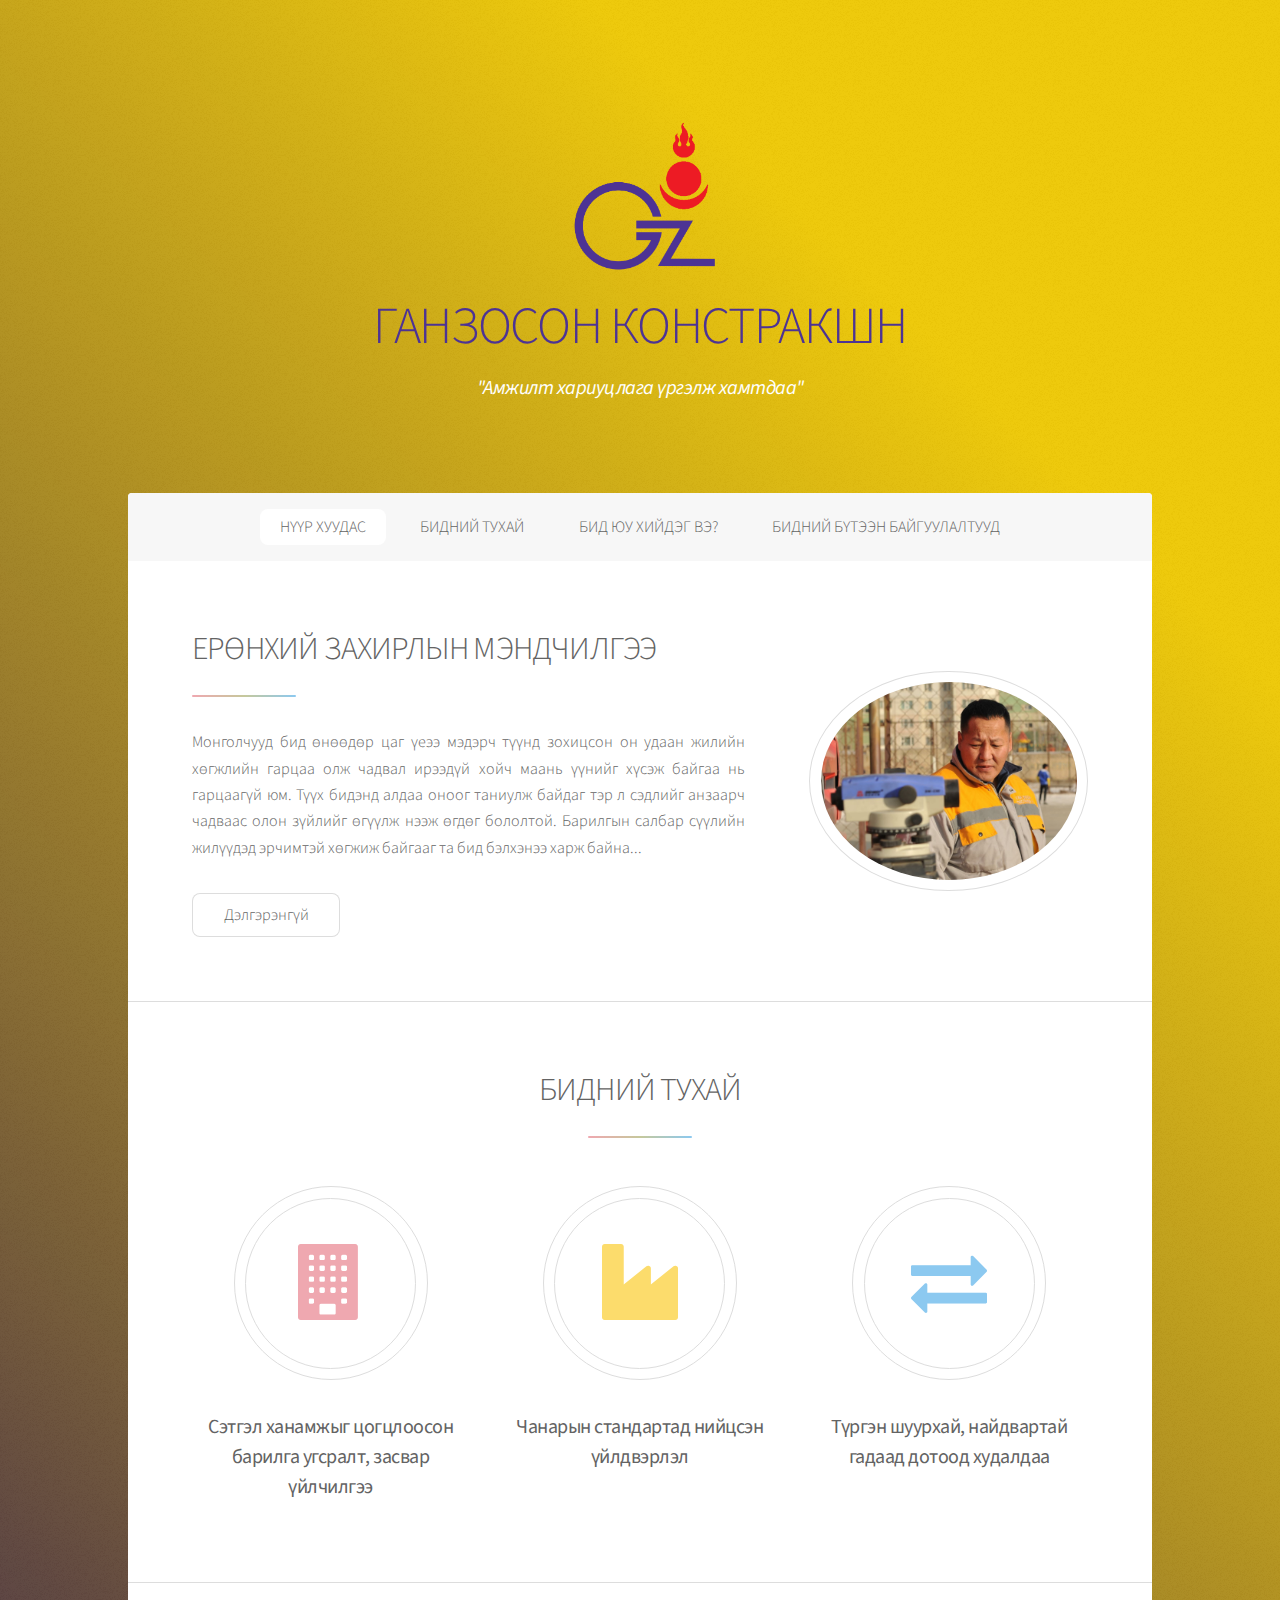
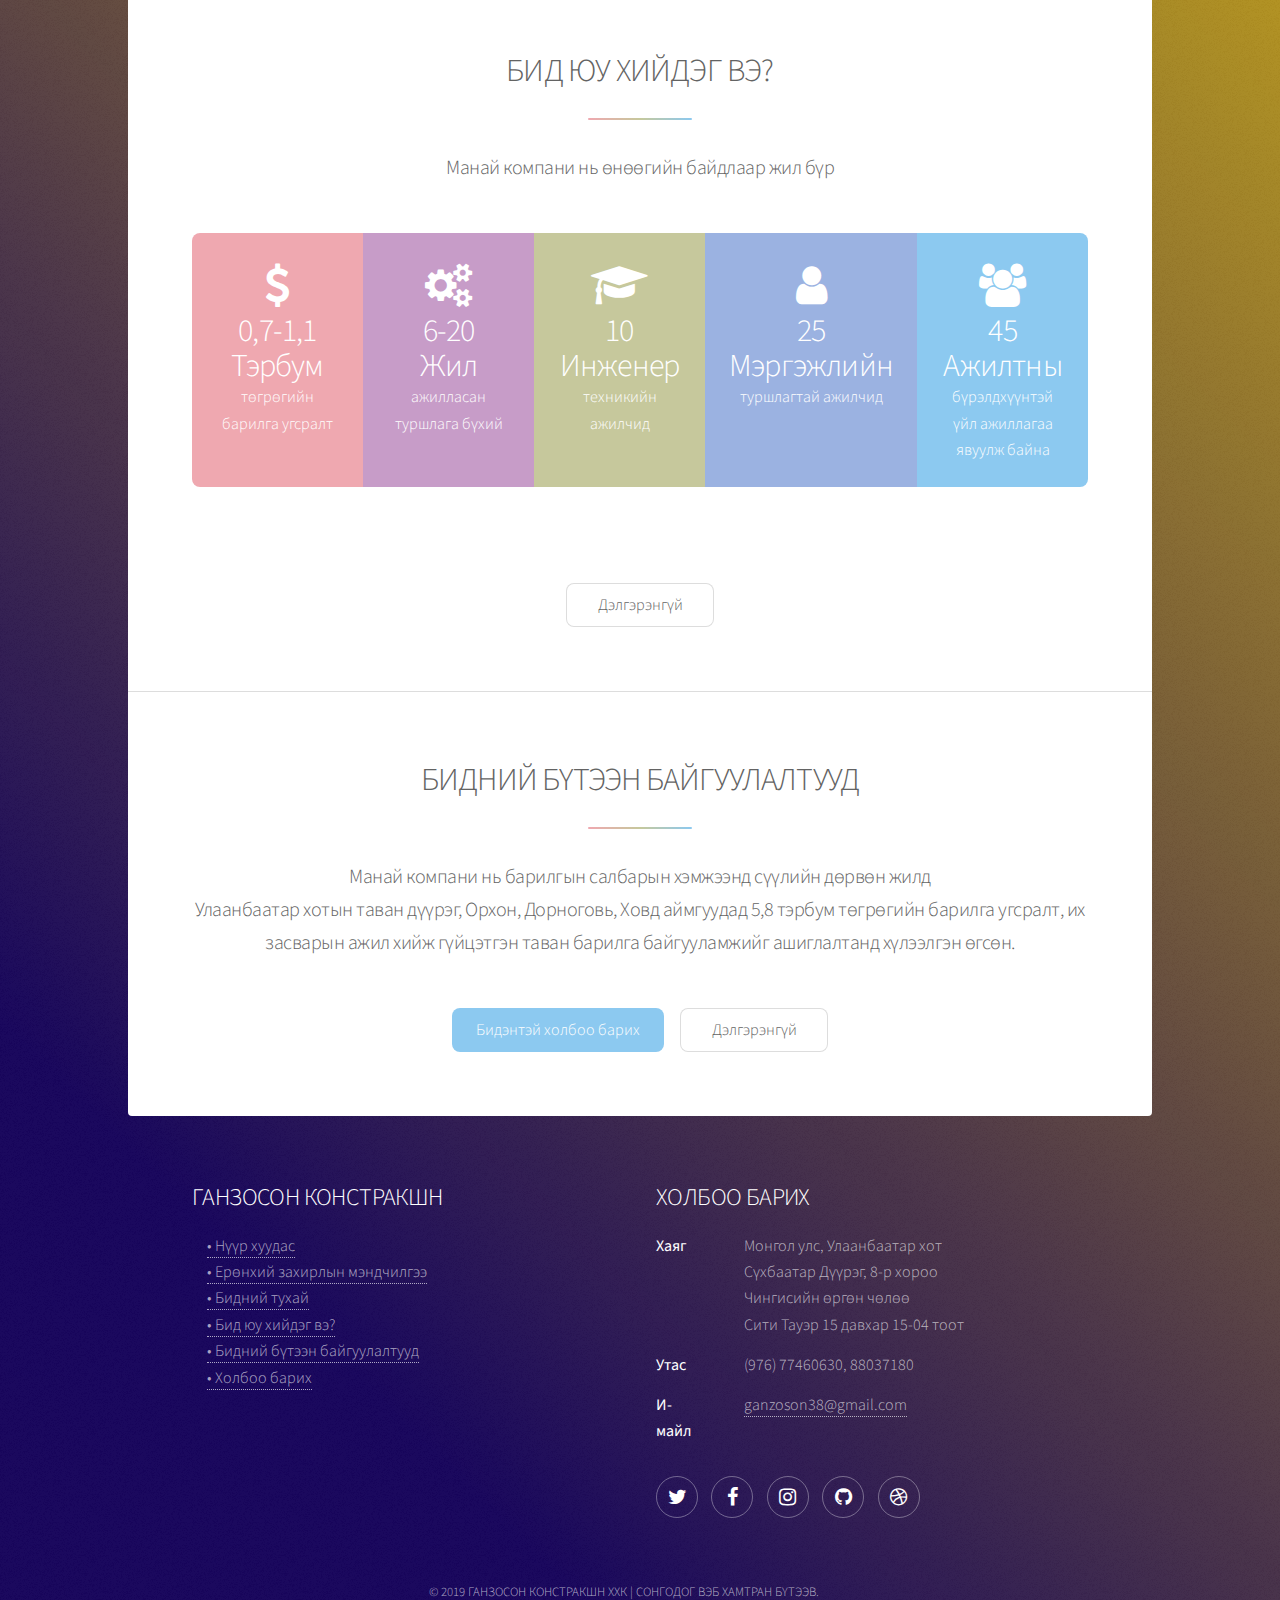
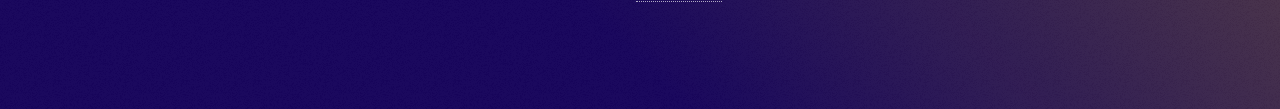
<file: index.html>
<!DOCTYPE HTML>
<!--
	Stellar by HTML5 UP
	html5up.net | @ajlkn
	Free for personal and commercial use under the CCA 3.0 license (html5up.net/license)
-->
<html>
	<head>
		<title>ГАНЗОСОН КОНСТРАКШН ХХК</title>
		<meta charset="utf-8" />
		<meta name="viewport" content="width=device-width, initial-scale=1, user-scalable=no" />
		<link rel="stylesheet" href="assets/css/main.css" />
		<noscript><link rel="stylesheet" href="assets/css/noscript.css" /></noscript>
	</head>
	<body class="is-preload">

		<!-- Wrapper -->
			<div id="wrapper">

				<!-- Header -->
					<header id="header" class="alt">
						<span class="logo"><img src="images/GANZOLOGO_b.png" alt="" /></span>
						<h1 class="mainheader">ГАНЗОСОН КОНСТРАКШН</h1>
						<p><strong><em>"Амжилт хариуцлага үргэлж хамтдаа"</em></strong></p>
					</header>

				<!-- Nav -->
					<nav id="nav">
						<ul>
							<li><a href="#intro" class="active">НҮҮР ХУУДАС</a></li>
							<li><a href="#first">БИДНИЙ ТУХАЙ</a></li>
							<li><a href="#second">БИД ЮУ ХИЙДЭГ ВЭ?</a></li>
							<li><a href="#cta">БИДНИЙ БҮТЭЭН БАЙГУУЛАЛТУУД</a></li>
						</ul>
					</nav>

				<!-- Main -->
					<div id="main">

						<!-- Introduction -->
							<section id="intro" class="main">
								<div class="spotlight">
									<div class="content">
										<header class="major">
											<h2>ЕРӨНХИЙ ЗАХИРЛЫН МЭНДЧИЛГЭЭ</h2>
										</header>
										<p style="text-align: justify;">Монголчууд бид өнөөдөр цаг үеээ мэдэрч түүнд зохицсон он удаан жилийн хөгжлийн гарцаа олж чадвал ирээдүй хойч маань үүнийг хүсэж байгаа нь гарцаагүй юм. Түүх бидэнд алдаа оноог таниулж байдаг  тэр л сэдлийг анзаарч чадваас олон зүйлийг өгүүлж нээж өгдөг бололтой. Барилгын салбар сүүлийн жилүүдэд эрчимтэй хөгжиж байгааг та бид бэлхэнээ харж байна...</p>
										<ul class="actions">
											<li><a href="захирлын-мэндчилгээ.html" class="button">Дэлгэрэнгүй</a></li>
										</ul>
									</div>
									<span class="image"><img src="images/yz.jpg" alt="" /></span>
								</div>
							</section>

						<!-- First Section -->
							<section id="first" class="main special">
								<header class="major">
									<h2>БИДНИЙ ТУХАЙ</h2>
								</header>
								<ul class="features">
									<li>
										<span class="icon major style1 fa-building"></span>
										<h3><strong>Сэтгэл ханамжыг цогцлоосон барилга угсралт, засвар үйлчилгээ</strong></h3>
									</li>
									<li>
										<span class="icon major style3 fa-industry"></span>
										<h3><strong>Чанарын стандартад нийцсэн үйлдвэрлэл</strong></h3>
						
									</li>
									<li>
										<span class="icon major style5 fa-exchange"></span>
										<h3><strong>Түргэн шуурхай, найдвартай гадаад дотоод худалдаа</strong></h3>
									</li>
								</ul>
								<footer class="major">
									
								</footer>
							</section>

						<!-- Second Section -->
							<section id="second" class="main special">
								<header class="major">
									<h2>БИД ЮУ ХИЙДЭГ ВЭ?</h2>
									<p>Манай компани нь өнөөгийн байдлаар жил бүр<br /></p>
								</header>
								<ul class="statistics">
								  <li class="style1"> <span class="icon fa-dollar"></span> <strong>0,7-1,1</strong><strong>Тэрбум</strong> төгрөгийн барилга угсралт</li>
								  <li class="style2"> <span class="icon fa-cogs"></span> <strong>6-20</strong><strong>Жил</strong> ажилласан туршлага бүхий</li>
								  <li class="style3"> <span class="icon fa-graduation-cap"></span> <strong>10</strong><strong>Инженер</strong> техникийн ажилчид</li>
								  <li class="style4"> <span class="icon fa-user"></span> <strong>25</strong><strong>Мэргэжлийн</strong> туршлагтай ажилчид</li>
								  <li class="style5"> <span class="icon fa-users"></span> <strong>45</strong><strong>Ажилтны</strong>бүрэлдхүүнтэй үйл ажиллагаа явуулж байна</li>
								</ul>
								<p class="content"></p>
								<footer class="major">
									<ul class="actions special">
										<li><a href="бид-юу-хийдэг-вэ.html" class="button">Дэлгэрэнгүй</a></li>
									</ul>
								</footer>
							</section>

						<!-- Get Started -->
							<section id="cta" class="main special">
								<header class="major">
									<h2>БИДНИЙ БҮТЭЭН БАЙГУУЛАЛТУУД</h2>
									<p>Манай компани нь барилгын  салбарын хэмжээнд сүүлийн дөрвөн жилд<br> Улаанбаатар хотын таван дүүрэг, Орхон, Дорноговь, Ховд аймгуудад 5,8 тэрбум төгрөгийн барилга угсралт, их засварын ажил хийж гүйцэтгэн таван барилга байгууламжийг ашиглалтанд хүлээлгэн өгсөн.</p>
								</header>
								<footer class="major">
									<ul class="actions special">
										<li><a href="#footer" class="button primary" >Бидэнтэй холбоо барих</a></li>
										<li><a href="generic.html" class="button">Дэлгэрэнгүй</a></li>
									</ul>
								</footer>
							</section>

					</div>

				<!-- Footer -->
					<footer id="footer">
						<section>
							<h2>ГАНЗОСОН КОНСТРАКШН</h2>
							<p>
								<a href="#header" class="sitemaplink" style="margin-left: 15px;">• Нүүр хуудас</a><br>
								<a href="#intro" class="sitemaplink" style="margin-left: 15px;">• Ерөнхий захирлын мэндчилгээ</a><br>
								<a href="#first" class="sitemaplink" style="margin-left: 15px;">• Бидний тухай</a><br>
								<a href="#second" class="sitemaplink" style="margin-left: 15px;">• Бид юу хийдэг вэ?</a><br>
								<a href="#cta" class="sitemaplink" style="margin-left: 15px;">• Бидний бүтээн байгуулалтууд</a><br>
								<a href="#footer" class="sitemaplink" style="margin-left: 15px;">• Холбоо барих</a>
							</p>
						</section>
						<section>
							<h2>ХОЛБОО БАРИХ</h2>
							<dl class="alt">
								<dt>Хаяг</dt>
								<dd>Монгол улс, Улаанбаатар хот<br>Сүхбаатар  Дүүрэг, 8-р хороо<br>Чингисийн өргөн чөлөө<br>Сити Тауэр 15 давхар 15-04 тоот</dd>
								<dt>Утас</dt>
								<dd>(976) 77460630, 88037180 </dd>
								<dt>И-майл</dt>
								<dd><a href="#">ganzoson38@gmail.com</a></dd>
							</dl>
							<ul class="icons">
								<li><a href="#" class="icon fa-twitter alt"><span class="label">Twitter</span></a></li>
								<li><a href="https://www.facebook.com/%D0%93%D0%B0%D0%BD%D0%B7%D0%BE%D1%81%D0%BE%D0%BD-%D0%9A%D0%BE%D0%BD%D1%81%D1%82%D1%80%D0%B0%D0%BA%D1%88%D0%BD-%D0%A5%D0%A5%D0%9A-534898280377291/" class="icon fa-facebook alt"><span class="label">Facebook</span></a></li>
								<li><a href="#" class="icon fa-instagram alt"><span class="label">Instagram</span></a></li>
								<li><a href="#" class="icon fa-github alt"><span class="label">GitHub</span></a></li>
								<li><a href="#" class="icon fa-dribbble alt"><span class="label">Dribbble</span></a></li>
							</ul>
						</section>
						<p class="copyright">&copy; 2019 ГАНЗОСОН КОНСТРАКШН ХХК | <a href="http://www.songdog.com">СОНГОДОГ ВЭБ </a> ХАМТРАН БҮТЭЭВ.</p>
					</footer>

			</div>

		<!-- Scripts -->
			<script src="assets/js/jquery.min.js"></script>
			<script src="assets/js/jquery.scrollex.min.js"></script>
			<script src="assets/js/jquery.scrolly.min.js"></script>
			<script src="assets/js/browser.min.js"></script>
			<script src="assets/js/breakpoints.min.js"></script>
			<script src="assets/js/util.js"></script>
			<script src="assets/js/main.js"></script>
			<script>
				document.querySelectorAll('a[href^="#footer"]').forEach(anchor => {
    anchor.addEventListener('click', function (e) {
        e.preventDefault();

        document.querySelector(this.getAttribute('href')).scrollIntoView({
            behavior: 'smooth'
        });
    });
});</script>
		<script>
				document.querySelectorAll('a[href^="#intro"]').forEach(anchor => {
    anchor.addEventListener('click', function (e) {
        e.preventDefault();

        document.querySelector(this.getAttribute('href')).scrollIntoView({
            behavior: 'smooth'
        });
    });
});</script>
		<script>
				document.querySelectorAll('a[href^="#first"]').forEach(anchor => {
    anchor.addEventListener('click', function (e) {
        e.preventDefault();

        document.querySelector(this.getAttribute('href')).scrollIntoView({
            behavior: 'smooth'
        });
    });
});</script>
		<script>
				document.querySelectorAll('a[href^="#second"]').forEach(anchor => {
    anchor.addEventListener('click', function (e) {
        e.preventDefault();

        document.querySelector(this.getAttribute('href')).scrollIntoView({
            behavior: 'smooth'
        });
    });
});</script>
		<script>
				document.querySelectorAll('a[href^="#cta"]').forEach(anchor => {
    anchor.addEventListener('click', function (e) {
        e.preventDefault();

        document.querySelector(this.getAttribute('href')).scrollIntoView({
            behavior: 'smooth'
        });
    });
});</script>

	</body>
</html>
</file>
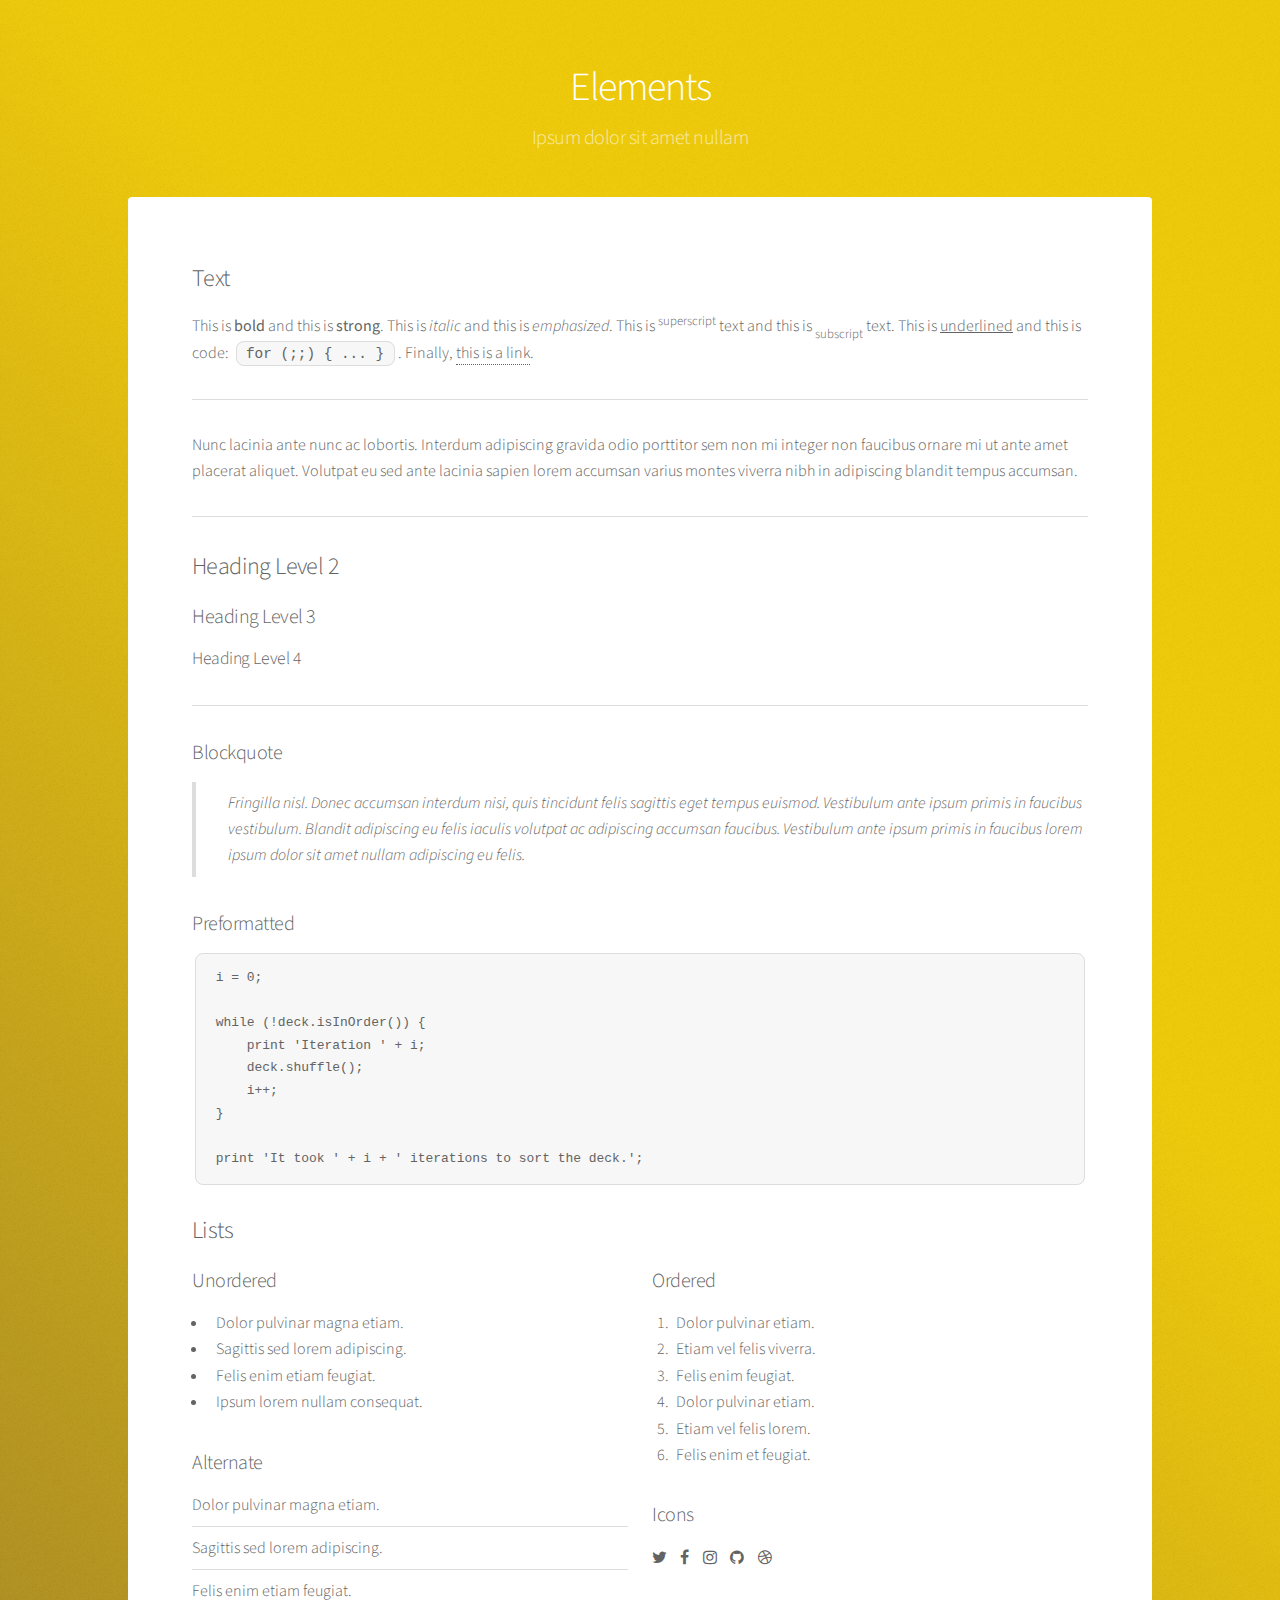
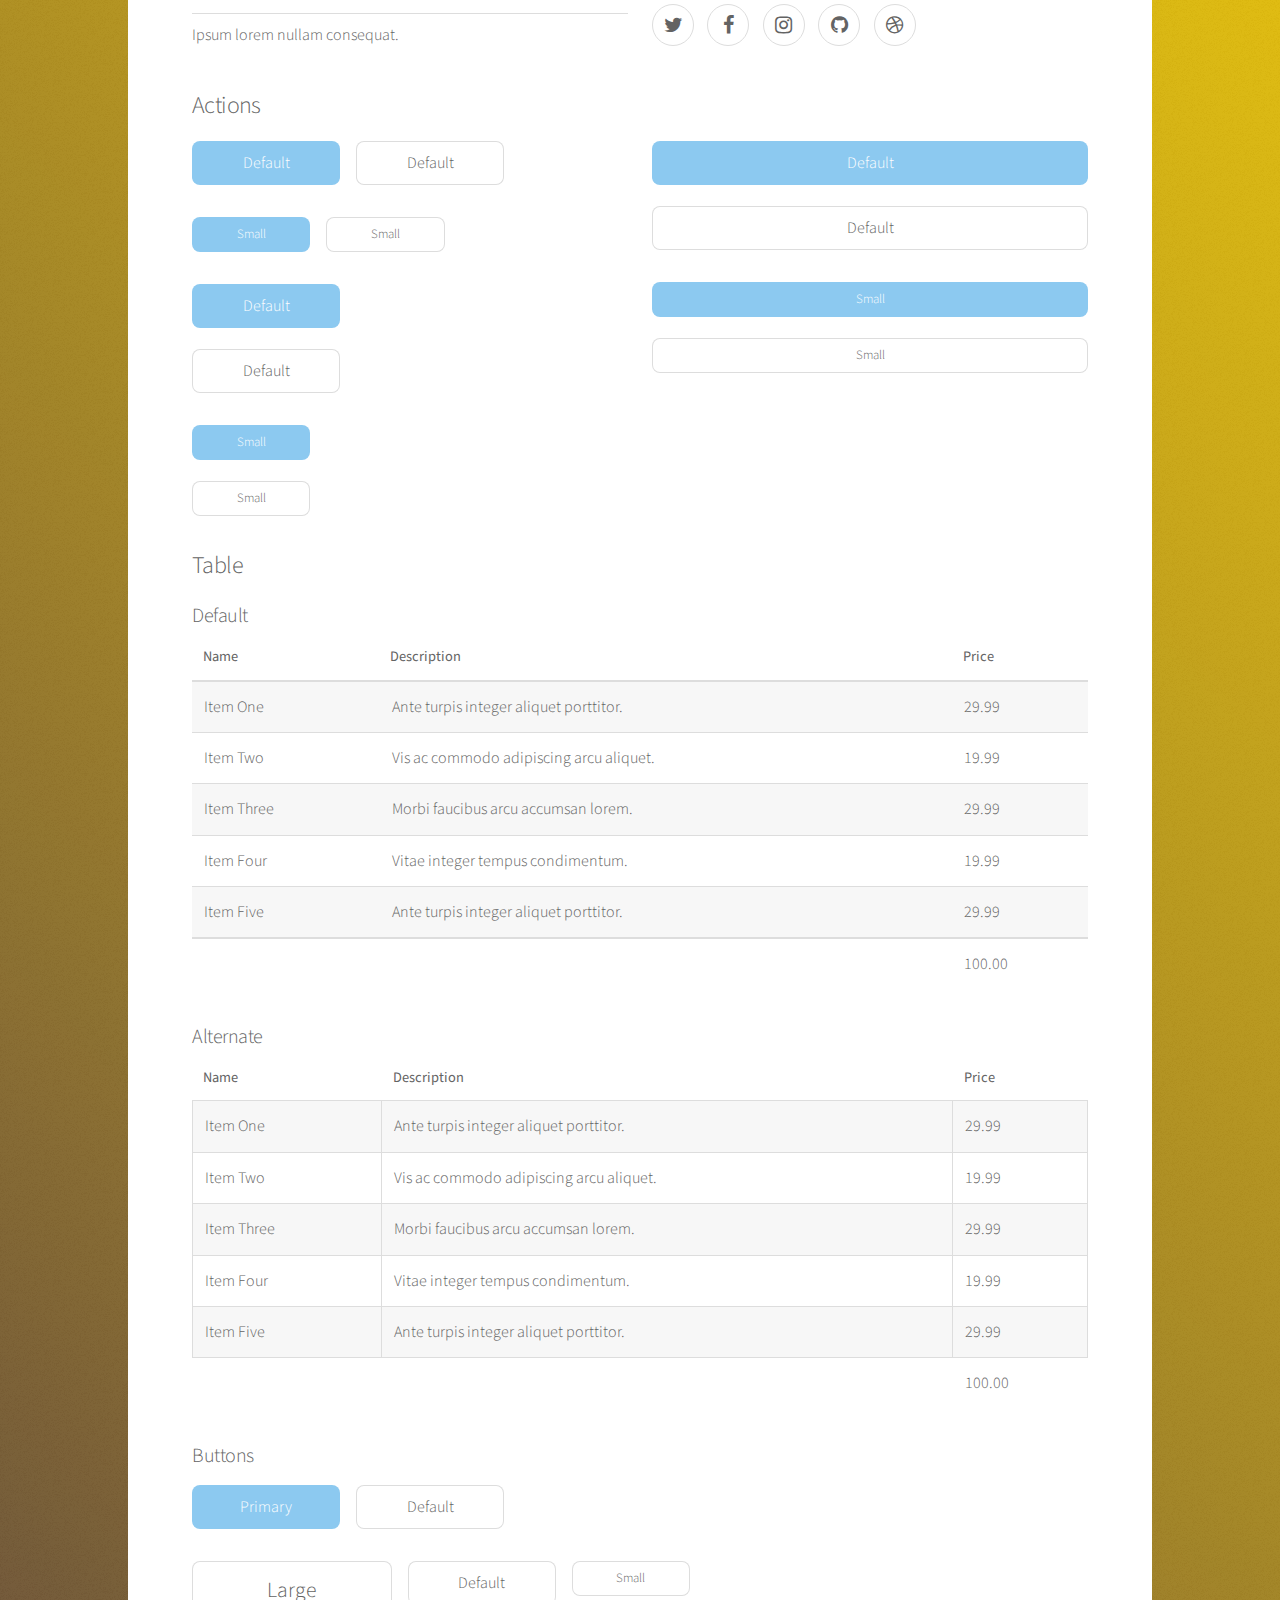
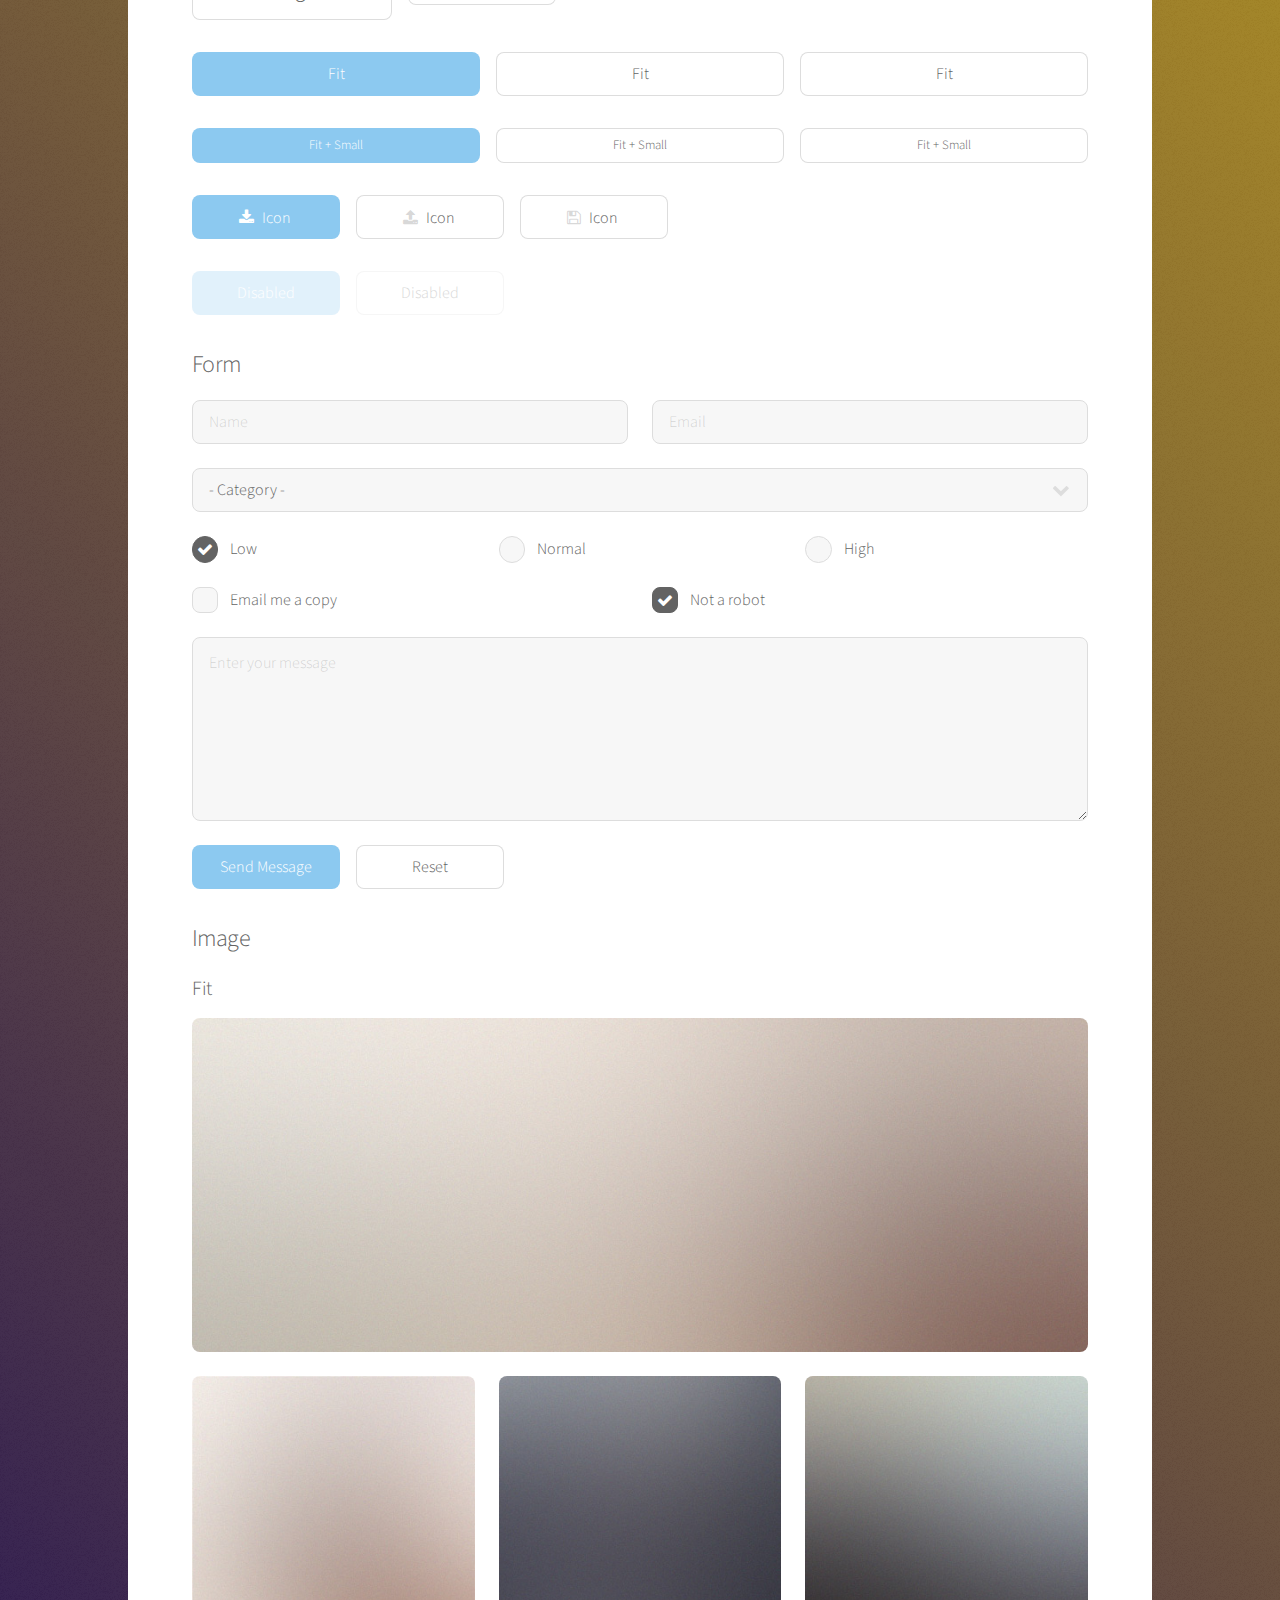
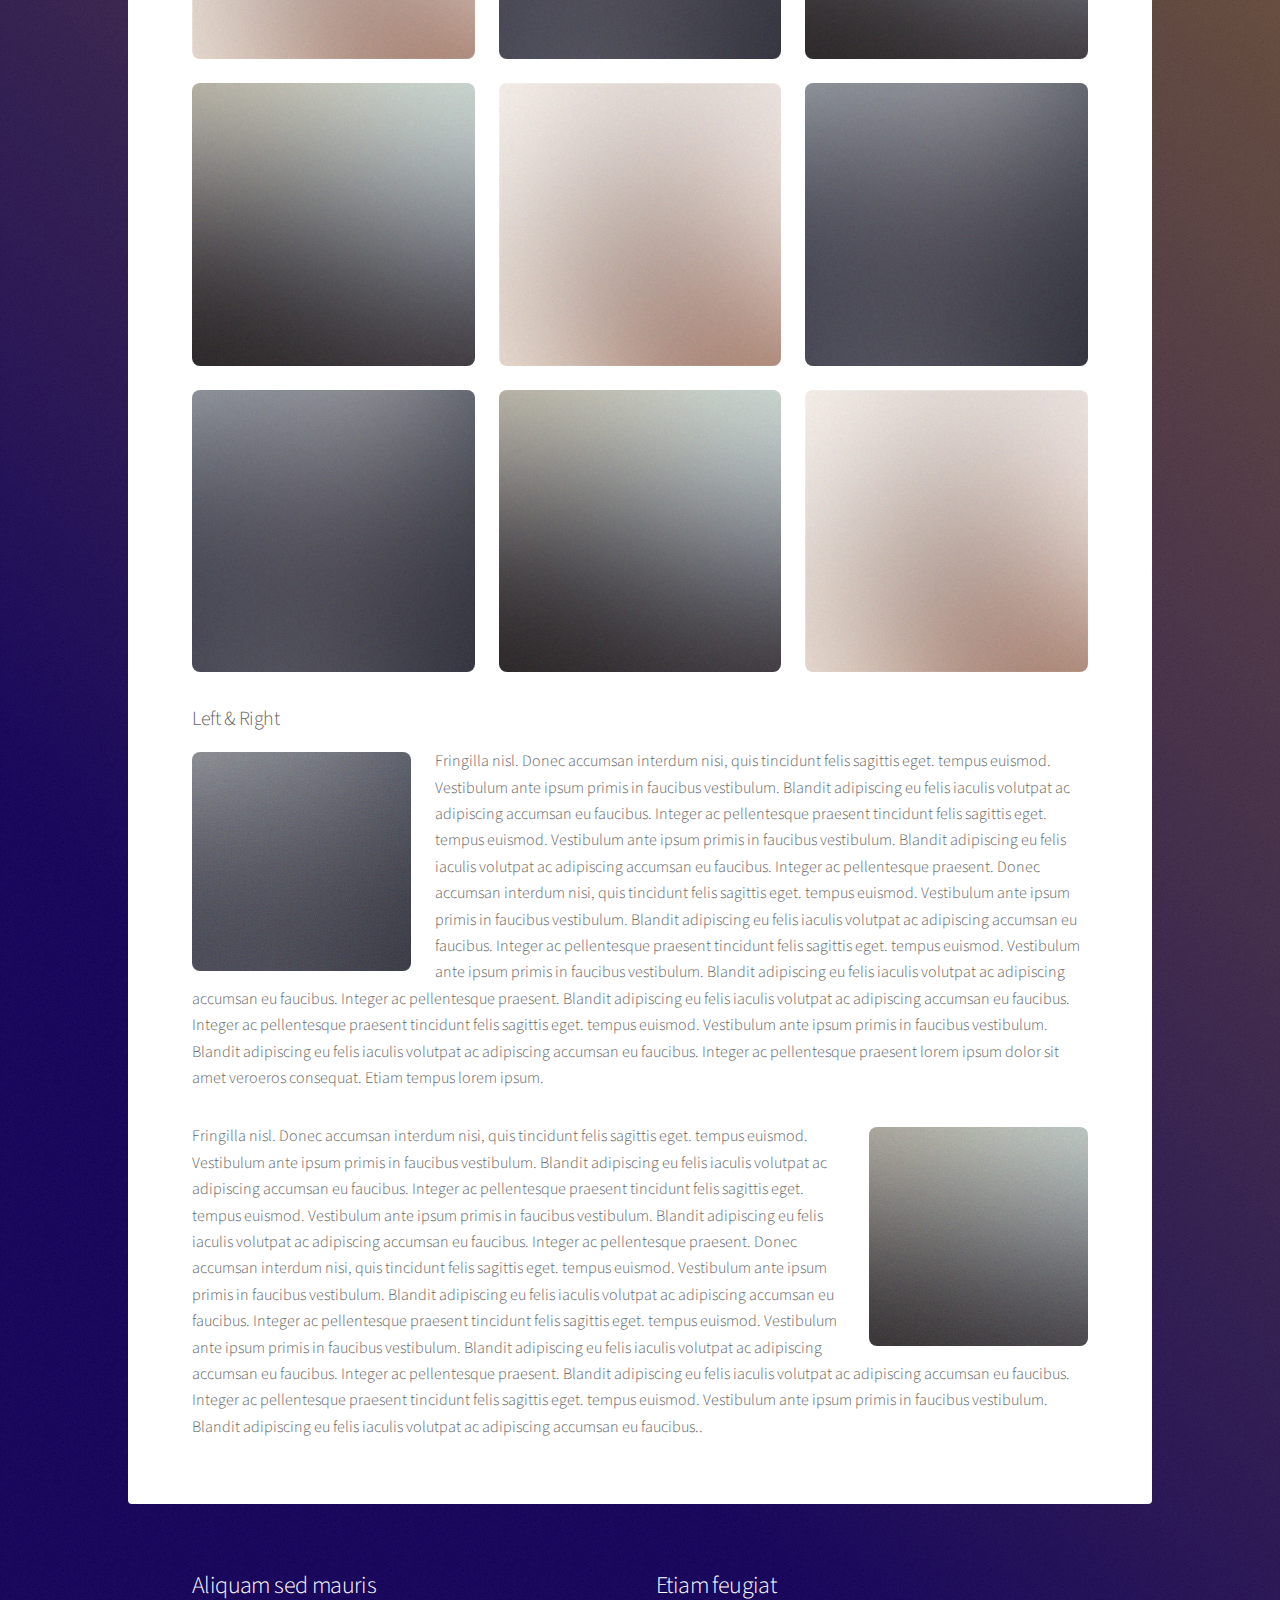
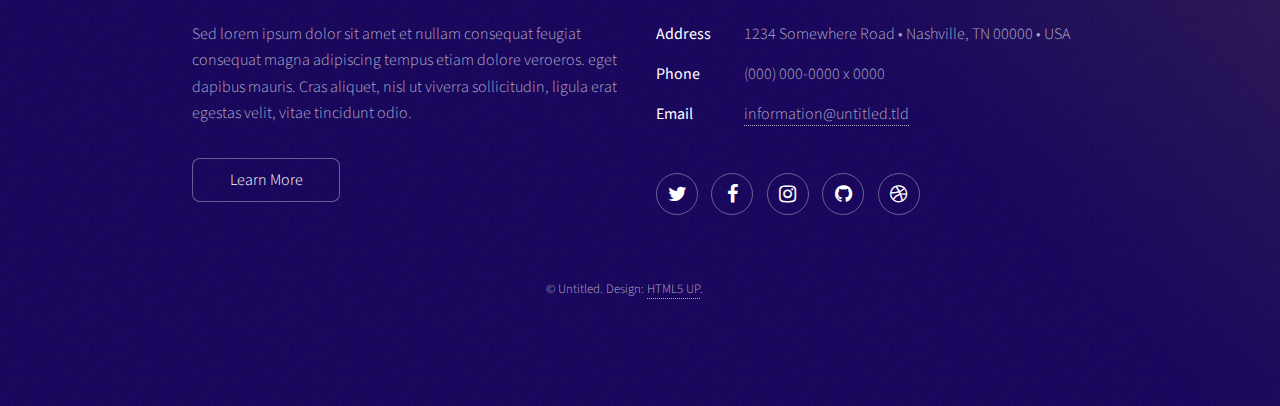
<file: elements.html>
<!DOCTYPE HTML>
<!--
	Stellar by HTML5 UP
	html5up.net | @ajlkn
	Free for personal and commercial use under the CCA 3.0 license (html5up.net/license)
-->
<html>
	<head>
		<title>Elements - Stellar by HTML5 UP</title>
		<meta charset="utf-8" />
		<meta name="viewport" content="width=device-width, initial-scale=1, user-scalable=no" />
		<link rel="stylesheet" href="assets/css/main.css" />
		<noscript><link rel="stylesheet" href="assets/css/noscript.css" /></noscript>
	</head>
	<body class="is-preload">

		<!-- Wrapper -->
			<div id="wrapper">

				<!-- Header -->
					<header id="header">
						<h1>Elements</h1>
						<p>Ipsum dolor sit amet nullam</p>
					</header>

				<!-- Main -->
					<div id="main">

						<!-- Content -->
							<section id="content" class="main">

								<!-- Text -->
									<section>
										<h2>Text</h2>
										<p>This is <b>bold</b> and this is <strong>strong</strong>. This is <i>italic</i> and this is <em>emphasized</em>.
										This is <sup>superscript</sup> text and this is <sub>subscript</sub> text.
										This is <u>underlined</u> and this is code: <code>for (;;) { ... }</code>. Finally, <a href="#">this is a link</a>.</p>
										<hr />
										<p>Nunc lacinia ante nunc ac lobortis. Interdum adipiscing gravida odio porttitor sem non mi integer non faucibus ornare mi ut ante amet placerat aliquet. Volutpat eu sed ante lacinia sapien lorem accumsan varius montes viverra nibh in adipiscing blandit tempus accumsan.</p>
										<hr />
										<h2>Heading Level 2</h2>
										<h3>Heading Level 3</h3>
										<h4>Heading Level 4</h4>
										<hr />
										<h3>Blockquote</h3>
										<blockquote>Fringilla nisl. Donec accumsan interdum nisi, quis tincidunt felis sagittis eget tempus euismod. Vestibulum ante ipsum primis in faucibus vestibulum. Blandit adipiscing eu felis iaculis volutpat ac adipiscing accumsan faucibus. Vestibulum ante ipsum primis in faucibus lorem ipsum dolor sit amet nullam adipiscing eu felis.</blockquote>
										<h3>Preformatted</h3>
										<pre><code>i = 0;

while (!deck.isInOrder()) {
    print 'Iteration ' + i;
    deck.shuffle();
    i++;
}

print 'It took ' + i + ' iterations to sort the deck.';</code></pre>
									</section>

								<!-- Lists -->
									<section>
										<h2>Lists</h2>
										<div class="row">
											<div class="col-6 col-12-medium">
												<h3>Unordered</h3>
												<ul>
													<li>Dolor pulvinar magna etiam.</li>
													<li>Sagittis sed lorem adipiscing.</li>
													<li>Felis enim etiam feugiat.</li>
													<li>Ipsum lorem nullam consequat.</li>
												</ul>
												<h3>Alternate</h3>
												<ul class="alt">
													<li>Dolor pulvinar magna etiam.</li>
													<li>Sagittis sed lorem adipiscing.</li>
													<li>Felis enim etiam feugiat.</li>
													<li>Ipsum lorem nullam consequat.</li>
												</ul>
											</div>
											<div class="col-6 col-12-medium">
												<h3>Ordered</h3>
												<ol>
													<li>Dolor pulvinar etiam.</li>
													<li>Etiam vel felis viverra.</li>
													<li>Felis enim feugiat.</li>
													<li>Dolor pulvinar etiam.</li>
													<li>Etiam vel felis lorem.</li>
													<li>Felis enim et feugiat.</li>
												</ol>
												<h3>Icons</h3>
												<ul class="icons">
													<li><a href="#" class="icon fa-twitter"><span class="label">Twitter</span></a></li>
													<li><a href="#" class="icon fa-facebook"><span class="label">Facebook</span></a></li>
													<li><a href="#" class="icon fa-instagram"><span class="label">Instagram</span></a></li>
													<li><a href="#" class="icon fa-github"><span class="label">GitHub</span></a></li>
													<li><a href="#" class="icon fa-dribbble"><span class="label">Dribbble</span></a></li>
												</ul>
												<ul class="icons">
													<li><a href="#" class="icon alt fa-twitter"><span class="label">Twitter</span></a></li>
													<li><a href="#" class="icon alt fa-facebook"><span class="label">Facebook</span></a></li>
													<li><a href="#" class="icon alt fa-instagram"><span class="label">Instagram</span></a></li>
													<li><a href="#" class="icon alt fa-github"><span class="label">GitHub</span></a></li>
													<li><a href="#" class="icon alt fa-dribbble"><span class="label">Dribbble</span></a></li>
												</ul>
											</div>
										</div>
										<h2>Actions</h2>
										<div class="row">
											<div class="col-6 col-12-medium">
												<ul class="actions">
													<li><a href="#" class="button primary">Default</a></li>
													<li><a href="#" class="button">Default</a></li>
												</ul>
												<ul class="actions small">
													<li><a href="#" class="button primary small">Small</a></li>
													<li><a href="#" class="button small">Small</a></li>
												</ul>
												<ul class="actions stacked">
													<li><a href="#" class="button primary">Default</a></li>
													<li><a href="#" class="button">Default</a></li>
												</ul>
												<ul class="actions stacked">
													<li><a href="#" class="button primary small">Small</a></li>
													<li><a href="#" class="button small">Small</a></li>
												</ul>
											</div>
											<div class="col-6 col-12-medium">
												<ul class="actions stacked">
													<li><a href="#" class="button primary fit">Default</a></li>
													<li><a href="#" class="button fit">Default</a></li>
												</ul>
												<ul class="actions stacked">
													<li><a href="#" class="button primary small fit">Small</a></li>
													<li><a href="#" class="button small fit">Small</a></li>
												</ul>
											</div>
										</div>
									</section>

								<!-- Table -->
									<section>
										<h2>Table</h2>
										<h3>Default</h3>
										<div class="table-wrapper">
											<table>
												<thead>
													<tr>
														<th>Name</th>
														<th>Description</th>
														<th>Price</th>
													</tr>
												</thead>
												<tbody>
													<tr>
														<td>Item One</td>
														<td>Ante turpis integer aliquet porttitor.</td>
														<td>29.99</td>
													</tr>
													<tr>
														<td>Item Two</td>
														<td>Vis ac commodo adipiscing arcu aliquet.</td>
														<td>19.99</td>
													</tr>
													<tr>
														<td>Item Three</td>
														<td> Morbi faucibus arcu accumsan lorem.</td>
														<td>29.99</td>
													</tr>
													<tr>
														<td>Item Four</td>
														<td>Vitae integer tempus condimentum.</td>
														<td>19.99</td>
													</tr>
													<tr>
														<td>Item Five</td>
														<td>Ante turpis integer aliquet porttitor.</td>
														<td>29.99</td>
													</tr>
												</tbody>
												<tfoot>
													<tr>
														<td colspan="2"></td>
														<td>100.00</td>
													</tr>
												</tfoot>
											</table>
										</div>

										<h3>Alternate</h3>
										<div class="table-wrapper">
											<table class="alt">
												<thead>
													<tr>
														<th>Name</th>
														<th>Description</th>
														<th>Price</th>
													</tr>
												</thead>
												<tbody>
													<tr>
														<td>Item One</td>
														<td>Ante turpis integer aliquet porttitor.</td>
														<td>29.99</td>
													</tr>
													<tr>
														<td>Item Two</td>
														<td>Vis ac commodo adipiscing arcu aliquet.</td>
														<td>19.99</td>
													</tr>
													<tr>
														<td>Item Three</td>
														<td> Morbi faucibus arcu accumsan lorem.</td>
														<td>29.99</td>
													</tr>
													<tr>
														<td>Item Four</td>
														<td>Vitae integer tempus condimentum.</td>
														<td>19.99</td>
													</tr>
													<tr>
														<td>Item Five</td>
														<td>Ante turpis integer aliquet porttitor.</td>
														<td>29.99</td>
													</tr>
												</tbody>
												<tfoot>
													<tr>
														<td colspan="2"></td>
														<td>100.00</td>
													</tr>
												</tfoot>
											</table>
										</div>
									</section>

								<!-- Buttons -->
									<section>
										<h3>Buttons</h3>
										<ul class="actions">
											<li><a href="#" class="button primary">Primary</a></li>
											<li><a href="#" class="button">Default</a></li>
										</ul>
										<ul class="actions">
											<li><a href="#" class="button large">Large</a></li>
											<li><a href="#" class="button">Default</a></li>
											<li><a href="#" class="button small">Small</a></li>
										</ul>
										<ul class="actions fit">
											<li><a href="#" class="button primary fit">Fit</a></li>
											<li><a href="#" class="button fit">Fit</a></li>
											<li><a href="#" class="button fit">Fit</a></li>
										</ul>
										<ul class="actions fit small">
											<li><a href="#" class="button primary fit small">Fit + Small</a></li>
											<li><a href="#" class="button fit small">Fit + Small</a></li>
											<li><a href="#" class="button fit small">Fit + Small</a></li>
										</ul>
										<ul class="actions">
											<li><a href="#" class="button primary icon fa-download">Icon</a></li>
											<li><a href="#" class="button icon fa-upload">Icon</a></li>
											<li><a href="#" class="button icon fa-save">Icon</a></li>
										</ul>
										<ul class="actions">
											<li><span class="button primary disabled">Disabled</span></li>
											<li><span class="button disabled">Disabled</span></li>
										</ul>
									</section>

								<!-- Form -->
									<section>
										<h2>Form</h2>
										<form method="post" action="#">
											<div class="row gtr-uniform">
												<div class="col-6 col-12-xsmall">
													<input type="text" name="demo-name" id="demo-name" value="" placeholder="Name" />
												</div>
												<div class="col-6 col-12-xsmall">
													<input type="email" name="demo-email" id="demo-email" value="" placeholder="Email" />
												</div>
												<div class="col-12">
													<select name="demo-category" id="demo-category">
														<option value="">- Category -</option>
														<option value="1">Manufacturing</option>
														<option value="1">Shipping</option>
														<option value="1">Administration</option>
														<option value="1">Human Resources</option>
													</select>
												</div>
												<div class="col-4 col-12-small">
													<input type="radio" id="demo-priority-low" name="demo-priority" checked>
													<label for="demo-priority-low">Low</label>
												</div>
												<div class="col-4 col-12-small">
													<input type="radio" id="demo-priority-normal" name="demo-priority">
													<label for="demo-priority-normal">Normal</label>
												</div>
												<div class="col-4 col-12-small">
													<input type="radio" id="demo-priority-high" name="demo-priority">
													<label for="demo-priority-high">High</label>
												</div>
												<div class="col-6 col-12-small">
													<input type="checkbox" id="demo-copy" name="demo-copy">
													<label for="demo-copy">Email me a copy</label>
												</div>
												<div class="col-6 col-12-small">
													<input type="checkbox" id="demo-human" name="demo-human" checked>
													<label for="demo-human">Not a robot</label>
												</div>
												<div class="col-12">
													<textarea name="demo-message" id="demo-message" placeholder="Enter your message" rows="6"></textarea>
												</div>
												<div class="col-12">
													<ul class="actions">
														<li><input type="submit" value="Send Message" class="primary" /></li>
														<li><input type="reset" value="Reset" /></li>
													</ul>
												</div>
											</div>
										</form>
									</section>

								<!-- Image -->
									<section>
										<h2>Image</h2>
										<h3>Fit</h3>
										<div class="box alt">
											<div class="row gtr-uniform">
												<div class="col-12"><span class="image fit"><img src="images/pic04.jpg" alt="" /></span></div>
												<div class="col-4"><span class="image fit"><img src="images/pic01.jpg" alt="" /></span></div>
												<div class="col-4"><span class="image fit"><img src="images/pic02.jpg" alt="" /></span></div>
												<div class="col-4"><span class="image fit"><img src="images/pic03.jpg" alt="" /></span></div>
												<div class="col-4"><span class="image fit"><img src="images/pic03.jpg" alt="" /></span></div>
												<div class="col-4"><span class="image fit"><img src="images/pic01.jpg" alt="" /></span></div>
												<div class="col-4"><span class="image fit"><img src="images/pic02.jpg" alt="" /></span></div>
												<div class="col-4"><span class="image fit"><img src="images/pic02.jpg" alt="" /></span></div>
												<div class="col-4"><span class="image fit"><img src="images/pic03.jpg" alt="" /></span></div>
												<div class="col-4"><span class="image fit"><img src="images/pic01.jpg" alt="" /></span></div>
											</div>
										</div>
										<h3>Left &amp; Right</h3>
										<p><span class="image left"><img src="images/pic05.jpg" alt="" /></span>Fringilla nisl. Donec accumsan interdum nisi, quis tincidunt felis sagittis eget. tempus euismod. Vestibulum ante ipsum primis in faucibus vestibulum. Blandit adipiscing eu felis iaculis volutpat ac adipiscing accumsan eu faucibus. Integer ac pellentesque praesent tincidunt felis sagittis eget. tempus euismod. Vestibulum ante ipsum primis in faucibus vestibulum. Blandit adipiscing eu felis iaculis volutpat ac adipiscing accumsan eu faucibus. Integer ac pellentesque praesent. Donec accumsan interdum nisi, quis tincidunt felis sagittis eget. tempus euismod. Vestibulum ante ipsum primis in faucibus vestibulum. Blandit adipiscing eu felis iaculis volutpat ac adipiscing accumsan eu faucibus. Integer ac pellentesque praesent tincidunt felis sagittis eget. tempus euismod. Vestibulum ante ipsum primis in faucibus vestibulum. Blandit adipiscing eu felis iaculis volutpat ac adipiscing accumsan eu faucibus. Integer ac pellentesque praesent. Blandit adipiscing eu felis iaculis volutpat ac adipiscing accumsan eu faucibus. Integer ac pellentesque praesent tincidunt felis sagittis eget. tempus euismod. Vestibulum ante ipsum primis in faucibus vestibulum. Blandit adipiscing eu felis iaculis volutpat ac adipiscing accumsan eu faucibus. Integer ac pellentesque praesent lorem ipsum dolor sit amet veroeros consequat. Etiam tempus lorem ipsum.</p>
										<p><span class="image right"><img src="images/pic06.jpg" alt="" /></span>Fringilla nisl. Donec accumsan interdum nisi, quis tincidunt felis sagittis eget. tempus euismod. Vestibulum ante ipsum primis in faucibus vestibulum. Blandit adipiscing eu felis iaculis volutpat ac adipiscing accumsan eu faucibus. Integer ac pellentesque praesent tincidunt felis sagittis eget. tempus euismod. Vestibulum ante ipsum primis in faucibus vestibulum. Blandit adipiscing eu felis iaculis volutpat ac adipiscing accumsan eu faucibus. Integer ac pellentesque praesent. Donec accumsan interdum nisi, quis tincidunt felis sagittis eget. tempus euismod. Vestibulum ante ipsum primis in faucibus vestibulum. Blandit adipiscing eu felis iaculis volutpat ac adipiscing accumsan eu faucibus. Integer ac pellentesque praesent tincidunt felis sagittis eget. tempus euismod. Vestibulum ante ipsum primis in faucibus vestibulum. Blandit adipiscing eu felis iaculis volutpat ac adipiscing accumsan eu faucibus. Integer ac pellentesque praesent. Blandit adipiscing eu felis iaculis volutpat ac adipiscing accumsan eu faucibus. Integer ac pellentesque praesent tincidunt felis sagittis eget. tempus euismod. Vestibulum ante ipsum primis in faucibus vestibulum. Blandit adipiscing eu felis iaculis volutpat ac adipiscing accumsan eu faucibus..</p>
									</section>

							</section>

					</div>

				<!-- Footer -->
					<footer id="footer">
						<section>
							<h2>Aliquam sed mauris</h2>
							<p>Sed lorem ipsum dolor sit amet et nullam consequat feugiat consequat magna adipiscing tempus etiam dolore veroeros. eget dapibus mauris. Cras aliquet, nisl ut viverra sollicitudin, ligula erat egestas velit, vitae tincidunt odio.</p>
							<ul class="actions">
								<li><a href="#" class="button">Learn More</a></li>
							</ul>
						</section>
						<section>
							<h2>Etiam feugiat</h2>
							<dl class="alt">
								<dt>Address</dt>
								<dd>1234 Somewhere Road &bull; Nashville, TN 00000 &bull; USA</dd>
								<dt>Phone</dt>
								<dd>(000) 000-0000 x 0000</dd>
								<dt>Email</dt>
								<dd><a href="#">information@untitled.tld</a></dd>
							</dl>
							<ul class="icons">
								<li><a href="#" class="icon fa-twitter alt"><span class="label">Twitter</span></a></li>
								<li><a href="#" class="icon fa-facebook alt"><span class="label">Facebook</span></a></li>
								<li><a href="#" class="icon fa-instagram alt"><span class="label">Instagram</span></a></li>
								<li><a href="#" class="icon fa-github alt"><span class="label">GitHub</span></a></li>
								<li><a href="#" class="icon fa-dribbble alt"><span class="label">Dribbble</span></a></li>
							</ul>
						</section>
						<p class="copyright">&copy; Untitled. Design: <a href="https://html5up.net">HTML5 UP</a>.</p>
					</footer>

			</div>

		<!-- Scripts -->
			<script src="assets/js/jquery.min.js"></script>
			<script src="assets/js/jquery.scrollex.min.js"></script>
			<script src="assets/js/jquery.scrolly.min.js"></script>
			<script src="assets/js/browser.min.js"></script>
			<script src="assets/js/breakpoints.min.js"></script>
			<script src="assets/js/util.js"></script>
			<script src="assets/js/main.js"></script>

	</body>
</html>
</file>
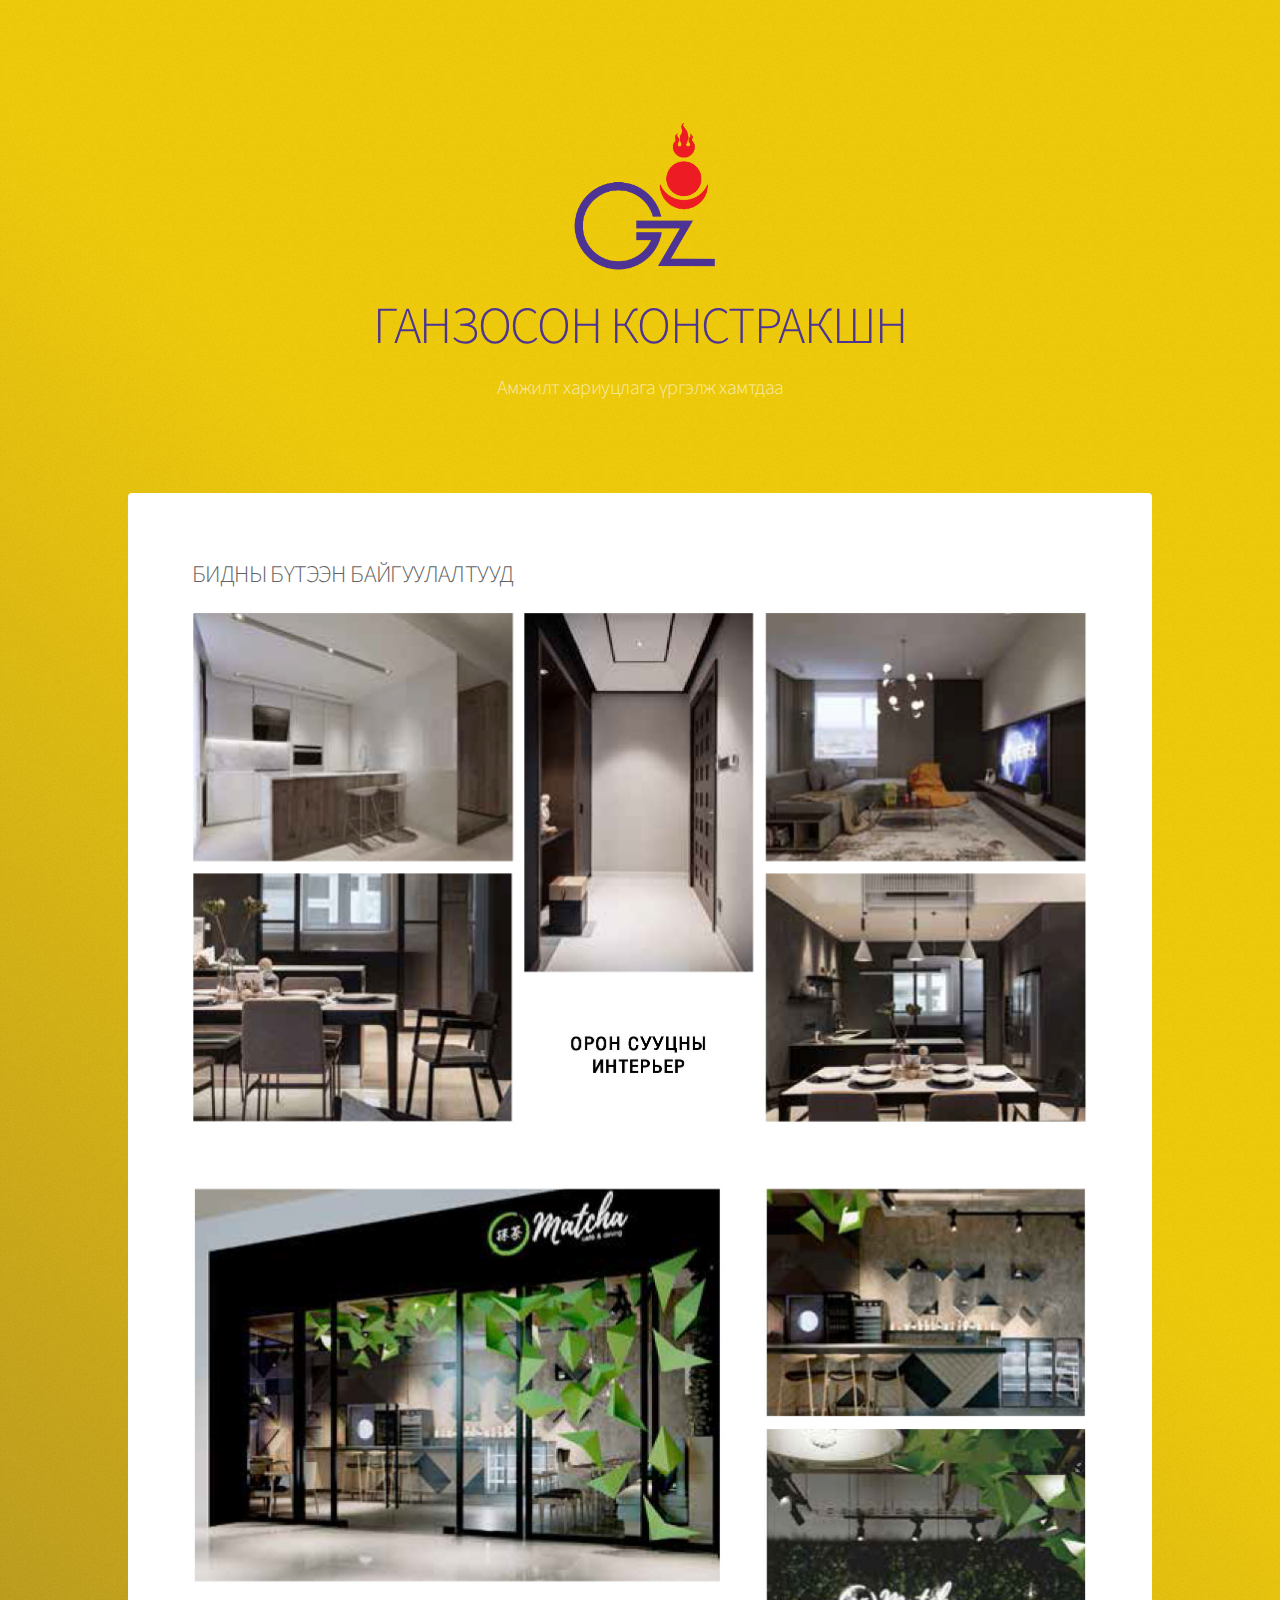
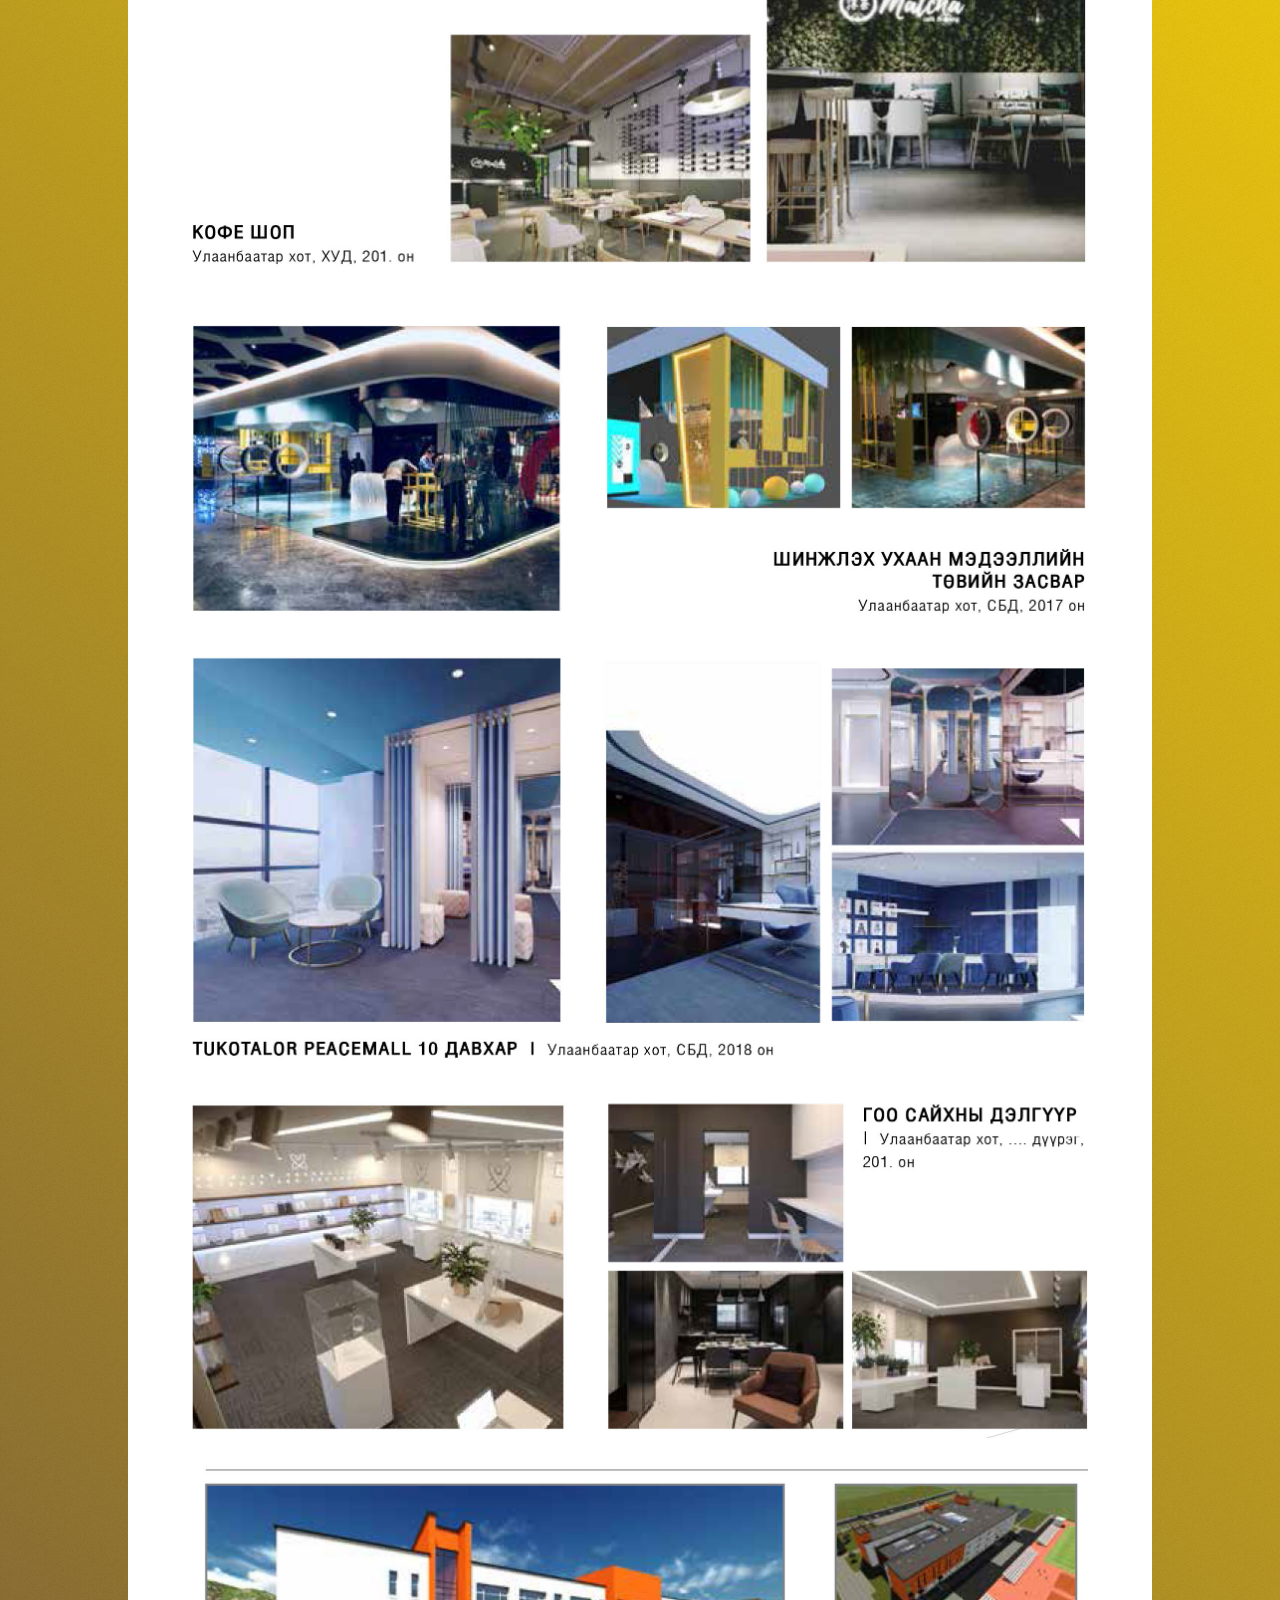
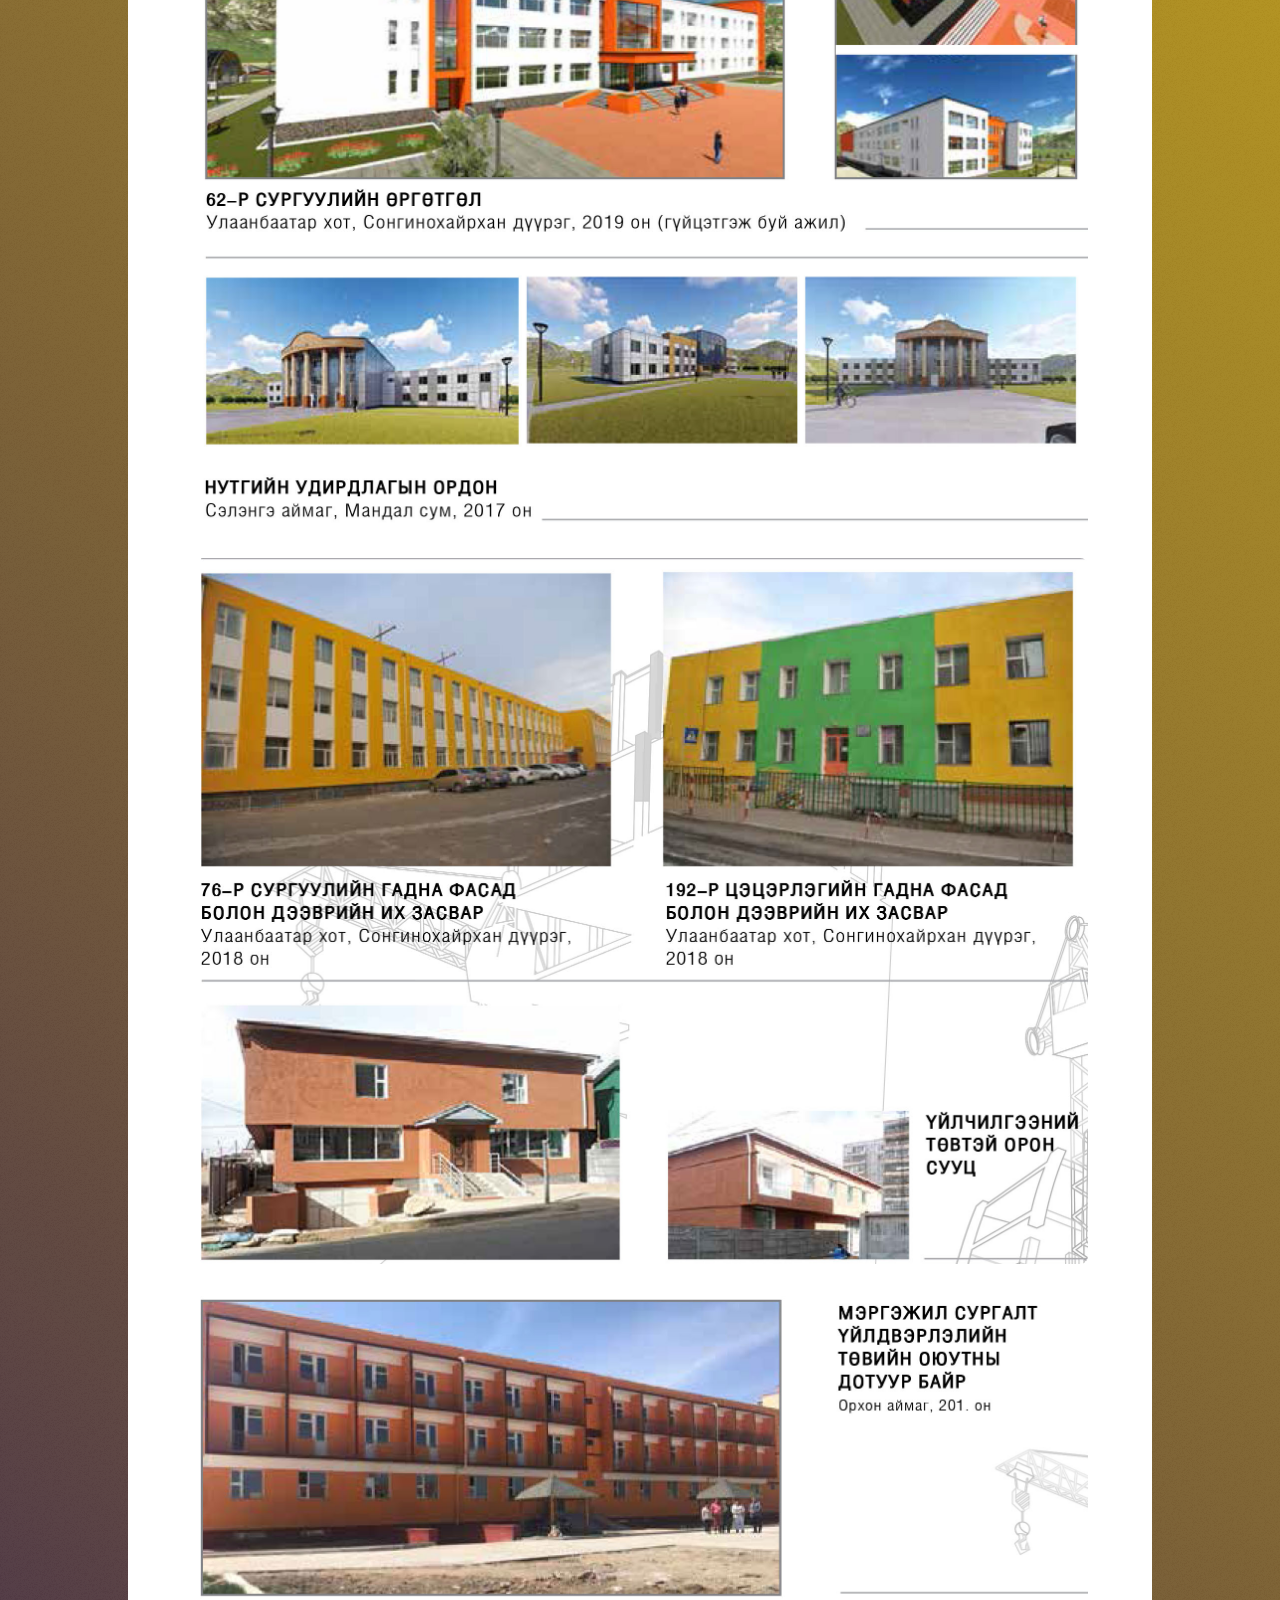
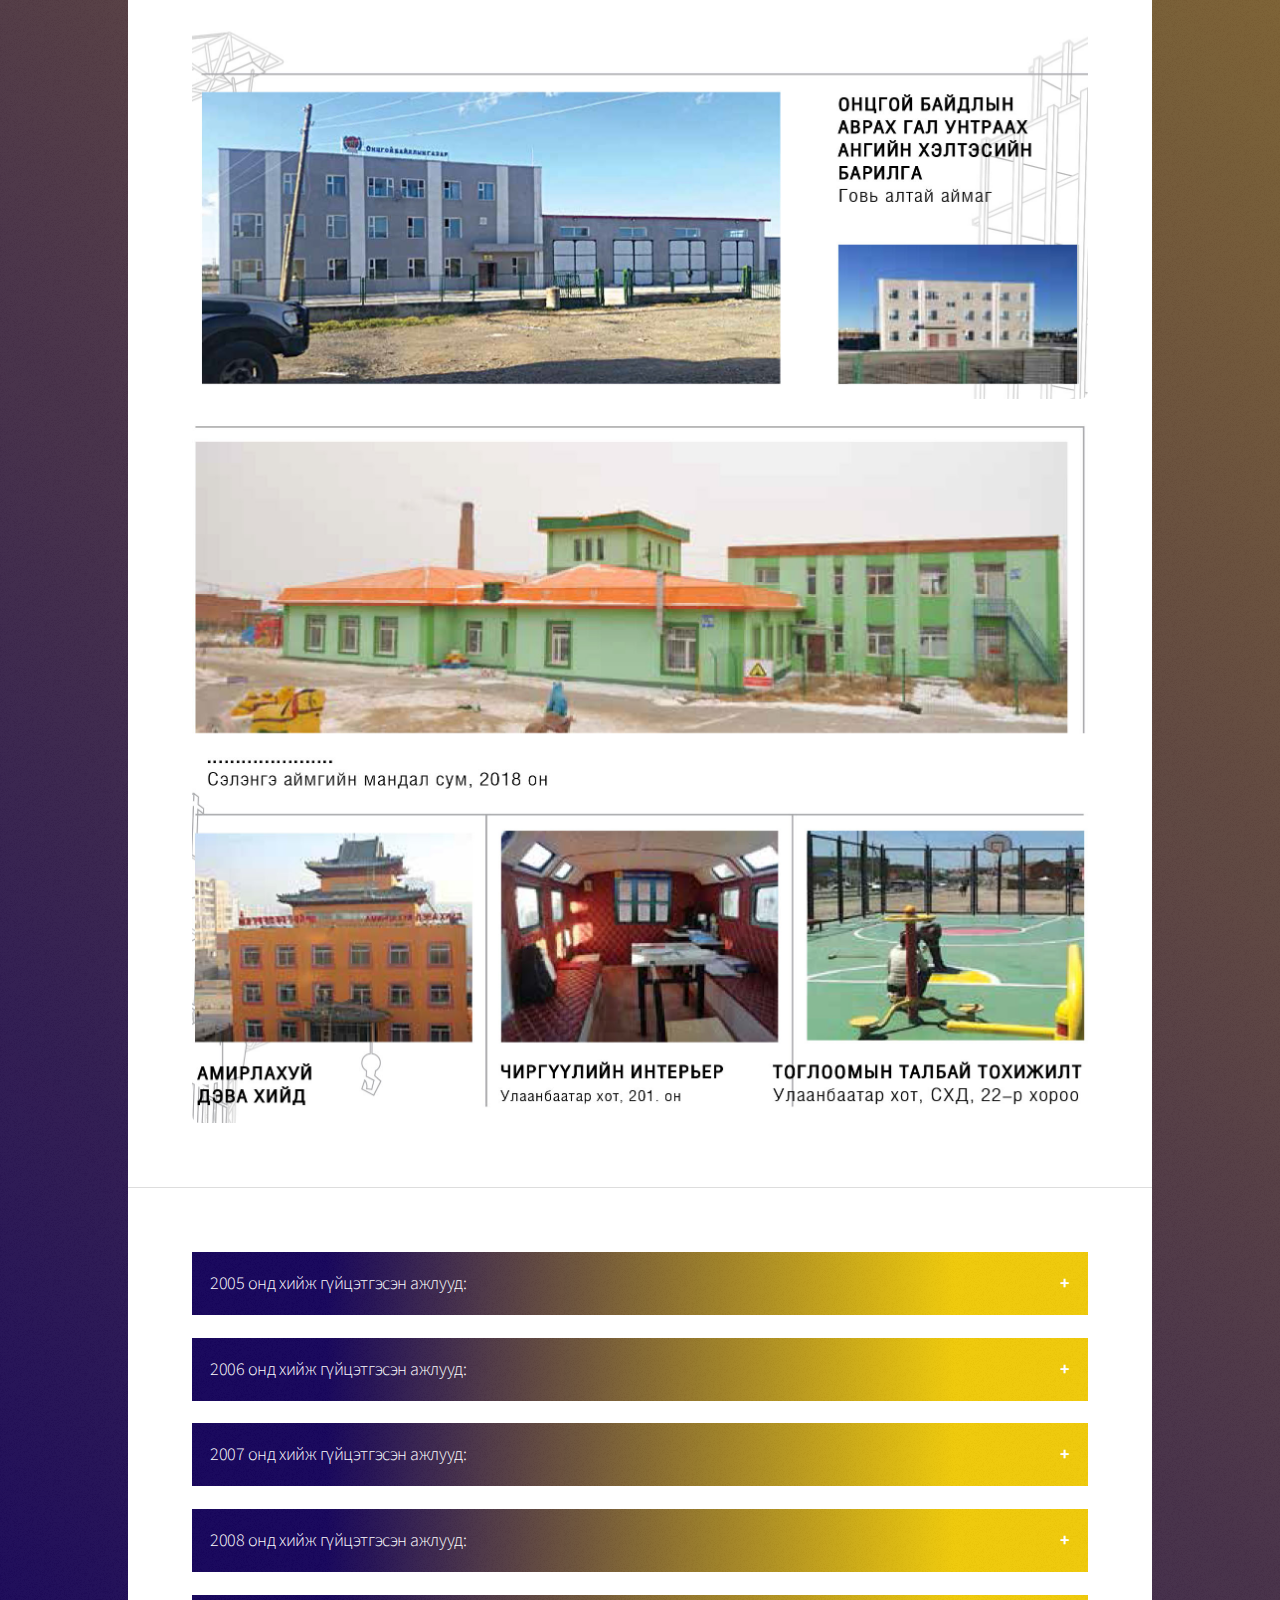
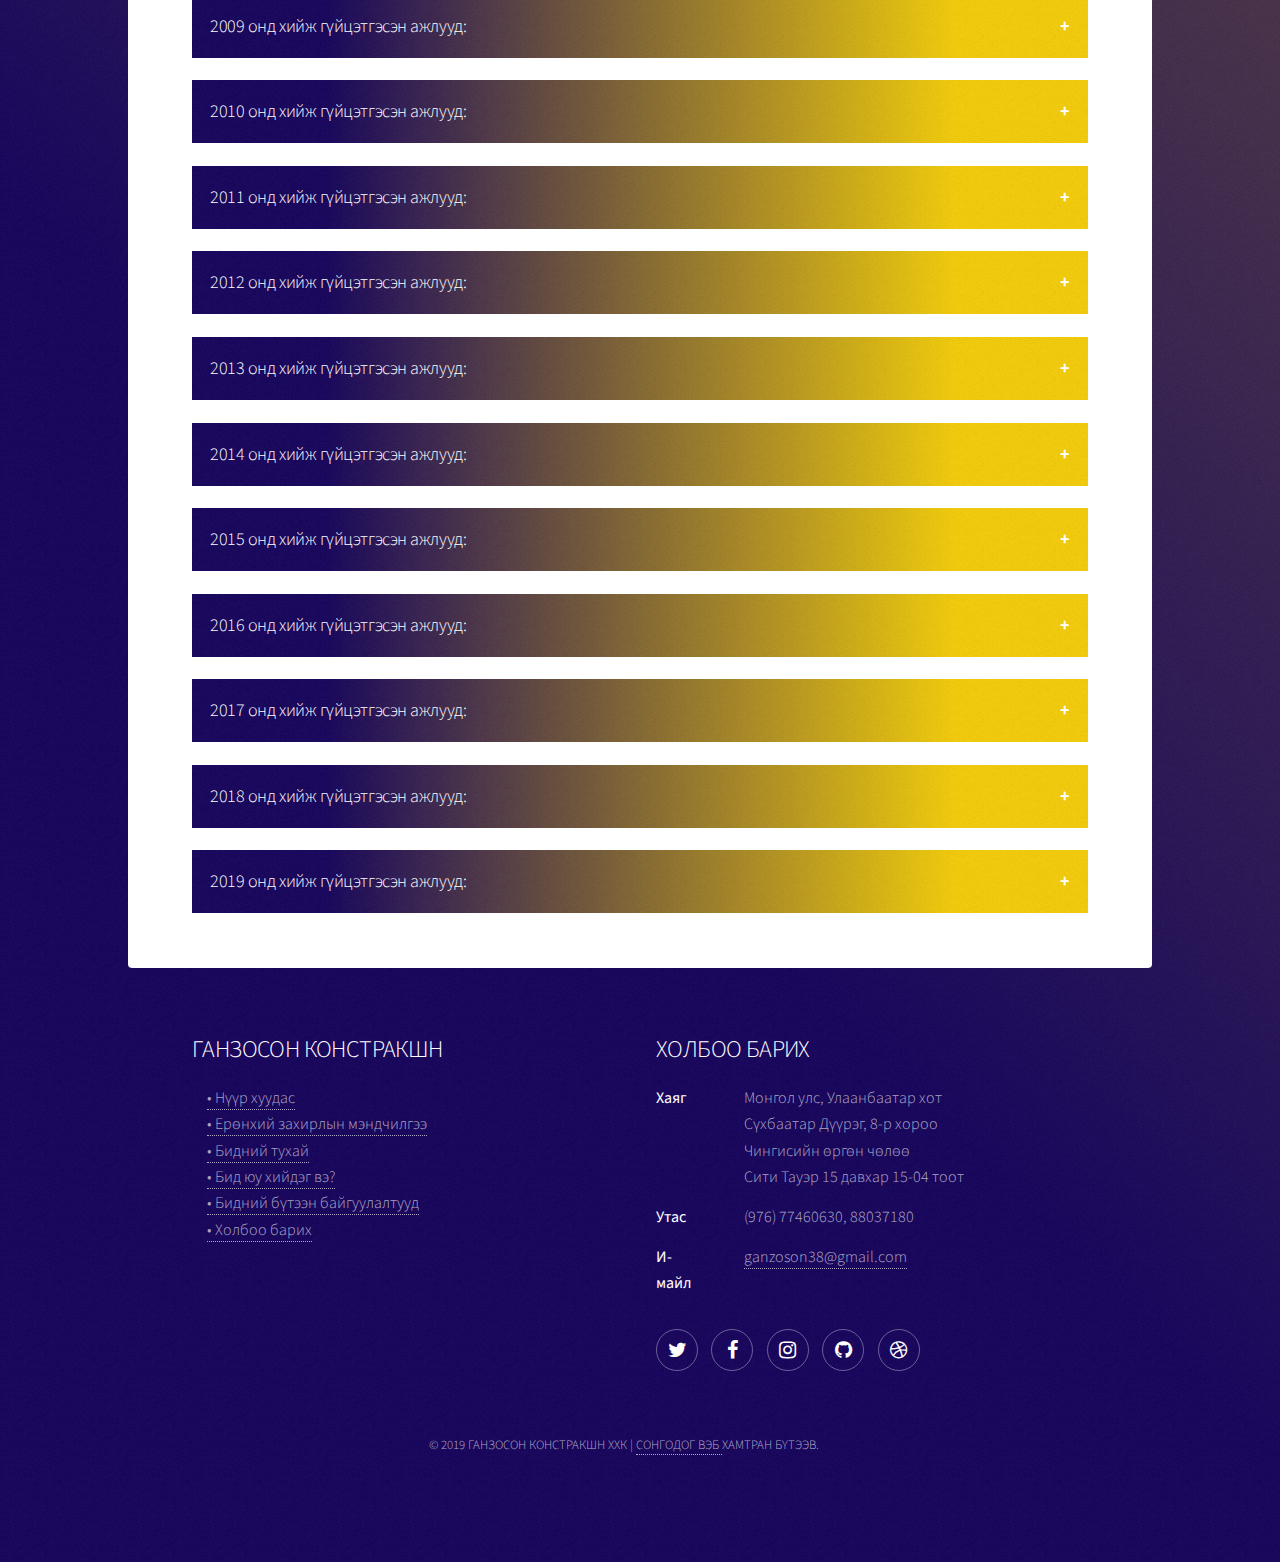
<file: generic.html>
<!DOCTYPE HTML>
<!--
	Stellar by HTML5 UP
	html5up.net | @ajlkn
	Free for personal and commercial use under the CCA 3.0 license (html5up.net/license)
-->
<html>
	<head>
		<title>БИДНИЙ БҮТЭЭН БАЙГУУЛАЛТУУД</title>
		<meta charset="utf-8" />
		<meta name="viewport" content="width=device-width, initial-scale=1, user-scalable=no" />
		<link rel="stylesheet" href="assets/css/main.css" />
		<noscript><link rel="stylesheet" href="assets/css/noscript.css" /></noscript>
		<style>
		.collapsible {
		  	background-image: url("assets/css/images/overlay.png"), -moz-linear-gradient(90deg, #150259 15%, #F2CB05 85%);
			background-image: url("assets/css/images/overlay.png"), -webkit-linear-gradient(90deg, #150259 15%, #F2CB05 85%);
			background-image: url("assets/css/images/overlay.png"), -ms-linear-gradient(90deg, #150259 15%, #F2CB05 85%);
			background-image: url("assets/css/images/overlay.png"), linear-gradient(90deg, #150259 15%, #F2CB05 85%);
		  color: green;
		  cursor: pointer;
		  padding: 18px;
		  width: 100%;
		  border: none;
		  text-align: left;
		  outline: none;
		  font-size: 18px;
		}

		.active, .collapsible:hover {
		  background-color: #555;
		}

		.collapsible:after {
		  content: '\002B';
		  color: white;
		  font-weight: bold;
		  float: right;
		  margin-left: 5px;
		}

		.active:after {
		  content: "\2212";
		}

		.content {
		  padding: 0 18px;
		  max-height: 0;
		  overflow: hidden;
		  transition: max-height 0.2s ease-out;
		  background-color: white;
		  font-size: 15px;
		  margin-bottom: 10px;
		}
		</style>
	</head>
	<body class="is-preload">

		<!-- Wrapper -->
			<div id="wrapper">

				<!-- Header -->
					<header id="header" class="alt">
						<span class="logo"><a href="index.html"><img src="images/GANZOLOGO_b.png" alt=""></a></span>
						<h1 class="mainheader">ГАНЗОСОН КОНСТРАКШН</h1>
						<p>Амжилт хариуцлага үргэлж хамтдаа<br />
						</p>
					</header>

				<!-- Main -->
					<div id="main">

						<!-- Content -->
							<section id="content" class="main">

							<h2>БИДНЫ БҮТЭЭН БАЙГУУЛАЛТУУД</h2>
								<div class="box alt">
											<div class="row gtr-uniform">
												<!--<div class="col-12"><span class="image fit"><img src="images/b1.jpg" alt="" /></span></div>-->
												<div class="col-12"><span class="image fit"><img src="images/b1.jpg" alt="" /></span></div>
												<div class="col-12"><span class="image fit"><img src="images/b2.jpg" alt="" /></span></div>
												<div class="col-12"><span class="image fit"><img src="images/b3.jpg" alt="" /></span></div>
												<div class="col-12"><span class="image fit"><img src="images/b4.jpg" alt="" /></span></div>
												<div class="col-12"><span class="image fit"><img src="images/b5.jpg" alt="" /></span></div>
												<div class="col-12"><span class="image fit"><img src="images/b6.jpg" alt="" /></span></div>
											</div>
										</div>
							</section>

							<section id="content" class="main">
								<!--<span class="image main"><img src="images/b1.jpg" alt="" /></span>-->
								<h2 style="color: white;" class="collapsible">2005 онд хийж гүйцэтгэсэн ажлууд:</h2>
								<div class="content">
								<li>Олон Улсын Бизнесийн Дээд Сургуулийн хичээлийн байрны барилгын өргөтгөлийн ажил.</li>
								<li>Англи улсын Элчингийн, Франц зоогийн газрын барилгын дотоод их засварын ажлууд.</li>
								<li>ДЦС 4-р цахилгаан станцын коллекторын урсгал засварын ажил.</li>
								</div>

								<h2 style="color: white;" class="collapsible">2006 онд хийж гүйцэтгэсэн ажлууд:</h2>
								<div class="content">
								<li>“Инкон” ХХК-ний 9 давхар барилгын 5 давхарын суурь, карказ, хийц бүтээц барилгын  ажил.</li>
								<li>“Мэдээлэл Технологийн Үндэсний Парк”-ийн дотоод өөрчлөлт шинэчлэлийн их засварын ажил.</li>
								<li>Баянгол дүүрэг 8-р хорооны нутаг дэвсгэрт 40 айлын орон сууцны барилга угсралтын ажил.</li>
								</div>
								<!--<span class="image main"><img src="images/03.jpg" alt="" /></span>-->
								<h2 style="color: white;" class="collapsible">2007 онд хийж гүйцэтгэсэн ажлууд:</h2>
								<div class="content">
								<li>“Номин холдинг” ХХК-ийн “Номин Их Дэлгүүр”-ийн барилгын их засварын ажил.</li>
								<li>“Алтай констракшн” ХХК-ний Нархан хотхон орон сууцны С1 барилгын суурийн ажил.</li>
								<li>Япон улсын хөрөнгө оруулалтаар  Сургалт хүмүүжлийн “Хайрын хишиг” төвийн 3 давхар барилга угсралтын ажил.</li>
								<li>Хан-Уул дүүргийн Зайсангийн 1-р хороонд 40 айлын орон сууцны барилга угсралтын ажил.</li>
								<li>1-р хороо Жаргалан хотхонд 20 айлын 6 давхар орон сууцны барилга угсралтын ажил.</li>
								</div>

								<h2 style="color: white;" class="collapsible">2008 онд хийж гүйцэтгэсэн ажлууд:</h2>
								<div class="content">
								<li>Иргэний Нисэхийн ерөнхий газрын “Нислэгийн Хөдөлгөөнийг Удирдах Алба”-ны Ресторан зоогийн газрын барилгын дотоод шинэчлэл их засварын ажил.</li>
								<li>Орхон аймаг дахь Уулын баяжуулах Эрдэнэт үйлдвэрийн барилгын АТП галерейн дотоод шинэчлэл засварын ажил, АКБ, РМЗ-ийн дээврийн шинэчлэл их засварын ажил, угсралтын ажил.</li>
								</div>

								<h2 style="color: white;" class="collapsible">2009 онд хийж гүйцэтгэсэн ажлууд:</h2>
								<div class="content">
								<li>СБД-ийн 10-р хороо Иргэн Ш.Сэргэлэнгийн орон сууцны зориулалттай 25 айлын 5 давхар барилгын барилга угсралтын ажил.</li>
								<li>Орхон аймаг дахь Уулын баяжуулах Эрдэнэт үйлдвэрийн барилгын ИФО.ОФ-ын аворын гарцын шатны хонгилын их засварын ажил.</li>
								<li>БЗД-ийн 2-хороо “Их Минфен” ХХК-ийн захиалга 40 айлын 5  давхар орон сууцны барилга.</li>
								</div>

								<h2 style="color: white;" class="collapsible">2010 онд хийж гүйцэтгэсэн ажлууд:</h2>
								<div class="content">
								<li>Дулааны 4-р цахилгаан станц ХК-ийн Кабелийн засварчдын өрөөний барилгын шинэчлэл засварын ажил.</li>
								</div>

								<h2 style="color: white;" class="collapsible">2011 онд хийж гүйцэтгэсэн ажлууд:</h2>
								<div class="content">
								<li>1-р сард СБД-ийн Татварын Хэлтсийн захиалгаар Татварын Ерөнхий Газрын зоорийн давхарыг агуулах болгон өөрчилж тохижуулан заслын  ажил.</li>
								<li>4-р улиралд Чингэлтэй Дүүрэг 1-р хороо Иргэн Дашнямын Тамирын 5 давхар үйлчилгээтэй орон сууцны барилга угсралтын ажил.</li>
								<li>“М-Си-Эс Проперти” ХХК–ны захиалгаар Өмнөговь аймгийн Ухаа худагтад Контейнер хаус угсралт тохижилтын ажил.</li>
								<li>Дулааны 4-р цахилгаан станцын Цаг бүртгэлийн галерейн барилгын ажил.</li>
								<li>СБД-ийн Тамгын Газраас зарласан 19-р хорооны Цагдаа, Өрхийн эмнэлэг цогцолбор барилгыг барьж 2012 оны 07-р сарын 06-нд Улсын Комисст хүлээлгэн өгсөн.</li>
								<li>Хууль Зүйн Яамны Хууль Зүйн Төслийг Сайжруулах Салбарын захиалгаар Ховд Аймгийн Булган суманд Сум Дундын Шүүхийн барилгыг 2011 оны 10-р сард барьж эхлэн улмаар 2012 оны 11 сарын 30-нд Улсын Комисст чанарын сайн дүнтэйгээр хүлээлгэн өгсөн.</li>
								<li>2011 оны 06-р сарын 27-нд “ДЦС-4” ТӨХК-нийн захиалгаар “РУСН”-ын барилга угсралтын ажил.</li>
								<li>2011 оны 8-р сарын 18-нд “ДЦС-4” ТӨХК-нийн захиалгаар ЦЦ-ийн ахуйн байр, ЦТЛ-ийн өрөөний урсгал засварын ажил.</li>
								</div>

								<h2 style="color: white;" class="collapsible">2012 онд хийж гүйцэтгэсэн ажлууд:</h2>
								<div class="content">
								<li>“Нью Тур” ХХК-ийн захиалгаар БЗД Бага Тэнгэрийн аманд 8 байрны пандус, довжоо зэрэг ажил.</li>
								<li>ДЦС-4 ТӨХК-ний “РУСН-0,4 кв” барилгын их засварын ажлыг хийж гүйцэтгэсэн.</li>
								<li>2012 оны 08 сарын 18-нд СХД-ийн 17-р хороо 38-р байрны хойд талд “Амирлахуй Дэва Хийд”-ийн барилга угсралтын ажлыг эхэлсэн бөгөөд захиалагч талын санхүүжилтээс шалтгаалан 2015 оны 1 сарын 08-нд Улсын комисст хүлээлгэн өгсөн.</li>
								</div>


								<h2 style="color: white;" class="collapsible">2013 онд хийж гүйцэтгэсэн ажлууд:</h2>
								<div class="content">
								<li>ДЦС-4 ТӨХК-ийн МАА-н щитний их засварын ажил.</li>
								<li>ДЦС-4 ТӨХК-ийн Үйлдвэрийн Инженер Техникийн ажилчдын өрөөний их засварын ажил.</li>
								<li>СХД-ийн  22-р хорооны гадна тохижилт, автомашины зогсоолын ажил.</li>
								<li>СХД-ийн 20-р хорооны байрны дотор, гадна  засвар тохижилтын ажлыг тус тус гүйцэтгэн ашиглалтанд хүлээлгэн өгсөн.</li>
								</div>

								<h2  style="color: white;" class="collapsible">2014 онд хийж гүйцэтгэсэн ажлууд:</h2>
								<div class="content">
								<li>СХД-ийн 22-р хорооны хүүхдийн тоглоомын талбай барих ажлыг 04 сарын 01-нээс эхлэн гүйцэтгэн 5 сарын 10-нд Улсын Комисст хүлээлгэн өгсөн.</li>
								<li>Дархан-Уул аймгийн Салхит багт хүүхдийн тоглоомын талбай барих тендерт шалгарч  гэрээ  хийж ажлаа онц дүнтэй гүйцэтгэсэн.</li>
								<li>ЭХЯ-ны 2 өрөөний их засварын ажлыг хийж гүйцэтгэсэн.</li>
								<li>СХД-ийн 19 болон 2-р хороонд тохижилтын ажил хийж дуусган комисст хүлээлгэн өгсөн.</li>
								<li>УБ хот БГД-ийн 10-р хороо Зүүн нарангийн 18-75 тоот хаяганд Иргэн Э.Цэндхүүгийн  үйлчилгээтэй орон сууцны барилгын ажлыг хүлээлгэн өгсөн.</li>
								<li>Говь-Алтай аймгийн Онцгой Байдлын Хэлтсийн Аврах, гал унтраах 59-р ангийн барилга угсралтын ажлыг  2017 оны 11сарын 17-нд Улсын комисст хүлээлгэн өгсөн.</li>
								<li>Орхон аймгийн МСҮТ-ийн дотуур байрны барилга угсралтын ажлыг 2018-оны 06 сарын 18-нд Улсын комисст хүлээлгэн өгсөн.</li>
								</div>


								<h2 style="color: white;" class="collapsible">2015 онд хийж гүйцэтгэсэн ажлууд:</h2>
								<div class="content">
								<li>“УБЦТС” ТӨХК-ийн Нисэхийн агуулахын барилгын ажлыг 2015 оны 07 сарын 22-нд Улсын комисст хүлээлгэн өгсөн.</li>
								</div>

								<h2 style="color: white;" class="collapsible">2016 онд хийж гүйцэтгэсэн ажлууд:</h2>
								<div class="content">
								<li>СХД-ийн “Цагдаагийн 1-р хэлтсийн “Түр саатуулах байр”-ны шинээр барих ажлыг 2015 оны 08 сарын 22-нд эхэлсэн бөгөөд ажлыг эхэлсэн бөгөөд 2016 оны 5 сарын 19-нд хүлээлгэн өгсөн.</li>
								</div>

								<h2 style="color: white;" class="collapsible">2017 онд хийж гүйцэтгэсэн ажлууд:</h2>
								<div class="content">
								<li>Сэлэнгэ аймгийн  Мандал сумын “Хүүхэд залуучуудын соёл спортын цогцолбор төвийн “А” “С” блок барих ажлыг 2017 оны 06 сарын 20-нд эхэлсэн бөгөөд  барилгын ажлыг гүйцэтгэж 2017 оны 7 сарын 31-нд улсын комисст хүлээлгэн өгсөн.</li>
								<li>Сэлэнгэ аймгийн Мандал сумын 3-р хороонд “Сод монгол групп” Шатахуун Түгээх Станцын барилга барих ажлыг 2017 оны 5 сарын 9-нд эхэлсэн бөгөөд 2017 оны 7 сарын 5-нд хүээлгэн өгсөн.</li>
								<li>БГД-ийн 13-р хороонд “Өргөө-1 кино театр”-ын өргөтгөлийн ажлыг 2017 оны 5 сарын 19-нд эхэлсэн бөгөөд өргөтгөлийн гадна, дотор өрлөг, дотор шаврын  ажлыг гүйцэтгэж 2017 оны 09 сард хүлээлгэн өгсөн.</li>
								</div>

								<h2 style="color: white;" class="collapsible">2018 онд хийж гүйцэтгэсэн ажлууд:</h2>
								<div class="content">
								<li>СБД-ийн 8-р хороонд “ШУТСангийн үзэсгэлэнгийн танхим”-ийн интерьер дизайны  ажлыг гүйцэтгэж 2018 оны 02 сарын 05-нд Улсын комисст хүлээлгэн өгсөн.</li>
								<li>Сэлэнгэ аймаг Сайхан сум Номгон тосгоны “Соёлын Төв”-ийн их засварын ажлыг гүйцэтгэж 2018 оны 12 сарын 3-ны өдөр Улсын комисст хүлээлгэн өгсөн.</li>
								<li>СХД-ийн 7-р хороонд байрлах 192-р цэцэрлэгийн  Гадна фасад, Дээврийн их засварын ажил.</li>
								<li>227-р цэцэрлэгийн Гадна тохижилт.</li>
								<li>9-р хороонд байрлах 76-р сургуулийн Гадна фасад, Дээврийн их засварын ажил.</li>
								<li>78-р цэцэрлэгийн Дээврийн их засвар, Дотор цахилгаан,холбоо дохиолол ажил.</li>
								<li>163-р цэцэрлэгийн Дотор сантехник, Цахилгаан, Гадна хашаа.</li>
								<li>25-р хороонд байрлах 104-р сургуулийн Гадна тохижилт.</li>
								<li>24-р хороонд байрлах 124-р сургуулийн Гадна биеийн тамирын талбайн ажлыг 2018 оны 9 сарын 28-ны өдөр эхэлсэн бөгөөд ажлыг гүйцэтгэж 2018 оны  12 сарын 3-ны өдөр улсын комисст хүлээлэн өгсөн.</li>
								</div>


								<h2 style="color: white;" class="collapsible">2019 онд хийж гүйцэтгэсэн ажлууд:</h2>
								<div class="content">
								<li>2019 онд хийгдэх ажлын төлөвлөгөөнд Улаанбаатар хот, Сонгинохайрхан дүүрэг, “640 хүүхдийн суудалтай 62-р сургуулийн өргөтгөл” барилгын ажил болон  Архангай аймаг, Цахир сум, 10 ортой “Эрүүл мэндийн төвийн барилга”-ын  ажлууд эхлэн явагдаж байна.</li>
								</div>
							</section>

					</div>

				<!-- Footer -->
					<footer id="footer">
						<section>
							<h2>ГАНЗОСОН КОНСТРАКШН</h2>
							<p>
								<a href="index.html" class="sitemaplink" style="margin-left: 15px;">• Нүүр хуудас</a><br>
								<a href="захирлын-мэндчилгээ.html" class="sitemaplink" style="margin-left: 15px;">• Ерөнхий захирлын мэндчилгээ</a><br>
								<a href="index.html" class="sitemaplink" style="margin-left: 15px;">• Бидний тухай</a><br>
								<a href="бид-юу-хийдэг-вэ.html" class="sitemaplink" style="margin-left: 15px;">• Бид юу хийдэг вэ?</a><br>
								<a href="generic.html" class="sitemaplink" style="margin-left: 15px;">• Бидний бүтээн байгуулалтууд</a><br>
								<a href="#footer" class="sitemaplink" style="margin-left: 15px;">• Холбоо барих</a>
							</p>
						</section>
						<section>
							<h2>ХОЛБОО БАРИХ</h2>
							<dl class="alt">
								<dt>Хаяг</dt>
								<dd>Монгол улс, Улаанбаатар хот<br>Сүхбаатар  Дүүрэг, 8-р хороо<br>Чингисийн өргөн чөлөө<br>Сити Тауэр 15 давхар 15-04 тоот</dd>
								<dt>Утас</dt>
								<dd>(976) 77460630, 88037180 </dd>
								<dt>И-майл</dt>
								<dd><a href="#">ganzoson38@gmail.com</a></dd>
							</dl>
							<ul class="icons">
								<li><a href="#" class="icon fa-twitter alt"><span class="label">Twitter</span></a></li>
								<li><a href="https://www.facebook.com/%D0%93%D0%B0%D0%BD%D0%B7%D0%BE%D1%81%D0%BE%D0%BD-%D0%9A%D0%BE%D0%BD%D1%81%D1%82%D1%80%D0%B0%D0%BA%D1%88%D0%BD-%D0%A5%D0%A5%D0%9A-534898280377291/" class="icon fa-facebook alt"><span class="label">Facebook</span></a></li>
								<li><a href="#" class="icon fa-instagram alt"><span class="label">Instagram</span></a></li>
								<li><a href="#" class="icon fa-github alt"><span class="label">GitHub</span></a></li>
								<li><a href="#" class="icon fa-dribbble alt"><span class="label">Dribbble</span></a></li>
							</ul>
						</section>
						<p class="copyright">&copy; 2019 ГАНЗОСОН КОНСТРАКШН ХХК | <a href="http://www.songdog.com">СОНГОДОГ ВЭБ </a> ХАМТРАН БҮТЭЭВ.</p>
					</footer>

			</div>

		<!-- Scripts -->
			<script src="assets/js/jquery.min.js"></script>
			<script src="assets/js/jquery.scrollex.min.js"></script>
			<script src="assets/js/jquery.scrolly.min.js"></script>
			<script src="assets/js/browser.min.js"></script>
			<script src="assets/js/breakpoints.min.js"></script>
			<script src="assets/js/util.js"></script>
			<script src="assets/js/main.js"></script>
			<script>
			var coll = document.getElementsByClassName("collapsible");
			var i;

			for (i = 0; i < coll.length; i++) {
			  coll[i].addEventListener("click", function() {
			    this.classList.toggle("active");
			    var content = this.nextElementSibling;
			    if (content.style.maxHeight){
			      content.style.maxHeight = null;
			    } else {
			      content.style.maxHeight = content.scrollHeight + "px";
			    } 
			  });
			}
			</script>

	</body>
</html>
</file>
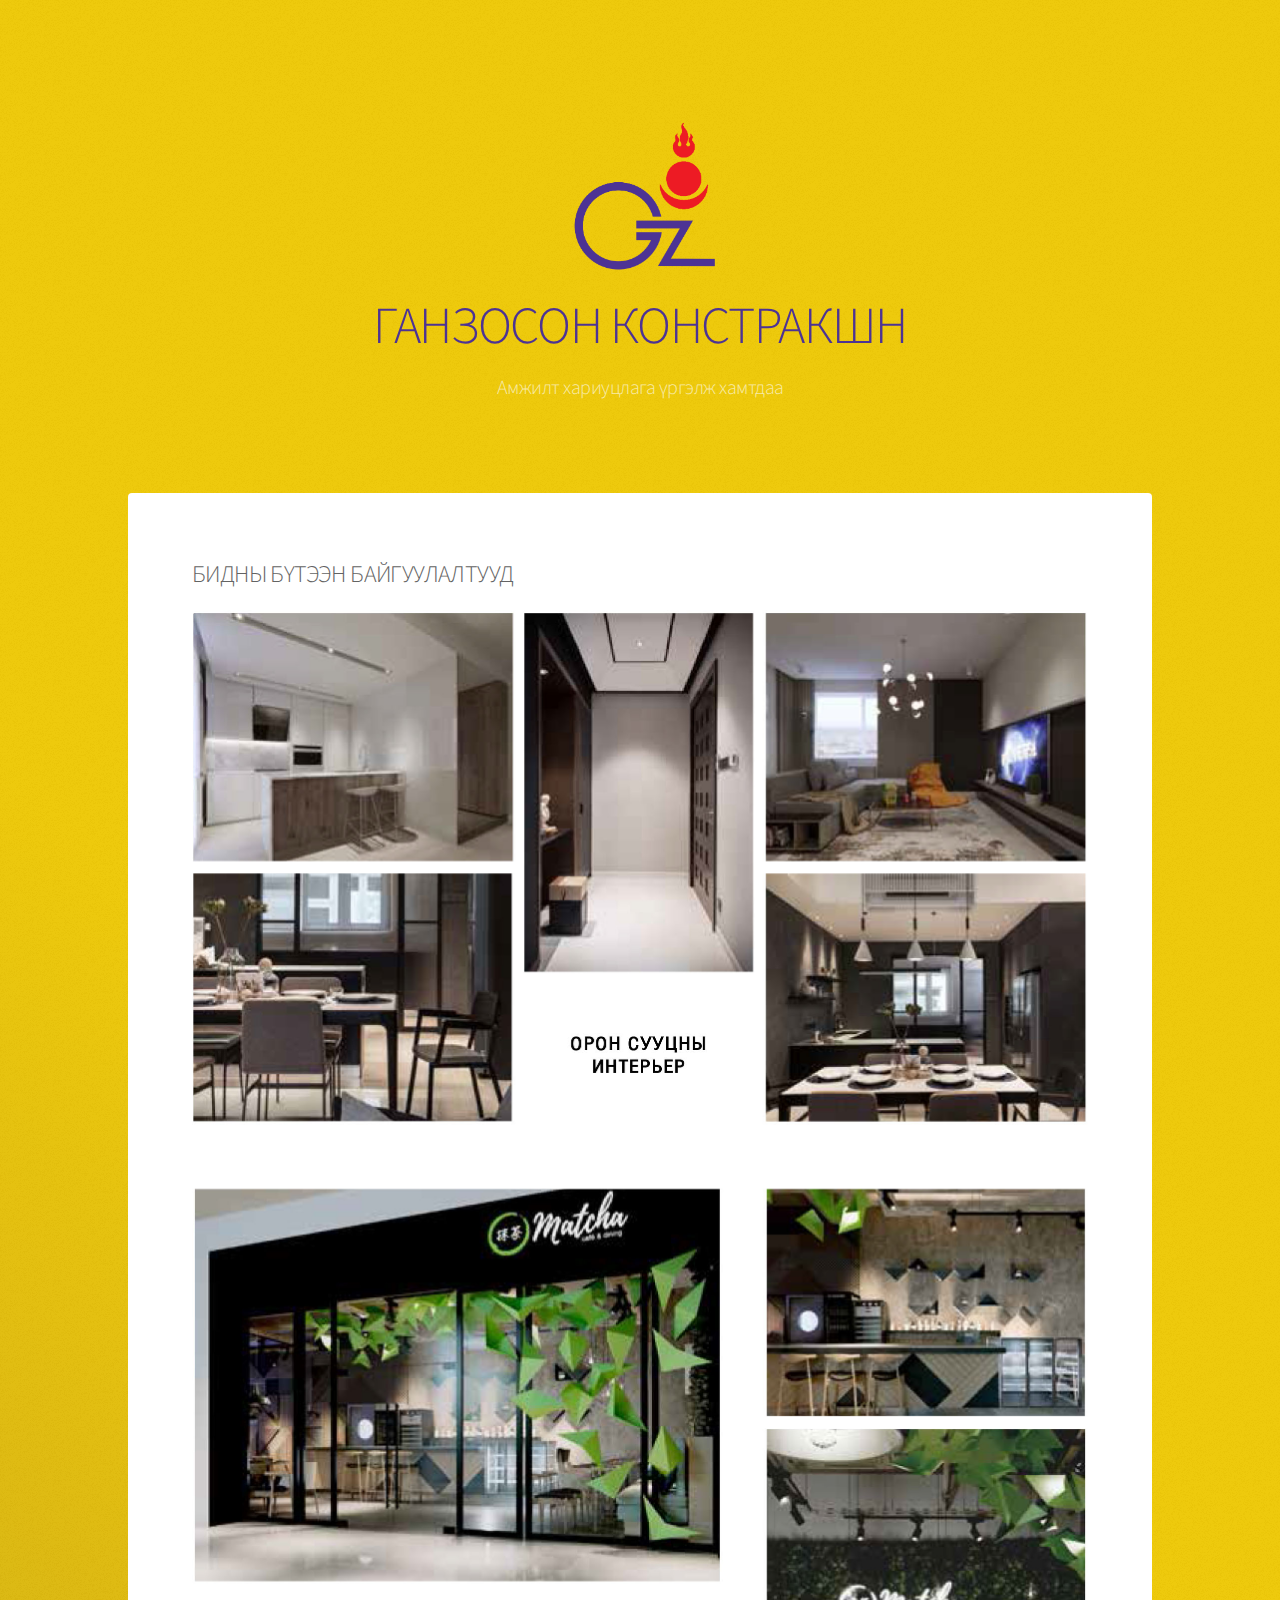
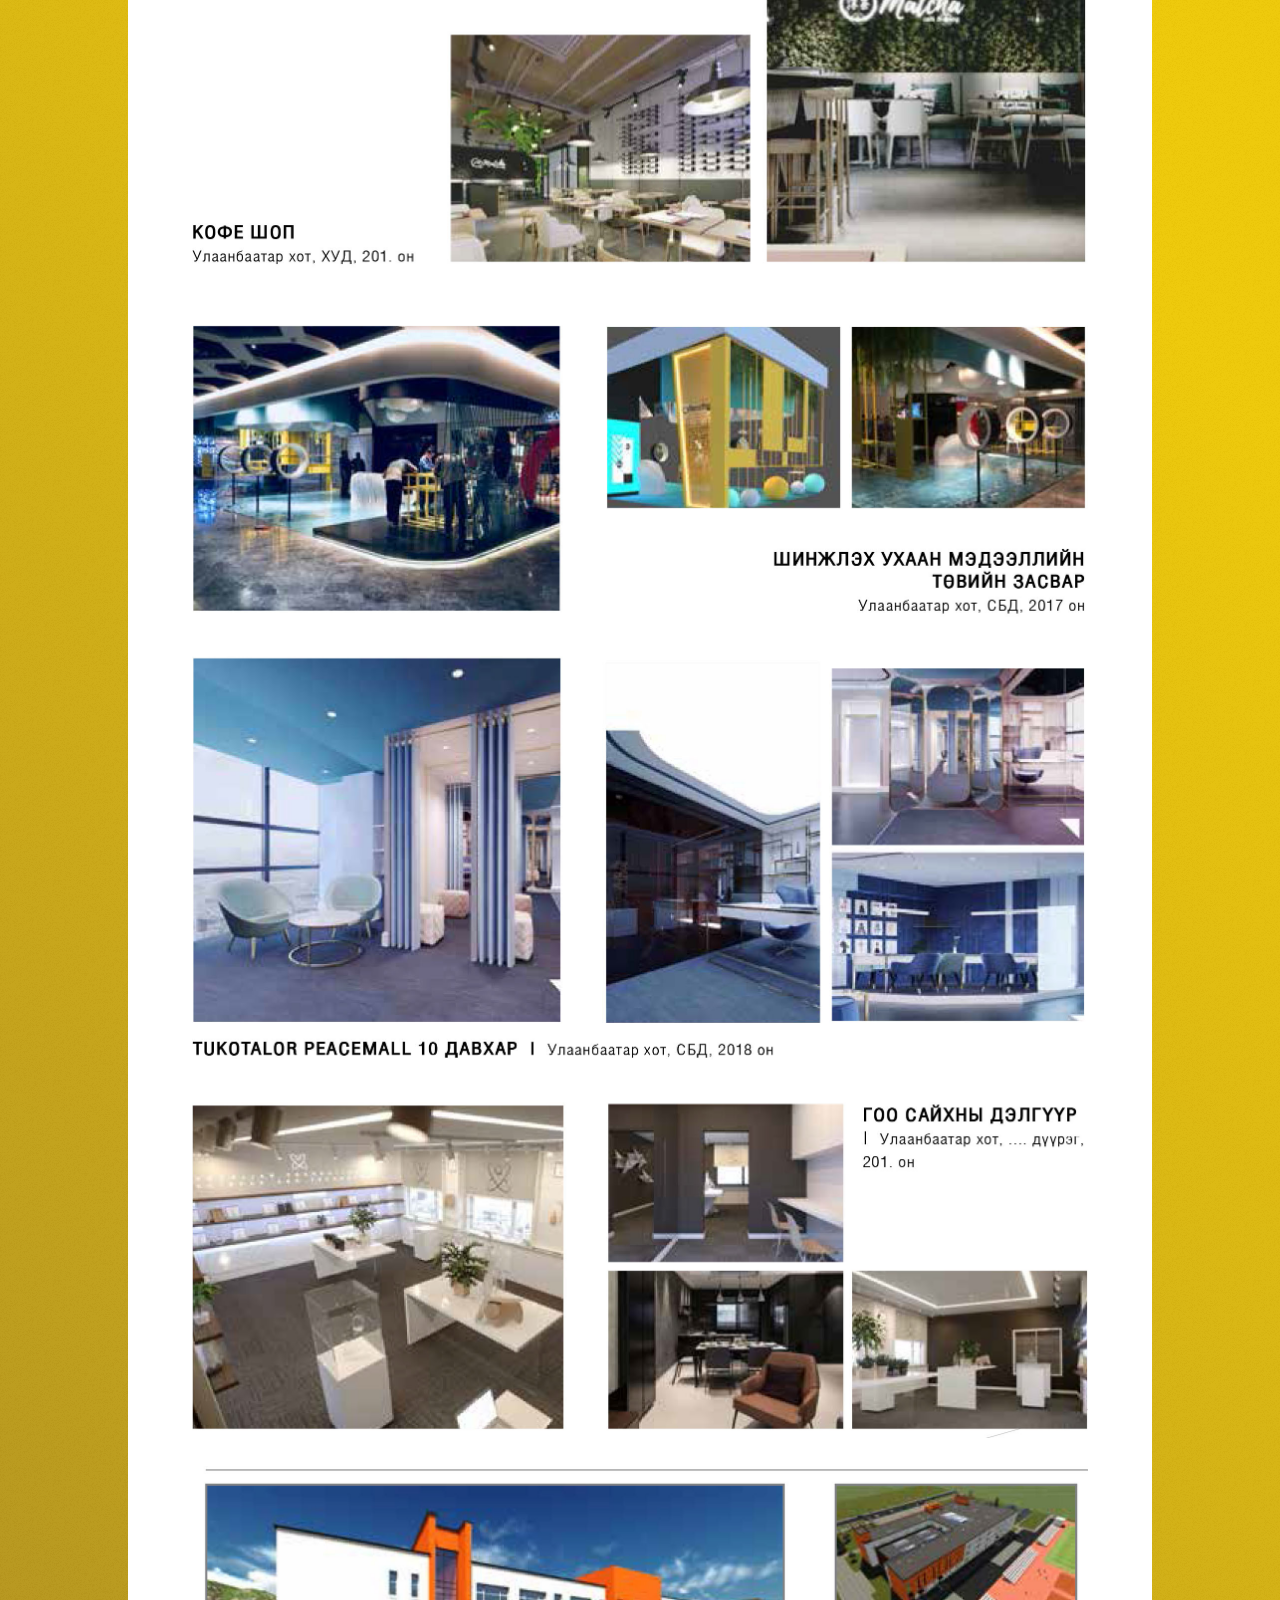
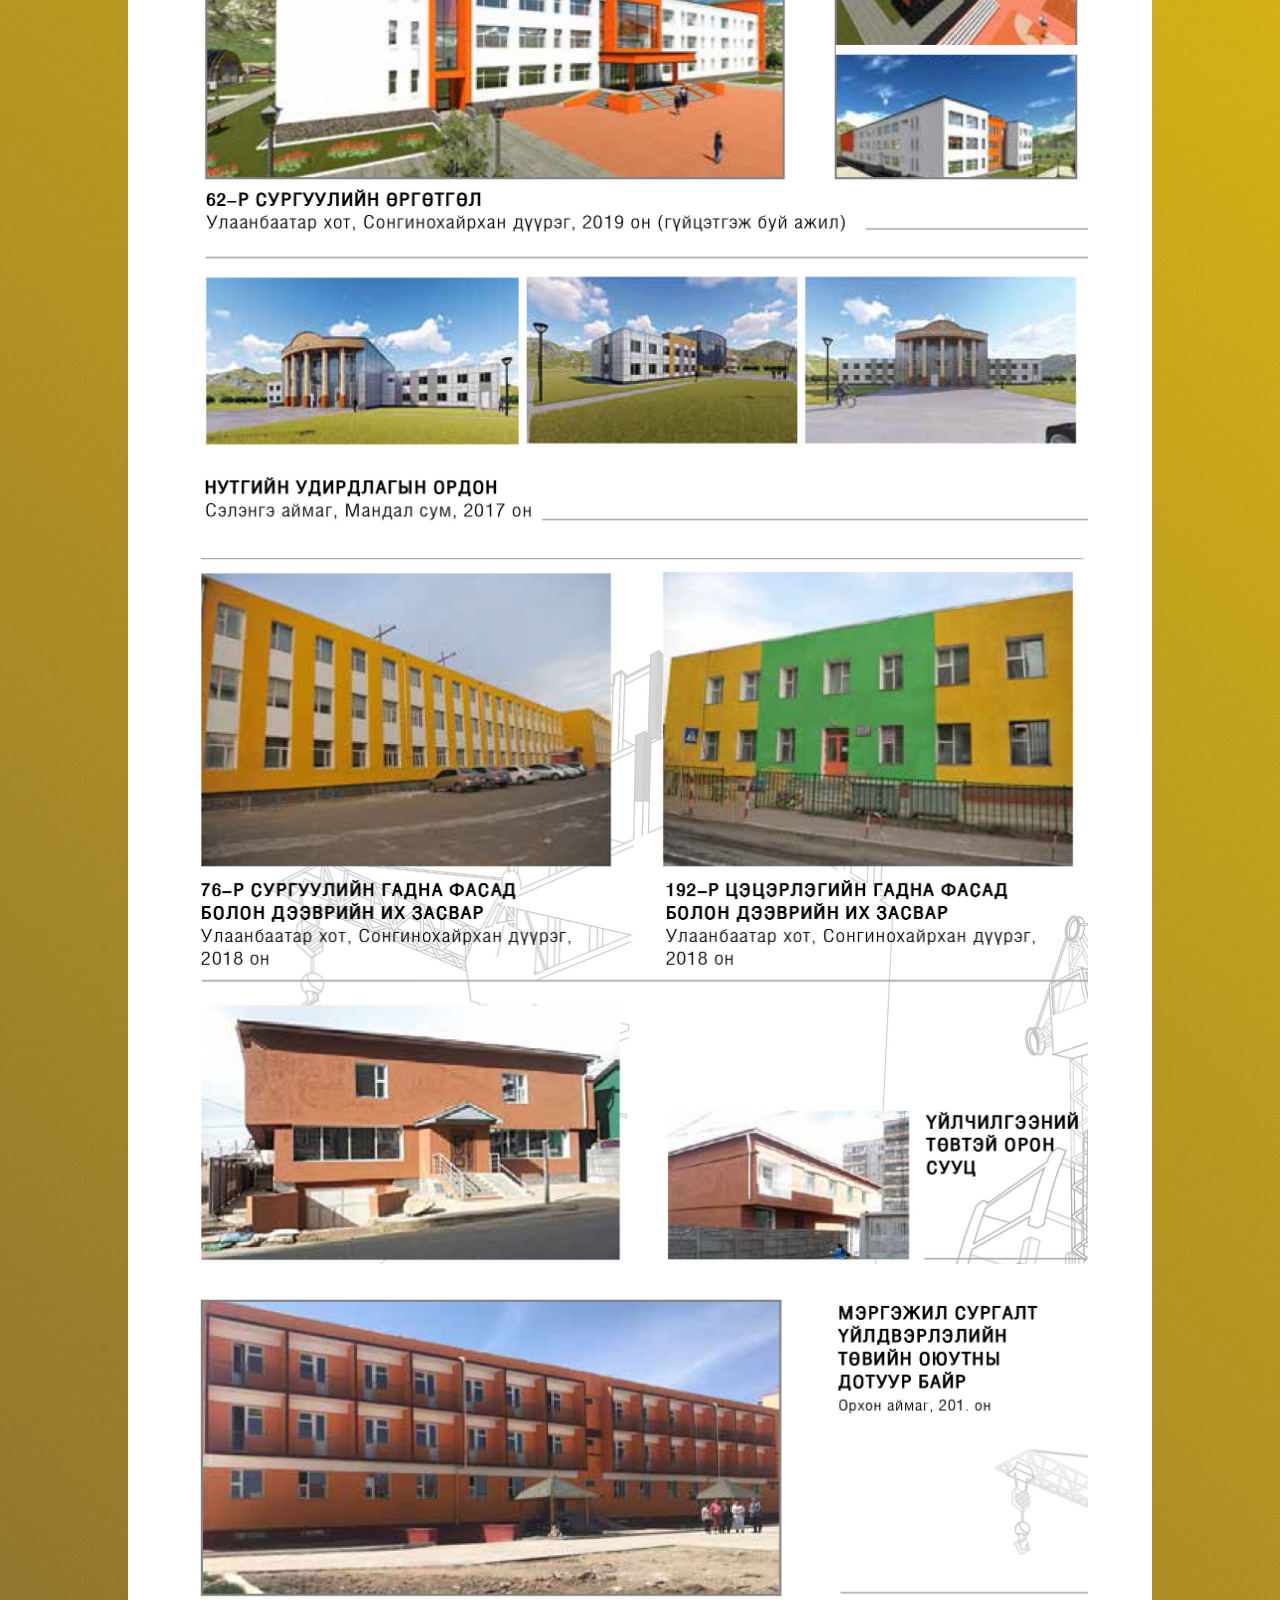
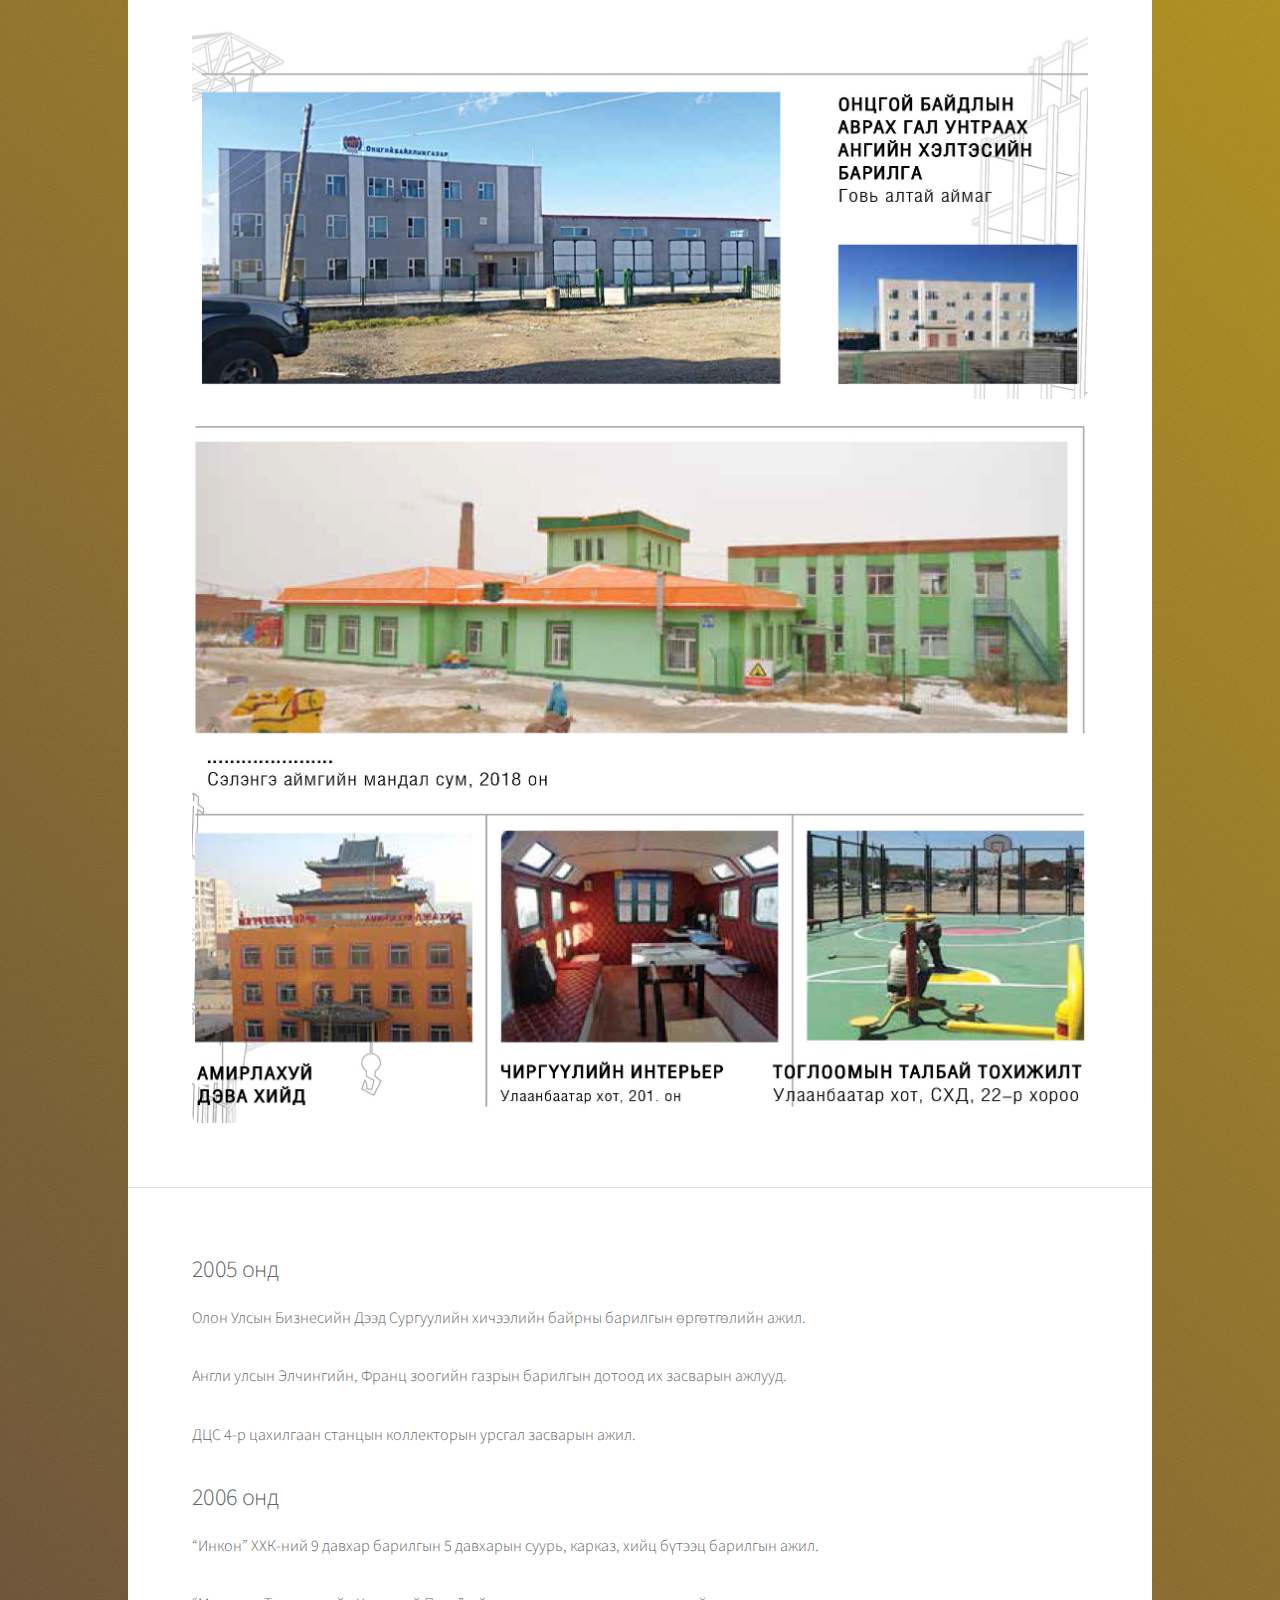
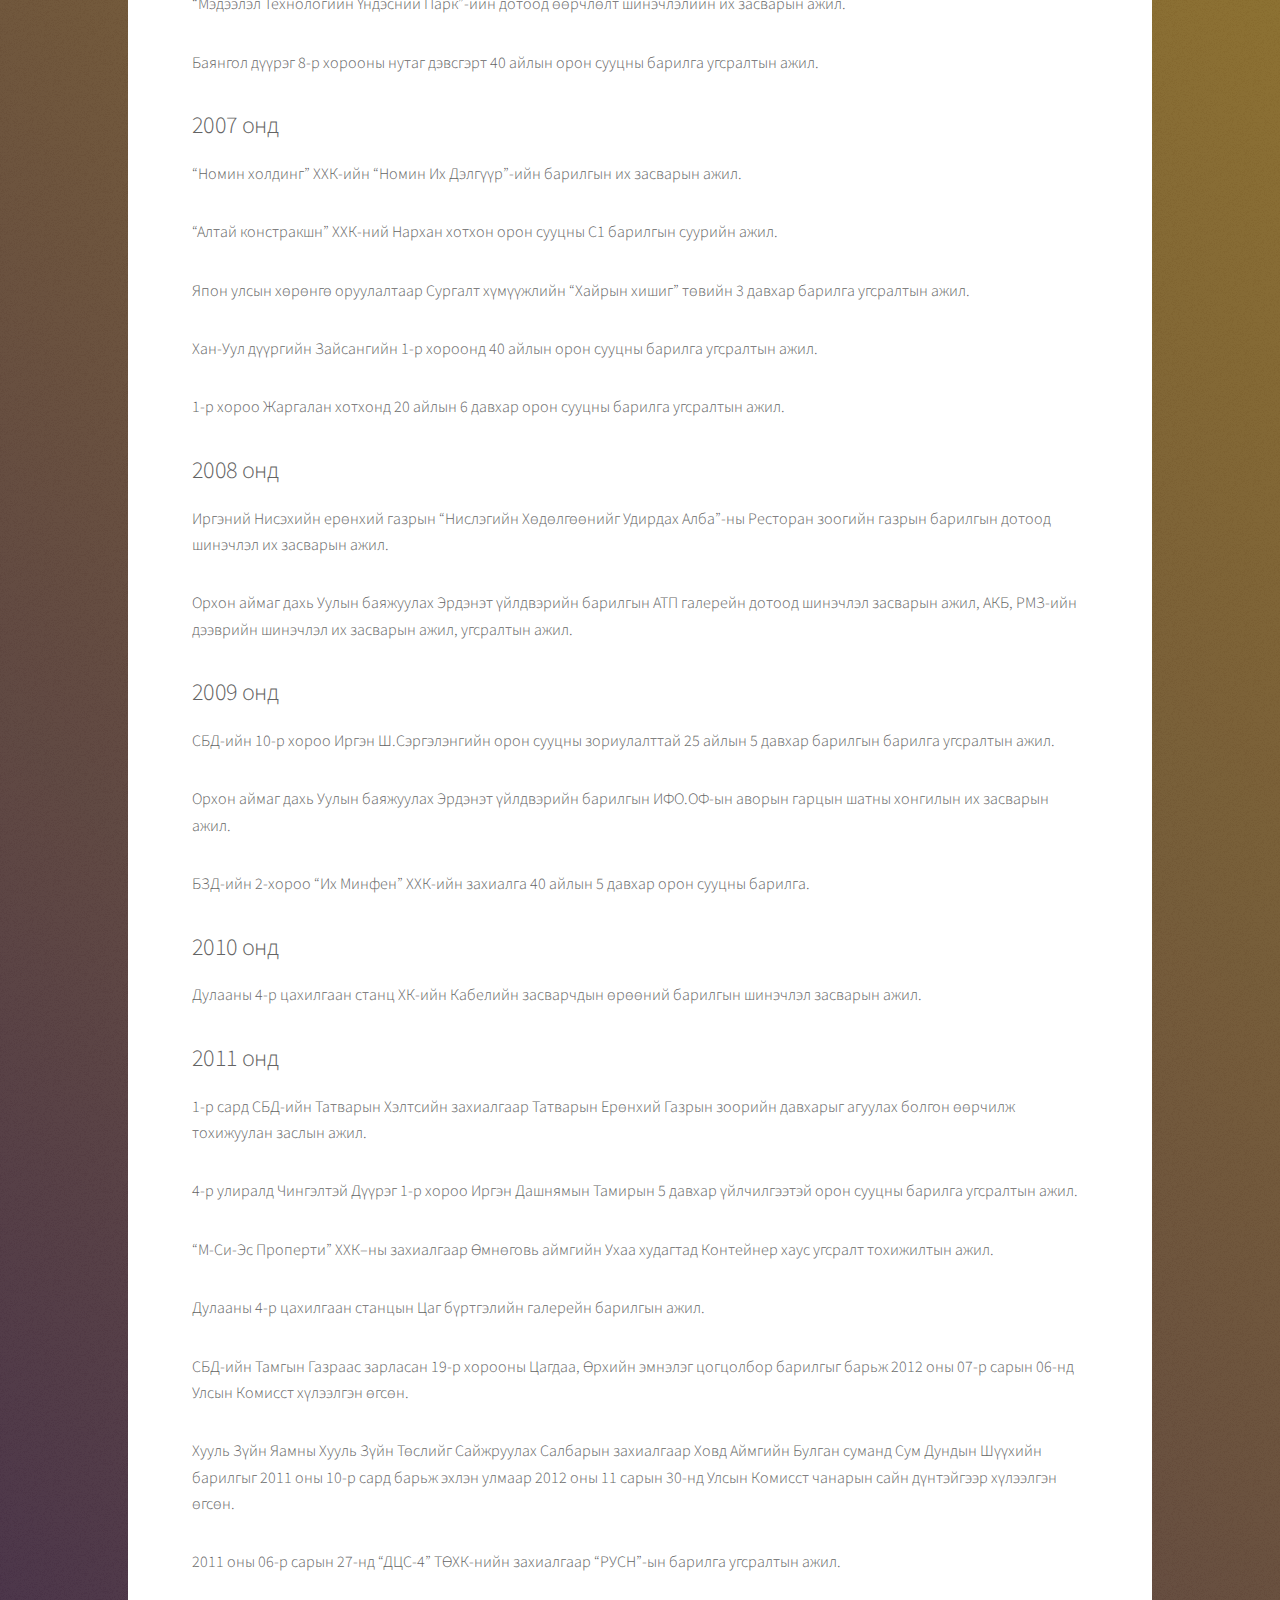
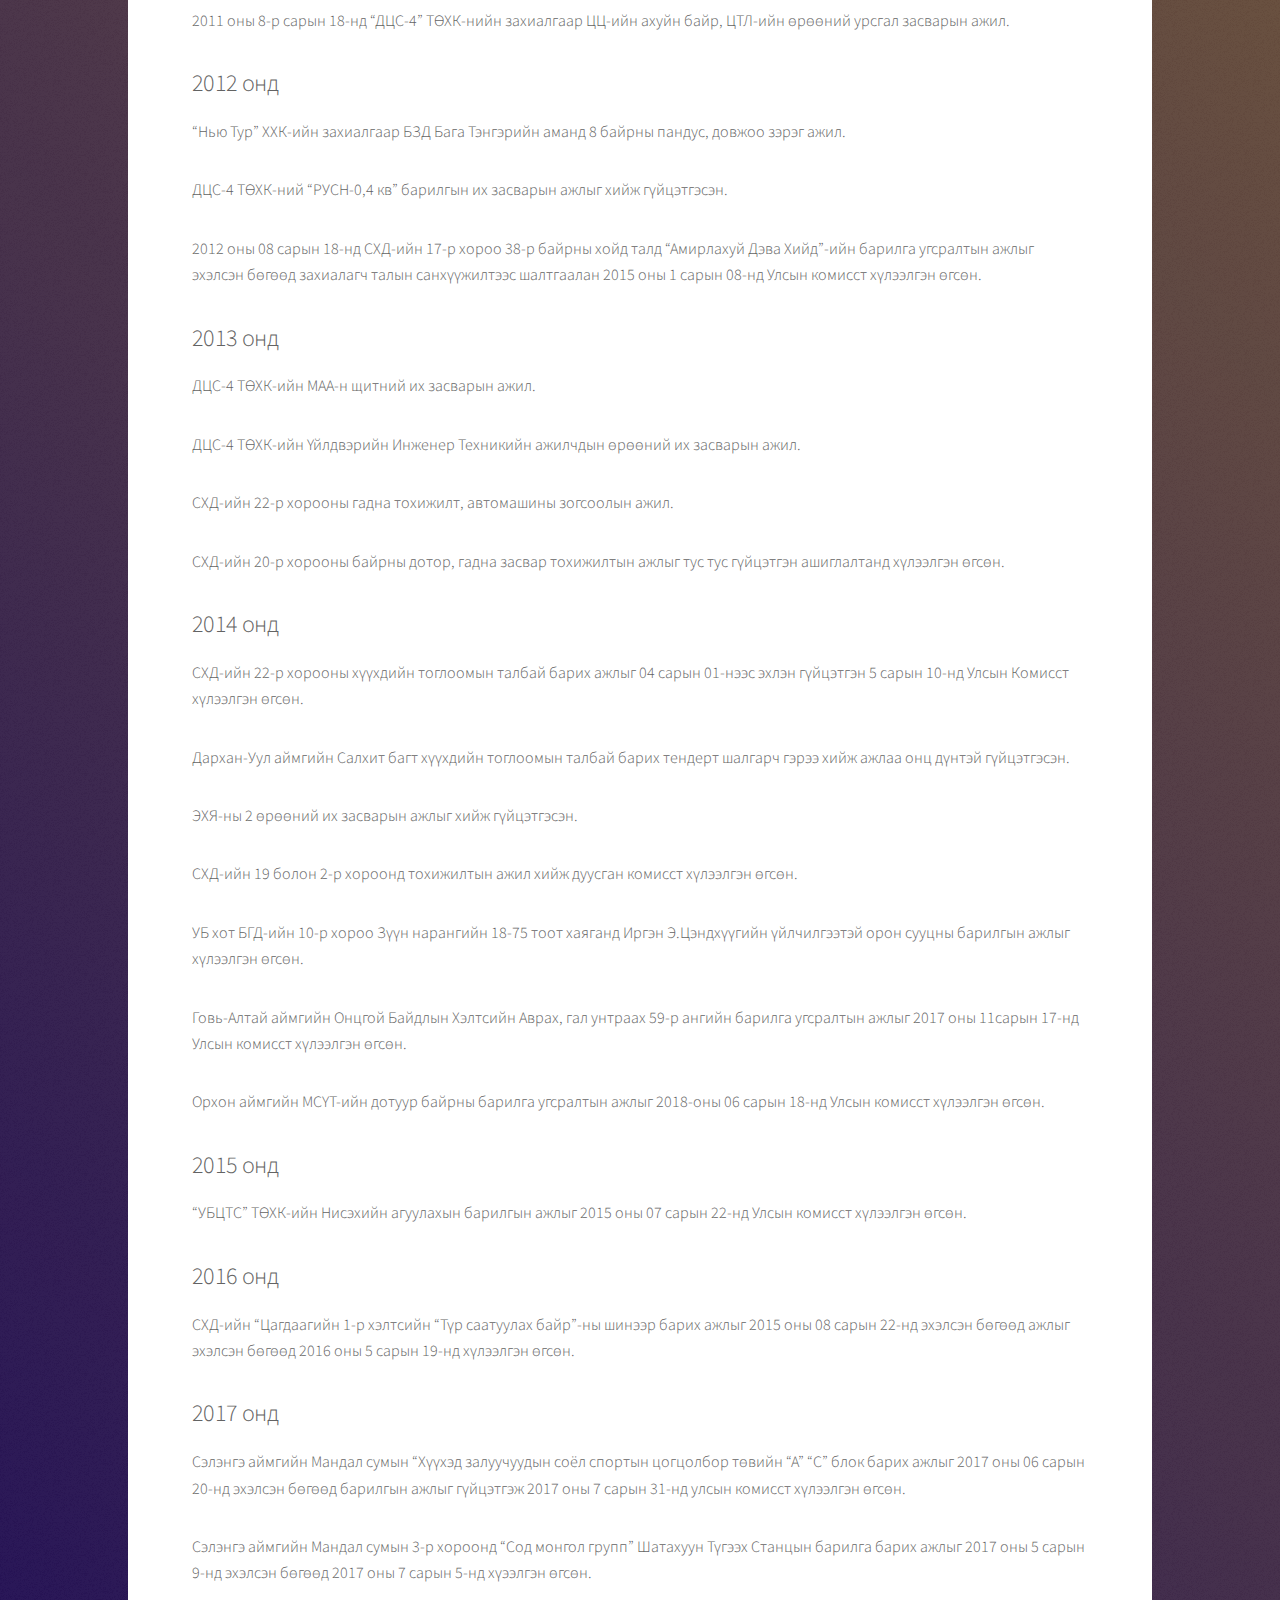
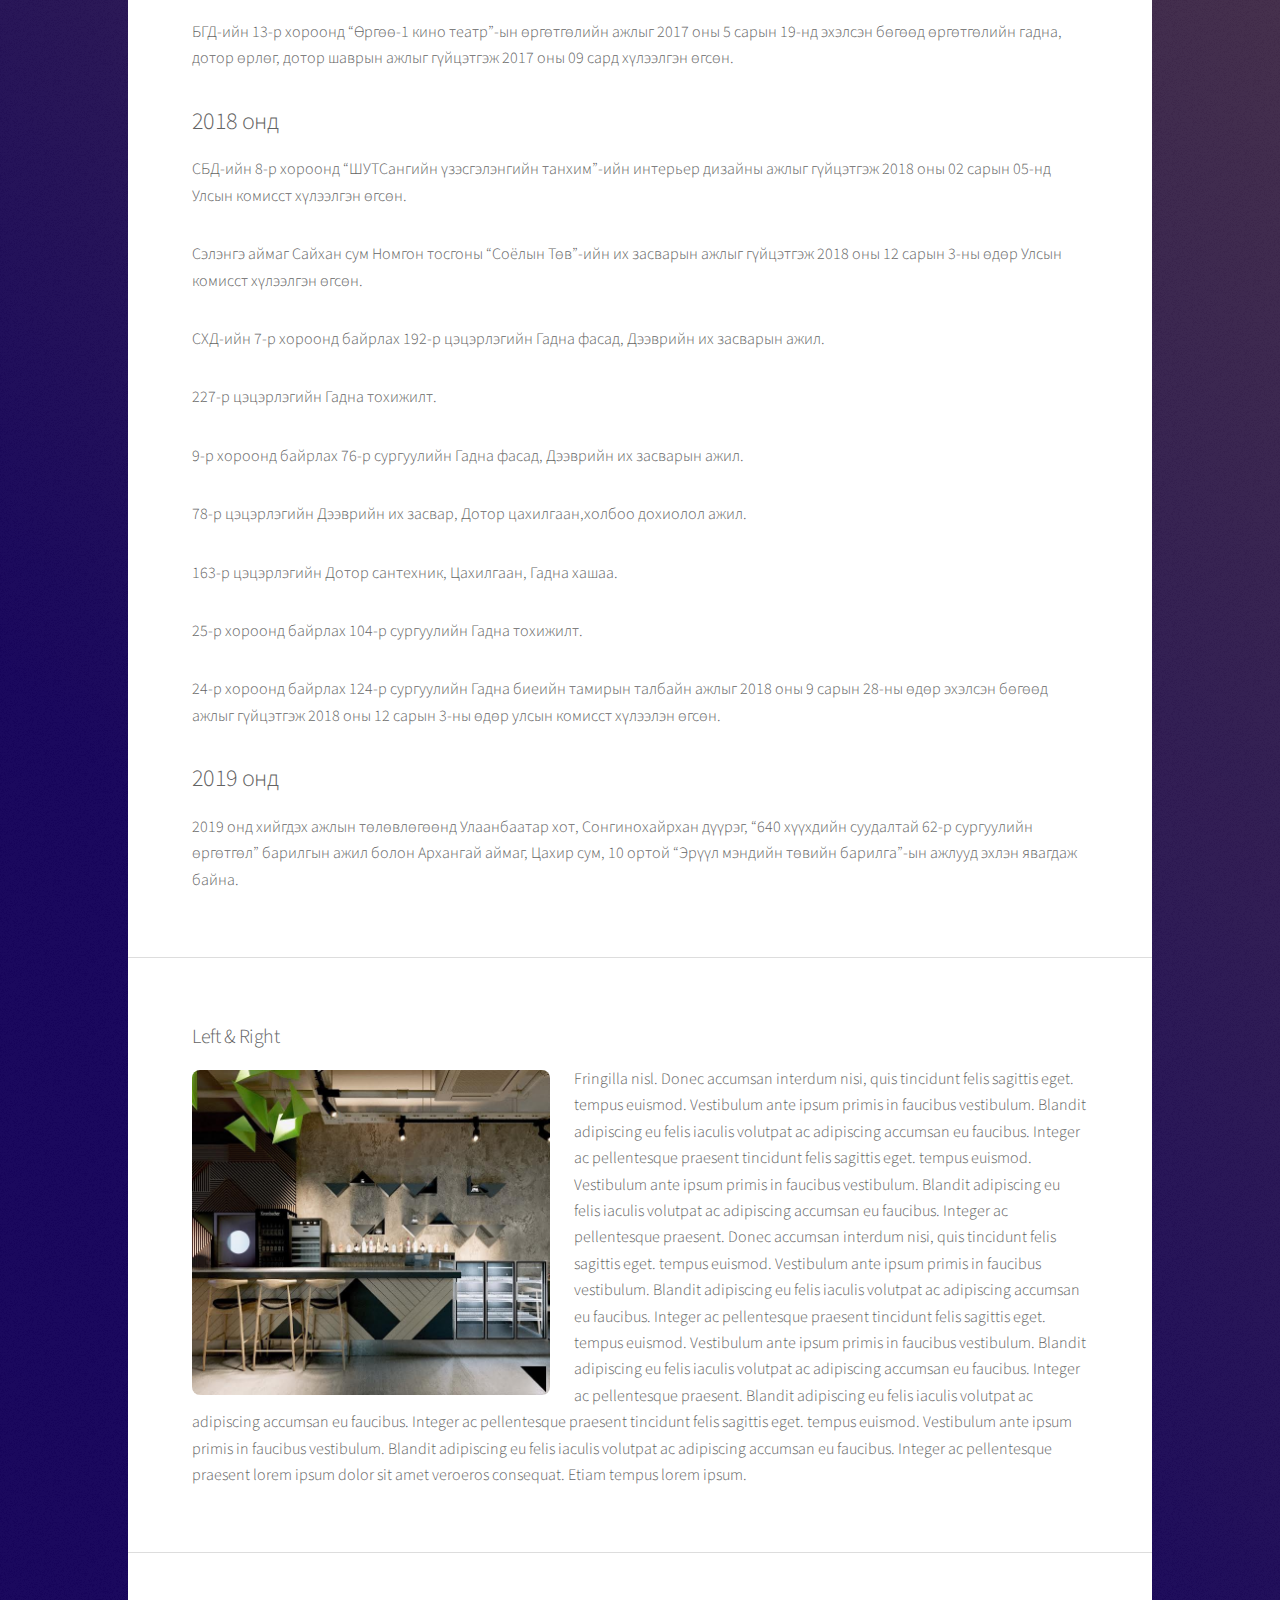
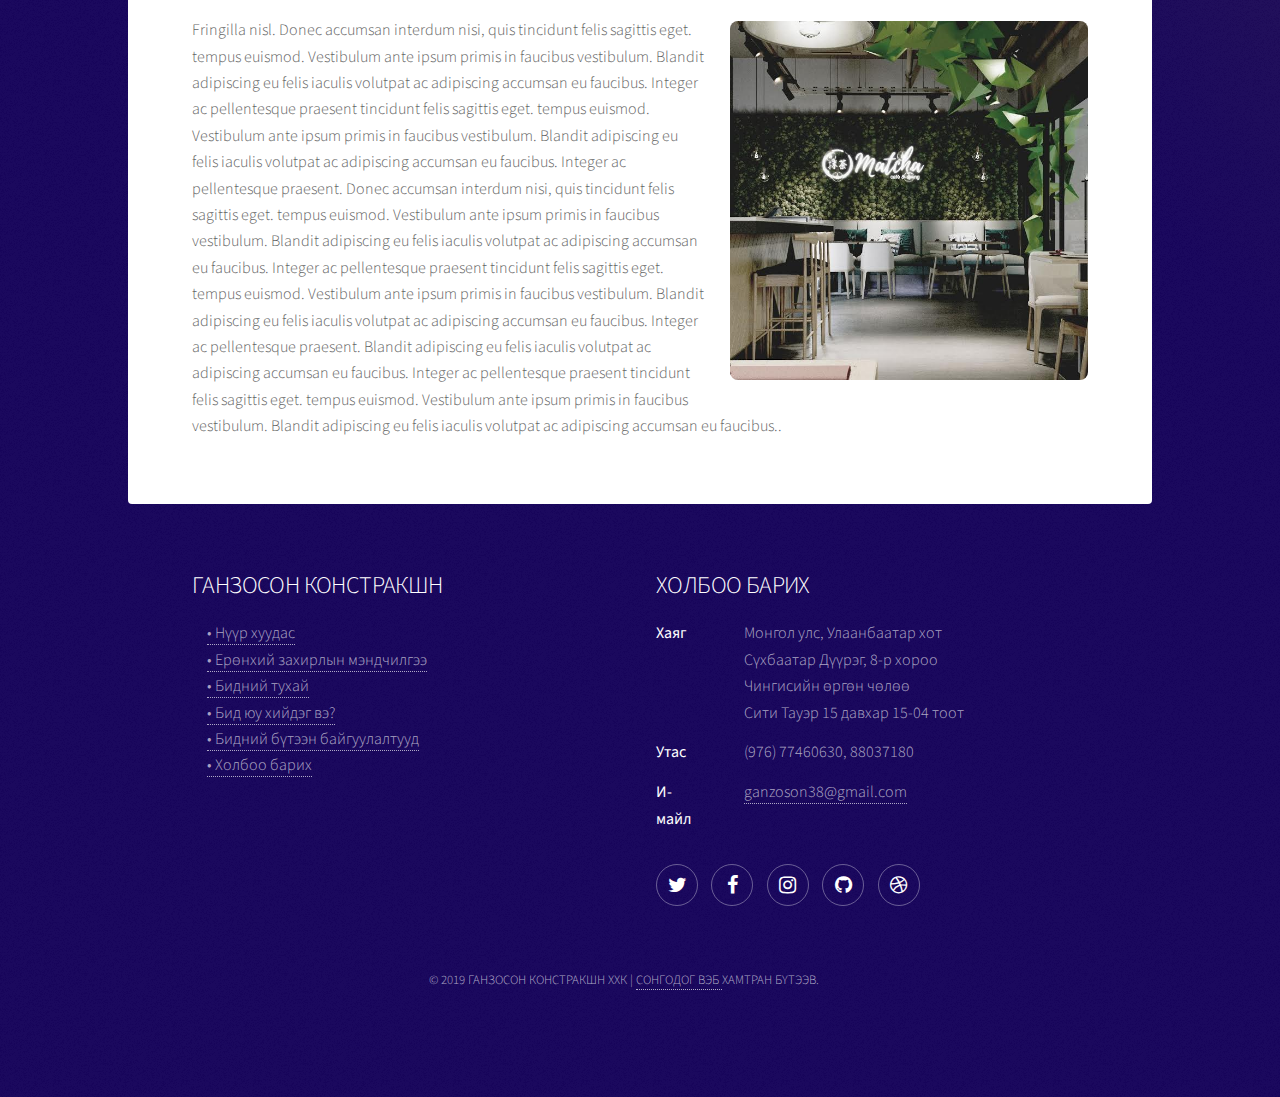
<file: genericb.html>
<!DOCTYPE HTML>
<!--
	Stellar by HTML5 UP
	html5up.net | @ajlkn
	Free for personal and commercial use under the CCA 3.0 license (html5up.net/license)
-->
<html>
	<head>
		<title>БИДНИЙ БҮТЭЭН БАЙГУУЛАЛТУУД</title>
		<meta charset="utf-8" />
		<meta name="viewport" content="width=device-width, initial-scale=1, user-scalable=no" />
		<link rel="stylesheet" href="assets/css/main.css" />
		<noscript><link rel="stylesheet" href="assets/css/noscript.css" /></noscript>
	</head>
	<body class="is-preload">

		<!-- Wrapper -->
			<div id="wrapper">

				<!-- Header -->
					<header id="header" class="alt">
						<span class="logo"><a href="index.html"><img src="images/GANZOLOGO_b.png" alt=""></a></span>
						<h1 class="mainheader">ГАНЗОСОН КОНСТРАКШН</h1>
						<p>Амжилт хариуцлага үргэлж хамтдаа<br />
						</p>
					</header>

				<!-- Main -->
					<div id="main">

						<!-- Content -->
							<section id="content" class="main">

							<h2>БИДНЫ БҮТЭЭН БАЙГУУЛАЛТУУД</h2>
								<div class="box alt">
											<div class="row gtr-uniform">
												<!--<div class="col-12"><span class="image fit"><img src="images/b1.jpg" alt="" /></span></div>-->
												<div class="col-12"><span class="image fit"><img src="images/b1.jpg" alt="" /></span></div>
												<div class="col-12"><span class="image fit"><img src="images/b2.jpg" alt="" /></span></div>
												<div class="col-12"><span class="image fit"><img src="images/b3.jpg" alt="" /></span></div>
												<div class="col-12"><span class="image fit"><img src="images/b4.jpg" alt="" /></span></div>
												<div class="col-12"><span class="image fit"><img src="images/b5.jpg" alt="" /></span></div>
												<div class="col-12"><span class="image fit"><img src="images/b6.jpg" alt="" /></span></div>
											</div>
										</div>
							</section>

							<section id="content" class="main">
								<!--<span class="image main"><img src="images/b1.jpg" alt="" /></span>-->
								<h2>2005 онд</h2>
								<p>Олон Улсын Бизнесийн Дээд Сургуулийн хичээлийн байрны барилгын өргөтгөлийн ажил.</p>
								<p>Англи улсын Элчингийн, Франц зоогийн газрын барилгын дотоод их засварын ажлууд.</p>
								<p>ДЦС 4-р цахилгаан станцын коллекторын урсгал засварын ажил.</p>

								<h2>2006 онд</h2>
								<p>“Инкон” ХХК-ний 9 давхар барилгын 5 давхарын суурь, карказ, хийц бүтээц барилгын  ажил.</p>
								<p>“Мэдээлэл Технологийн Үндэсний Парк”-ийн дотоод өөрчлөлт шинэчлэлийн их засварын ажил.</p>
								<p>Баянгол дүүрэг 8-р хорооны нутаг дэвсгэрт 40 айлын орон сууцны барилга угсралтын ажил.</p>
								<!--<span class="image main"><img src="images/03.jpg" alt="" /></span>-->
								<h2>2007 онд</h2>
								<p>“Номин холдинг” ХХК-ийн “Номин Их Дэлгүүр”-ийн барилгын их засварын ажил.</p>
								<p>“Алтай констракшн” ХХК-ний Нархан хотхон орон сууцны С1 барилгын суурийн ажил.</p>
								<p>Япон улсын хөрөнгө оруулалтаар  Сургалт хүмүүжлийн “Хайрын хишиг” төвийн 3 давхар барилга угсралтын ажил.</p>
								<p>Хан-Уул дүүргийн Зайсангийн 1-р хороонд 40 айлын орон сууцны барилга угсралтын ажил.</p>
								<p>1-р хороо Жаргалан хотхонд 20 айлын 6 давхар орон сууцны барилга угсралтын ажил.</p>

								<h2>2008 онд</h2>
								<p>Иргэний Нисэхийн ерөнхий газрын “Нислэгийн Хөдөлгөөнийг Удирдах Алба”-ны Ресторан зоогийн газрын барилгын дотоод шинэчлэл их засварын ажил.</p>
								<p>Орхон аймаг дахь Уулын баяжуулах Эрдэнэт үйлдвэрийн барилгын АТП галерейн дотоод шинэчлэл засварын ажил, АКБ, РМЗ-ийн дээврийн шинэчлэл их засварын ажил, угсралтын ажил.</p>

								<h2>2009 онд</h2>
								<p>СБД-ийн 10-р хороо Иргэн Ш.Сэргэлэнгийн орон сууцны зориулалттай 25 айлын 5 давхар барилгын барилга угсралтын ажил.</p>
								<p>Орхон аймаг дахь Уулын баяжуулах Эрдэнэт үйлдвэрийн барилгын ИФО.ОФ-ын аворын гарцын шатны хонгилын их засварын ажил.</p>
								<p>БЗД-ийн 2-хороо “Их Минфен” ХХК-ийн захиалга 40 айлын 5  давхар орон сууцны барилга.</p>

								<h2>2010 онд</h2>
								<p>Дулааны 4-р цахилгаан станц ХК-ийн Кабелийн засварчдын өрөөний барилгын шинэчлэл засварын ажил.</p>

								<h2>2011 онд</h2>
								<p>1-р сард СБД-ийн Татварын Хэлтсийн захиалгаар Татварын Ерөнхий Газрын зоорийн давхарыг агуулах болгон өөрчилж тохижуулан заслын  ажил.</p>
								<p>4-р улиралд Чингэлтэй Дүүрэг 1-р хороо Иргэн Дашнямын Тамирын 5 давхар үйлчилгээтэй орон сууцны барилга угсралтын ажил.</p>
								<p>“М-Си-Эс Проперти” ХХК–ны захиалгаар Өмнөговь аймгийн Ухаа худагтад Контейнер хаус угсралт тохижилтын ажил.</p>
								<p>Дулааны 4-р цахилгаан станцын Цаг бүртгэлийн галерейн барилгын ажил.</p>
								<p>СБД-ийн Тамгын Газраас зарласан 19-р хорооны Цагдаа, Өрхийн эмнэлэг цогцолбор барилгыг барьж 2012 оны 07-р сарын 06-нд Улсын Комисст хүлээлгэн өгсөн.</p>
								<p>Хууль Зүйн Яамны Хууль Зүйн Төслийг Сайжруулах Салбарын захиалгаар Ховд Аймгийн Булган суманд Сум Дундын Шүүхийн барилгыг 2011 оны 10-р сард барьж эхлэн улмаар 2012 оны 11 сарын 30-нд Улсын Комисст чанарын сайн дүнтэйгээр хүлээлгэн өгсөн.</p>
								<p>2011 оны 06-р сарын 27-нд “ДЦС-4” ТӨХК-нийн захиалгаар “РУСН”-ын барилга угсралтын ажил.</p>
								<p>2011 оны 8-р сарын 18-нд “ДЦС-4” ТӨХК-нийн захиалгаар ЦЦ-ийн ахуйн байр, ЦТЛ-ийн өрөөний урсгал засварын ажил.</p>

								<h2>2012 онд</h2>
								<p>“Нью Тур” ХХК-ийн захиалгаар БЗД Бага Тэнгэрийн аманд 8 байрны пандус, довжоо зэрэг ажил.</p>
								<p>ДЦС-4 ТӨХК-ний “РУСН-0,4 кв” барилгын их засварын ажлыг хийж гүйцэтгэсэн.</p>
								<p>2012 оны 08 сарын 18-нд СХД-ийн 17-р хороо 38-р байрны хойд талд “Амирлахуй Дэва Хийд”-ийн барилга угсралтын ажлыг эхэлсэн бөгөөд захиалагч талын санхүүжилтээс шалтгаалан 2015 оны 1 сарын 08-нд Улсын комисст хүлээлгэн өгсөн.</p>


								<h2>2013 онд</h2>
								<p>ДЦС-4 ТӨХК-ийн МАА-н щитний их засварын ажил.</p>
								<p>ДЦС-4 ТӨХК-ийн Үйлдвэрийн Инженер Техникийн ажилчдын өрөөний их засварын ажил.</p>
								<p>СХД-ийн  22-р хорооны гадна тохижилт, автомашины зогсоолын ажил.</p>
								<p>СХД-ийн 20-р хорооны байрны дотор, гадна  засвар тохижилтын ажлыг тус тус гүйцэтгэн ашиглалтанд хүлээлгэн өгсөн.</p>

								<h2>2014 онд</h2>
								<p>СХД-ийн 22-р хорооны хүүхдийн тоглоомын талбай барих ажлыг 04 сарын 01-нээс эхлэн гүйцэтгэн 5 сарын 10-нд Улсын Комисст хүлээлгэн өгсөн.</p>
								<p>Дархан-Уул аймгийн Салхит багт хүүхдийн тоглоомын талбай барих тендерт шалгарч  гэрээ  хийж ажлаа онц дүнтэй гүйцэтгэсэн.</p>
								<p>ЭХЯ-ны 2 өрөөний их засварын ажлыг хийж гүйцэтгэсэн.</p>
								<p>СХД-ийн 19 болон 2-р хороонд тохижилтын ажил хийж дуусган комисст хүлээлгэн өгсөн.</p>
								<p>УБ хот БГД-ийн 10-р хороо Зүүн нарангийн 18-75 тоот хаяганд Иргэн Э.Цэндхүүгийн  үйлчилгээтэй орон сууцны барилгын ажлыг хүлээлгэн өгсөн.</p>
								<p>Говь-Алтай аймгийн Онцгой Байдлын Хэлтсийн Аврах, гал унтраах 59-р ангийн барилга угсралтын ажлыг  2017 оны 11сарын 17-нд Улсын комисст хүлээлгэн өгсөн.</p>
								<p>Орхон аймгийн МСҮТ-ийн дотуур байрны барилга угсралтын ажлыг 2018-оны 06 сарын 18-нд Улсын комисст хүлээлгэн өгсөн.</p>


								<h2>2015 онд</h2>
								<p>“УБЦТС” ТӨХК-ийн Нисэхийн агуулахын барилгын ажлыг 2015 оны 07 сарын 22-нд Улсын комисст хүлээлгэн өгсөн.</p>

								<h2>2016 онд</h2>
								<p>СХД-ийн “Цагдаагийн 1-р хэлтсийн “Түр саатуулах байр”-ны шинээр барих ажлыг 2015 оны 08 сарын 22-нд эхэлсэн бөгөөд ажлыг эхэлсэн бөгөөд 2016 оны 5 сарын 19-нд хүлээлгэн өгсөн.</p>

								<h2>2017 онд</h2>
								<p>Сэлэнгэ аймгийн  Мандал сумын “Хүүхэд залуучуудын соёл спортын цогцолбор төвийн “А” “С” блок барих ажлыг 2017 оны 06 сарын 20-нд эхэлсэн бөгөөд  барилгын ажлыг гүйцэтгэж 2017 оны 7 сарын 31-нд улсын комисст хүлээлгэн өгсөн.</p>
								<p>Сэлэнгэ аймгийн Мандал сумын 3-р хороонд “Сод монгол групп” Шатахуун Түгээх Станцын барилга барих ажлыг 2017 оны 5 сарын 9-нд эхэлсэн бөгөөд 2017 оны 7 сарын 5-нд хүээлгэн өгсөн.</p>
								<p>БГД-ийн 13-р хороонд “Өргөө-1 кино театр”-ын өргөтгөлийн ажлыг 2017 оны 5 сарын 19-нд эхэлсэн бөгөөд өргөтгөлийн гадна, дотор өрлөг, дотор шаврын  ажлыг гүйцэтгэж 2017 оны 09 сард хүлээлгэн өгсөн.</p>

								<h2>2018 онд</h2>
								<p>СБД-ийн 8-р хороонд “ШУТСангийн үзэсгэлэнгийн танхим”-ийн интерьер дизайны  ажлыг гүйцэтгэж 2018 оны 02 сарын 05-нд Улсын комисст хүлээлгэн өгсөн.</p>
								<p>Сэлэнгэ аймаг Сайхан сум Номгон тосгоны “Соёлын Төв”-ийн их засварын ажлыг гүйцэтгэж 2018 оны 12 сарын 3-ны өдөр Улсын комисст хүлээлгэн өгсөн.</p>
								<p>СХД-ийн 7-р хороонд байрлах 192-р цэцэрлэгийн  Гадна фасад, Дээврийн их засварын ажил.</p>
								<p>227-р цэцэрлэгийн Гадна тохижилт.</p>
								<p>9-р хороонд байрлах 76-р сургуулийн Гадна фасад, Дээврийн их засварын ажил.</p>
								<p>78-р цэцэрлэгийн Дээврийн их засвар, Дотор цахилгаан,холбоо дохиолол ажил.</p>
								<p>163-р цэцэрлэгийн Дотор сантехник, Цахилгаан, Гадна хашаа.</p>
								<p>25-р хороонд байрлах 104-р сургуулийн Гадна тохижилт.</p>
								<p>24-р хороонд байрлах 124-р сургуулийн Гадна биеийн тамирын талбайн ажлыг 2018 оны 9 сарын 28-ны өдөр эхэлсэн бөгөөд ажлыг гүйцэтгэж 2018 оны  12 сарын 3-ны өдөр улсын комисст хүлээлэн өгсөн.</p>


								<h2>2019 онд</h2>
								<p>2019 онд хийгдэх ажлын төлөвлөгөөнд Улаанбаатар хот, Сонгинохайрхан дүүрэг, “640 хүүхдийн суудалтай 62-р сургуулийн өргөтгөл” барилгын ажил болон  Архангай аймаг, Цахир сум, 10 ортой “Эрүүл мэндийн төвийн барилга”-ын  ажлууд эхлэн явагдаж байна.</p>
							</section>

							<section id="content" class="main">
							<h3>Left &amp; Right</h3>
										<p><span class="image left"><img src="images/02.jpg" alt="" /></span>Fringilla nisl. Donec accumsan interdum nisi, quis tincidunt felis sagittis eget. tempus euismod. Vestibulum ante ipsum primis in faucibus vestibulum. Blandit adipiscing eu felis iaculis volutpat ac adipiscing accumsan eu faucibus. Integer ac pellentesque praesent tincidunt felis sagittis eget. tempus euismod. Vestibulum ante ipsum primis in faucibus vestibulum. Blandit adipiscing eu felis iaculis volutpat ac adipiscing accumsan eu faucibus. Integer ac pellentesque praesent. Donec accumsan interdum nisi, quis tincidunt felis sagittis eget. tempus euismod. Vestibulum ante ipsum primis in faucibus vestibulum. Blandit adipiscing eu felis iaculis volutpat ac adipiscing accumsan eu faucibus. Integer ac pellentesque praesent tincidunt felis sagittis eget. tempus euismod. Vestibulum ante ipsum primis in faucibus vestibulum. Blandit adipiscing eu felis iaculis volutpat ac adipiscing accumsan eu faucibus. Integer ac pellentesque praesent. Blandit adipiscing eu felis iaculis volutpat ac adipiscing accumsan eu faucibus. Integer ac pellentesque praesent tincidunt felis sagittis eget. tempus euismod. Vestibulum ante ipsum primis in faucibus vestibulum. Blandit adipiscing eu felis iaculis volutpat ac adipiscing accumsan eu faucibus. Integer ac pellentesque praesent lorem ipsum dolor sit amet veroeros consequat. Etiam tempus lorem ipsum.</p>
							</section>

							<section id="content" class="main">

							<p><span class="image right"><img src="images/01.jpg" alt="" /></span>Fringilla nisl. Donec accumsan interdum nisi, quis tincidunt felis sagittis eget. tempus euismod. Vestibulum ante ipsum primis in faucibus vestibulum. Blandit adipiscing eu felis iaculis volutpat ac adipiscing accumsan eu faucibus. Integer ac pellentesque praesent tincidunt felis sagittis eget. tempus euismod. Vestibulum ante ipsum primis in faucibus vestibulum. Blandit adipiscing eu felis iaculis volutpat ac adipiscing accumsan eu faucibus. Integer ac pellentesque praesent. Donec accumsan interdum nisi, quis tincidunt felis sagittis eget. tempus euismod. Vestibulum ante ipsum primis in faucibus vestibulum. Blandit adipiscing eu felis iaculis volutpat ac adipiscing accumsan eu faucibus. Integer ac pellentesque praesent tincidunt felis sagittis eget. tempus euismod. Vestibulum ante ipsum primis in faucibus vestibulum. Blandit adipiscing eu felis iaculis volutpat ac adipiscing accumsan eu faucibus. Integer ac pellentesque praesent. Blandit adipiscing eu felis iaculis volutpat ac adipiscing accumsan eu faucibus. Integer ac pellentesque praesent tincidunt felis sagittis eget. tempus euismod. Vestibulum ante ipsum primis in faucibus vestibulum. Blandit adipiscing eu felis iaculis volutpat ac adipiscing accumsan eu faucibus..</p>
							</section>

					</div>

				<!-- Footer -->
					<footer id="footer">
						<section>
							<h2>ГАНЗОСОН КОНСТРАКШН</h2>
							<p>
								<a href="index.html" class="sitemaplink" style="margin-left: 15px;">• Нүүр хуудас</a><br>
								<a href="захирлын-мэндчилгээ.html" class="sitemaplink" style="margin-left: 15px;">• Ерөнхий захирлын мэндчилгээ</a><br>
								<a href="index.html" class="sitemaplink" style="margin-left: 15px;">• Бидний тухай</a><br>
								<a href="бид-юу-хийдэг-вэ.html" class="sitemaplink" style="margin-left: 15px;">• Бид юу хийдэг вэ?</a><br>
								<a href="generic.html" class="sitemaplink" style="margin-left: 15px;">• Бидний бүтээн байгуулалтууд</a><br>
								<a href="#footer" class="sitemaplink" style="margin-left: 15px;">• Холбоо барих</a>
							</p>
						</section>
						<section>
							<h2>ХОЛБОО БАРИХ</h2>
							<dl class="alt">
								<dt>Хаяг</dt>
								<dd>Монгол улс, Улаанбаатар хот<br>Сүхбаатар  Дүүрэг, 8-р хороо<br>Чингисийн өргөн чөлөө<br>Сити Тауэр 15 давхар 15-04 тоот</dd>
								<dt>Утас</dt>
								<dd>(976) 77460630, 88037180 </dd>
								<dt>И-майл</dt>
								<dd><a href="#">ganzoson38@gmail.com</a></dd>
							</dl>
							<ul class="icons">
								<li><a href="#" class="icon fa-twitter alt"><span class="label">Twitter</span></a></li>
								<li><a href="https://www.facebook.com/%D0%93%D0%B0%D0%BD%D0%B7%D0%BE%D1%81%D0%BE%D0%BD-%D0%9A%D0%BE%D0%BD%D1%81%D1%82%D1%80%D0%B0%D0%BA%D1%88%D0%BD-%D0%A5%D0%A5%D0%9A-534898280377291/" class="icon fa-facebook alt"><span class="label">Facebook</span></a></li>
								<li><a href="#" class="icon fa-instagram alt"><span class="label">Instagram</span></a></li>
								<li><a href="#" class="icon fa-github alt"><span class="label">GitHub</span></a></li>
								<li><a href="#" class="icon fa-dribbble alt"><span class="label">Dribbble</span></a></li>
							</ul>
						</section>
						<p class="copyright">&copy; 2019 ГАНЗОСОН КОНСТРАКШН ХХК | <a href="http://www.songdog.com">СОНГОДОГ ВЭБ </a> ХАМТРАН БҮТЭЭВ.</p>
					</footer>

			</div>

		<!-- Scripts -->
			<script src="assets/js/jquery.min.js"></script>
			<script src="assets/js/jquery.scrollex.min.js"></script>
			<script src="assets/js/jquery.scrolly.min.js"></script>
			<script src="assets/js/browser.min.js"></script>
			<script src="assets/js/breakpoints.min.js"></script>
			<script src="assets/js/util.js"></script>
			<script src="assets/js/main.js"></script>

	</body>
</html>
</file>
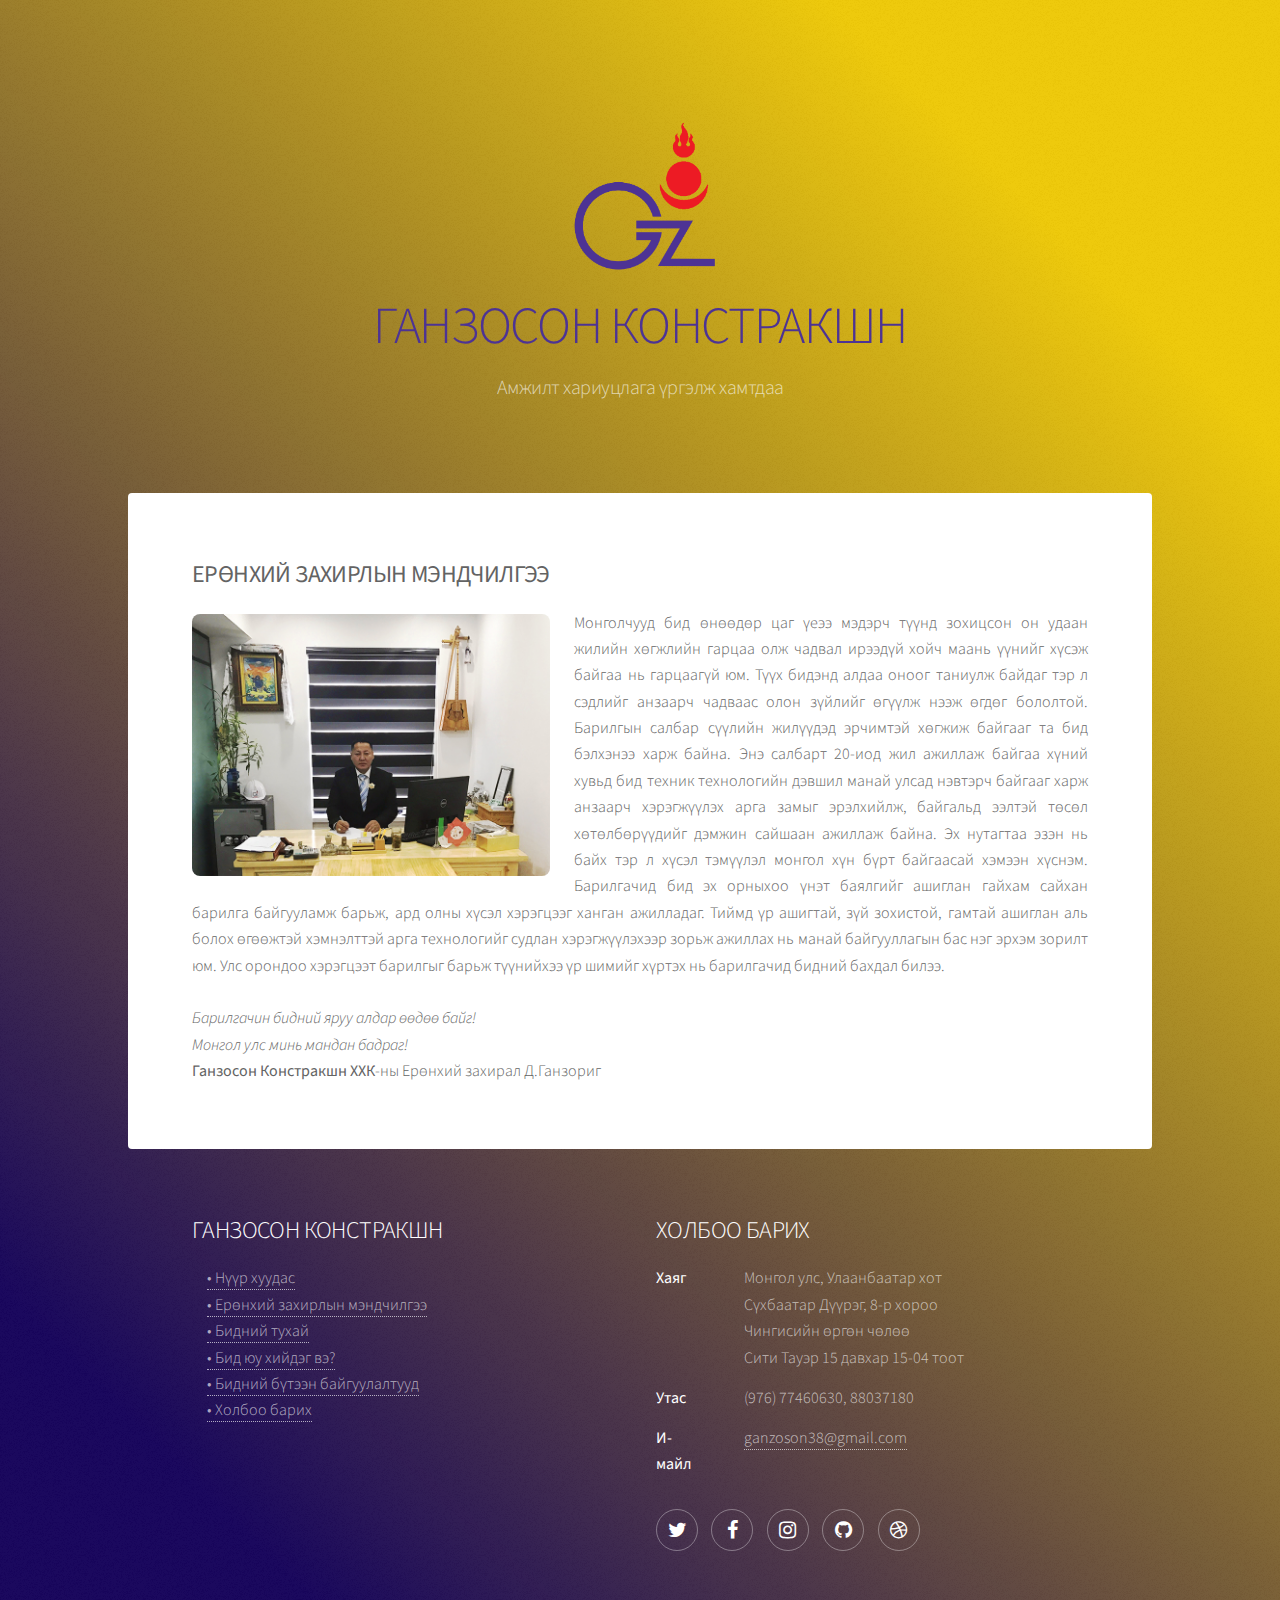
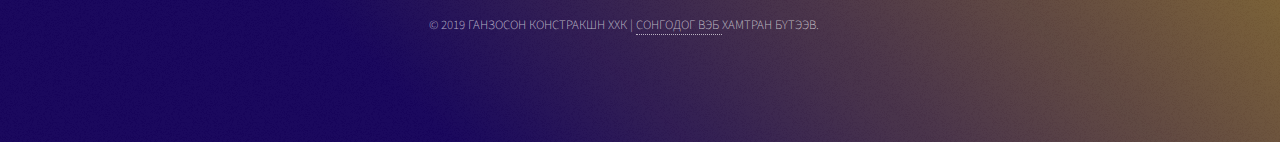
<file: greetings.html>
<!DOCTYPE HTML>
<!--
	Stellar by HTML5 UP
	html5up.net | @ajlkn
	Free for personal and commercial use under the CCA 3.0 license (html5up.net/license)
-->
<html>
	<head>
		<title>ЗАХИРЛЫН МЭНДЧИЛГЭЭ</title>
		<meta charset="utf-8" />
		<meta name="viewport" content="width=device-width, initial-scale=1, user-scalable=no" />
		<link rel="stylesheet" href="assets/css/main.css" />
		<noscript><link rel="stylesheet" href="assets/css/noscript.css" /></noscript>
	</head>
	<body class="is-preload">

		<!-- Wrapper -->
			<div id="wrapper">

				<!-- Header -->
					<header id="header" class="alt">
						<span class="logo"><a href="index.html"><img src="images/GANZOLOGO_b.png" alt=""></a></span>
						<h1 class="mainheader">ГАНЗОСОН КОНСТРАКШН</h1>
						<p>Амжилт хариуцлага үргэлж хамтдаа<br />
						</p>
					</header>

				<!-- Main -->
					<div id="main">

						<!-- Content -->
							<section id="content" class="main">
							  <h2><strong>ЕРӨНХИЙ ЗАХИРЛЫН МЭНДЧИЛГЭЭ</strong></h2>
							  <p style="text-align: justify;"><span class="image left"><img src="images/yz_o.jpg"></span>Монголчууд бид өнөөдөр цаг үеээ мэдэрч түүнд зохицсон он удаан жилийн хөгжлийн гарцаа олж чадвал ирээдүй хойч маань үүнийг хүсэж байгаа нь гарцаагүй юм. Түүх бидэнд алдаа оноог таниулж байдаг  тэр л сэдлийг анзаарч чадваас олон зүйлийг өгүүлж нээж өгдөг бололтой. Барилгын салбар сүүлийн жилүүдэд эрчимтэй хөгжиж байгааг та бид бэлхэнээ харж байна. Энэ салбарт 20-иод жил ажиллаж байгаа хүний хувьд бид техник технологийн дэвшил манай улсад нэвтэрч байгааг харж анзаарч хэрэгжүүлэх арга замыг эрэлхийлж, байгальд ээлтэй төсөл хөтөлбөрүүдийг дэмжин сайшаан ажиллаж байна. Эх нутагтаа эзэн нь байх тэр л хүсэл тэмүүлэл монгол хүн бүрт байгаасай хэмээн хүснэм. Барилгачид бид эх орныхоо үнэт баялгийг ашиглан гайхам сайхан барилга байгууламж барьж, ард олны хүсэл хэрэгцээг ханган ажилладаг. Тиймд үр ашигтай, зүй зохистой, гамтай ашиглан аль болох өгөөжтэй хэмнэлттэй арга технологийг судлан хэрэгжүүлэхээр зорьж ажиллах нь манай байгууллагын бас нэг эрхэм зорилт юм. Улс орондоо хэрэгцээт  барилгыг барьж түүнийхээ үр шимийг хүртэх нь барилгачид бидний бахдал билээ. <br><br>

							<i>Барилгачин бидний яруу алдар өөдөө байг!</i><br>
							<i>Монгол улс минь мандан бадраг!</i><br><strong>
							Ганзосон Констракшн ХХК</strong>-ны Ерөнхий захирал   Д.Ганзориг
							</p>
							</section>

					</div>

				<!-- Footer -->
					<footer id="footer">
						<section>
							<h2>ГАНЗОСОН КОНСТРАКШН</h2>
							<p>
								<a href="index.html" class="sitemaplink" style="margin-left: 15px;">• Нүүр хуудас</a><br>
								<a href="захирлын-мэндчилгээ.html" class="sitemaplink" style="margin-left: 15px;">• Ерөнхий захирлын мэндчилгээ</a><br>
								<a href="index.html" class="sitemaplink" style="margin-left: 15px;">• Бидний тухай</a><br>
								<a href="бид-юу-хийдэг-вэ.html" class="sitemaplink" style="margin-left: 15px;">• Бид юу хийдэг вэ?</a><br>
								<a href="generic.html" class="sitemaplink" style="margin-left: 15px;">• Бидний бүтээн байгуулалтууд</a><br>
								<a href="#footer" class="sitemaplink" style="margin-left: 15px;">• Холбоо барих</a>
							</p>
						</section>
						<section>
							<h2>ХОЛБОО БАРИХ</h2>
							<dl class="alt">
								<dt>Хаяг</dt>
								<dd>Монгол улс, Улаанбаатар хот<br>Сүхбаатар  Дүүрэг, 8-р хороо<br>Чингисийн өргөн чөлөө<br>Сити Тауэр 15 давхар 15-04 тоот</dd>
								<dt>Утас</dt>
								<dd>(976) 77460630, 88037180 </dd>
								<dt>И-майл</dt>
								<dd><a href="#">ganzoson38@gmail.com</a></dd>
							</dl>
							<ul class="icons">
								<li><a href="#" class="icon fa-twitter alt"><span class="label">Twitter</span></a></li>
								<li><a href="https://www.facebook.com/%D0%93%D0%B0%D0%BD%D0%B7%D0%BE%D1%81%D0%BE%D0%BD-%D0%9A%D0%BE%D0%BD%D1%81%D1%82%D1%80%D0%B0%D0%BA%D1%88%D0%BD-%D0%A5%D0%A5%D0%9A-534898280377291/" class="icon fa-facebook alt"><span class="label">Facebook</span></a></li>
								<li><a href="#" class="icon fa-instagram alt"><span class="label">Instagram</span></a></li>
								<li><a href="#" class="icon fa-github alt"><span class="label">GitHub</span></a></li>
								<li><a href="#" class="icon fa-dribbble alt"><span class="label">Dribbble</span></a></li>
							</ul>
						</section>
						<p class="copyright">&copy; 2019 ГАНЗОСОН КОНСТРАКШН ХХК | <a href="http://www.songdog.com">СОНГОДОГ ВЭБ </a> ХАМТРАН БҮТЭЭВ.</p>
					</footer>

			</div>

		<!-- Scripts -->
			<script src="assets/js/jquery.min.js"></script>
			<script src="assets/js/jquery.scrollex.min.js"></script>
			<script src="assets/js/jquery.scrolly.min.js"></script>
			<script src="assets/js/browser.min.js"></script>
			<script src="assets/js/breakpoints.min.js"></script>
			<script src="assets/js/util.js"></script>
			<script src="assets/js/main.js"></script>

	</body>
</html>
</file>
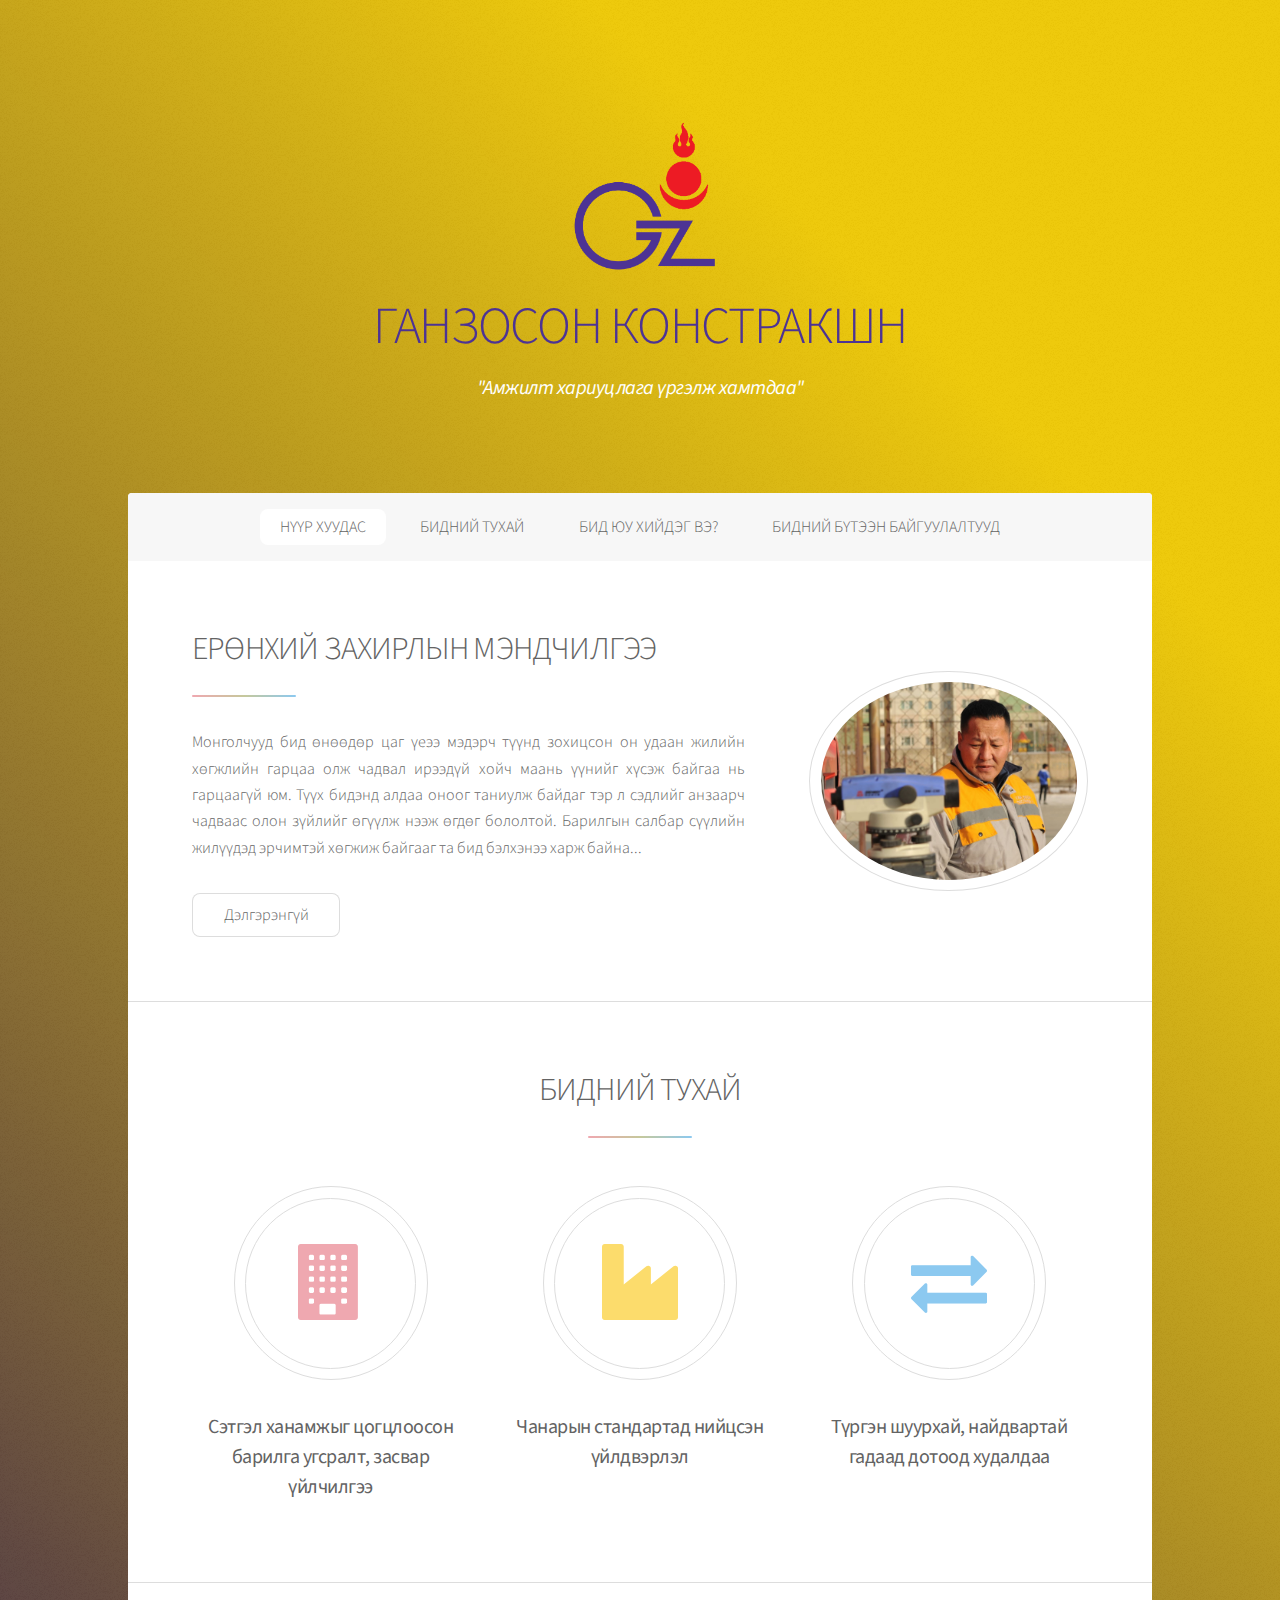
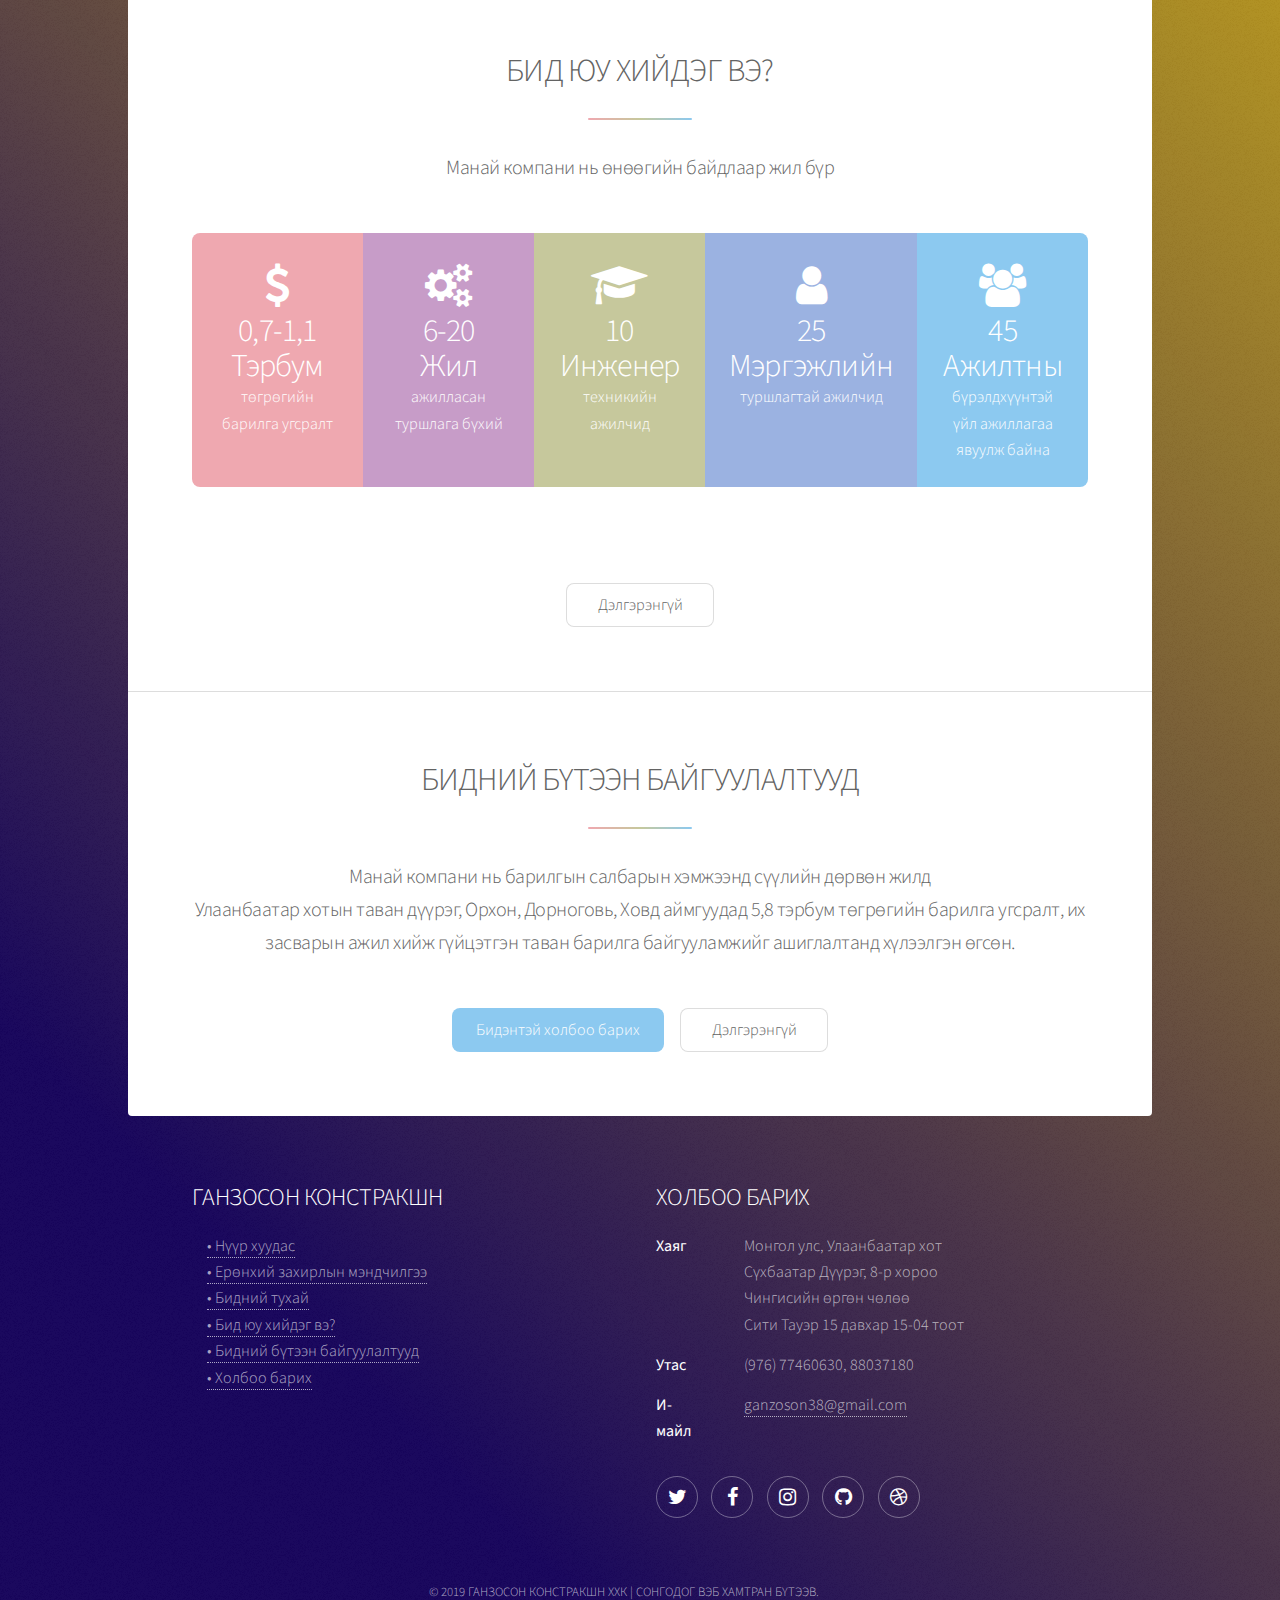
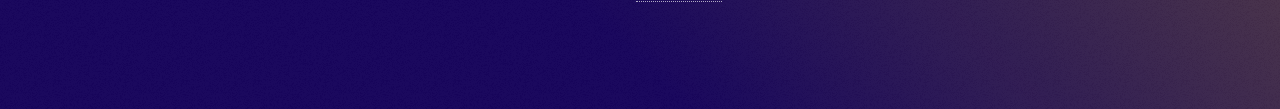
<file: indexb.html>
<!DOCTYPE HTML>
<!--
	Stellar by HTML5 UP
	html5up.net | @ajlkn
	Free for personal and commercial use under the CCA 3.0 license (html5up.net/license)
-->
<html>
	<head>
		<title>ГАНЗОСОН КОНСТРАКШН ХХК</title>
		<meta charset="utf-8" />
		<meta name="viewport" content="width=device-width, initial-scale=1, user-scalable=no" />
		<link rel="stylesheet" href="assets/css/main.css" />
		<noscript><link rel="stylesheet" href="assets/css/noscript.css" /></noscript>
	</head>
	<body class="is-preload">

		<!-- Wrapper -->
			<div id="wrapper">

				<!-- Header -->
					<header id="header" class="alt">
						<span class="logo"><img src="images/GANZOLOGO_b.png" alt="" /></span>
						<h1 class="mainheader">ГАНЗОСОН КОНСТРАКШН</h1>
						<p><strong><em>"Амжилт хариуцлага үргэлж хамтдаа"</em></strong></p>
					</header>

				<!-- Nav -->
					<nav id="nav">
						<ul>
							<li><a href="#intro" class="active">НҮҮР ХУУДАС</a></li>
							<li><a href="#first">БИДНИЙ ТУХАЙ</a></li>
							<li><a href="#second">БИД ЮУ ХИЙДЭГ ВЭ?</a></li>
							<li><a href="#cta">БИДНИЙ БҮТЭЭН БАЙГУУЛАЛТУУД</a></li>
						</ul>
					</nav>

				<!-- Main -->
					<div id="main">

						<!-- Introduction -->
							<section id="intro" class="main">
								<div class="spotlight">
									<div class="content">
										<header class="major">
											<h2>ЕРӨНХИЙ ЗАХИРЛЫН МЭНДЧИЛГЭЭ</h2>
										</header>
										<p style="text-align: justify;">Монголчууд бид өнөөдөр цаг үеээ мэдэрч түүнд зохицсон он удаан жилийн хөгжлийн гарцаа олж чадвал ирээдүй хойч маань үүнийг хүсэж байгаа нь гарцаагүй юм. Түүх бидэнд алдаа оноог таниулж байдаг  тэр л сэдлийг анзаарч чадваас олон зүйлийг өгүүлж нээж өгдөг бололтой. Барилгын салбар сүүлийн жилүүдэд эрчимтэй хөгжиж байгааг та бид бэлхэнээ харж байна...</p>
										<ul class="actions">
											<li><a href="захирлын-мэндчилгээ.html" class="button">Дэлгэрэнгүй</a></li>
										</ul>
									</div>
									<span class="image"><img src="images/yz.jpg" alt="" /></span>
								</div>
							</section>

						<!-- First Section -->
							<section id="first" class="main special">
								<header class="major">
									<h2>БИДНИЙ ТУХАЙ</h2>
								</header>
								<ul class="features">
									<li>
										<span class="icon major style1 fa-building"></span>
										<h3><strong>Сэтгэл ханамжыг цогцлоосон барилга угсралт, засвар үйлчилгээ</strong></h3>
									</li>
									<li>
										<span class="icon major style3 fa-industry"></span>
										<h3><strong>Чанарын стандартад нийцсэн үйлдвэрлэл</strong></h3>
						
									</li>
									<li>
										<span class="icon major style5 fa-exchange"></span>
										<h3><strong>Түргэн шуурхай, найдвартай гадаад дотоод худалдаа</strong></h3>
									</li>
								</ul>
								<footer class="major">
									
								</footer>
							</section>

						<!-- Second Section -->
							<section id="second" class="main special">
								<header class="major">
									<h2>БИД ЮУ ХИЙДЭГ ВЭ?</h2>
									<p>Манай компани нь өнөөгийн байдлаар жил бүр<br /></p>
								</header>
								<ul class="statistics">
								  <li class="style1"> <span class="icon fa-dollar"></span> <strong>0,7-1,1</strong><strong>Тэрбум</strong> төгрөгийн барилга угсралт</li>
								  <li class="style2"> <span class="icon fa-cogs"></span> <strong>6-20</strong><strong>Жил</strong> ажилласан туршлага бүхий</li>
								  <li class="style3"> <span class="icon fa-graduation-cap"></span> <strong>10</strong><strong>Инженер</strong> техникийн ажилчид</li>
								  <li class="style4"> <span class="icon fa-user"></span> <strong>25</strong><strong>Мэргэжлийн</strong> туршлагтай ажилчид</li>
								  <li class="style5"> <span class="icon fa-users"></span> <strong>45</strong><strong>Ажилтны</strong>бүрэлдхүүнтэй үйл ажиллагаа явуулж байна</li>
								</ul>
								<p class="content"></p>
								<footer class="major">
									<ul class="actions special">
										<li><a href="бид-юу-хийдэг-вэ.html" class="button">Дэлгэрэнгүй</a></li>
									</ul>
								</footer>
							</section>

						<!-- Get Started -->
							<section id="cta" class="main special">
								<header class="major">
									<h2>БИДНИЙ БҮТЭЭН БАЙГУУЛАЛТУУД</h2>
									<p>Манай компани нь барилгын  салбарын хэмжээнд сүүлийн дөрвөн жилд<br> Улаанбаатар хотын таван дүүрэг, Орхон, Дорноговь, Ховд аймгуудад 5,8 тэрбум төгрөгийн барилга угсралт, их засварын ажил хийж гүйцэтгэн таван барилга байгууламжийг ашиглалтанд хүлээлгэн өгсөн.</p>
								</header>
								<footer class="major">
									<ul class="actions special">
										<li><a href="#footer" class="button primary" >Бидэнтэй холбоо барих</a></li>
										<li><a href="generic.html" class="button">Дэлгэрэнгүй</a></li>
									</ul>
								</footer>
							</section>

					</div>

				<!-- Footer -->
					<footer id="footer">
						<section>
							<h2>ГАНЗОСОН КОНСТРАКШН</h2>
							<p>
								<a href="#header" class="sitemaplink" style="margin-left: 15px;">• Нүүр хуудас</a><br>
								<a href="#intro" class="sitemaplink" style="margin-left: 15px;">• Ерөнхий захирлын мэндчилгээ</a><br>
								<a href="#first" class="sitemaplink" style="margin-left: 15px;">• Бидний тухай</a><br>
								<a href="#second" class="sitemaplink" style="margin-left: 15px;">• Бид юу хийдэг вэ?</a><br>
								<a href="#cta" class="sitemaplink" style="margin-left: 15px;">• Бидний бүтээн байгуулалтууд</a><br>
								<a href="#footer" class="sitemaplink" style="margin-left: 15px;">• Холбоо барих</a>
							</p>
						</section>
						<section>
							<h2>ХОЛБОО БАРИХ</h2>
							<dl class="alt">
								<dt>Хаяг</dt>
								<dd>Монгол улс, Улаанбаатар хот<br>Сүхбаатар  Дүүрэг, 8-р хороо<br>Чингисийн өргөн чөлөө<br>Сити Тауэр 15 давхар 15-04 тоот</dd>
								<dt>Утас</dt>
								<dd>(976) 77460630, 88037180 </dd>
								<dt>И-майл</dt>
								<dd><a href="#">ganzoson38@gmail.com</a></dd>
							</dl>
							<ul class="icons">
								<li><a href="#" class="icon fa-twitter alt"><span class="label">Twitter</span></a></li>
								<li><a href="https://www.facebook.com/%D0%93%D0%B0%D0%BD%D0%B7%D0%BE%D1%81%D0%BE%D0%BD-%D0%9A%D0%BE%D0%BD%D1%81%D1%82%D1%80%D0%B0%D0%BA%D1%88%D0%BD-%D0%A5%D0%A5%D0%9A-534898280377291/" class="icon fa-facebook alt"><span class="label">Facebook</span></a></li>
								<li><a href="#" class="icon fa-instagram alt"><span class="label">Instagram</span></a></li>
								<li><a href="#" class="icon fa-github alt"><span class="label">GitHub</span></a></li>
								<li><a href="#" class="icon fa-dribbble alt"><span class="label">Dribbble</span></a></li>
							</ul>
						</section>
						<p class="copyright">&copy; 2019 ГАНЗОСОН КОНСТРАКШН ХХК | <a href="http://www.songdog.com">СОНГОДОГ ВЭБ </a> ХАМТРАН БҮТЭЭВ.</p>
					</footer>

			</div>

		<!-- Scripts -->
			<script src="assets/js/jquery.min.js"></script>
			<script src="assets/js/jquery.scrollex.min.js"></script>
			<script src="assets/js/jquery.scrolly.min.js"></script>
			<script src="assets/js/browser.min.js"></script>
			<script src="assets/js/breakpoints.min.js"></script>
			<script src="assets/js/util.js"></script>
			<script src="assets/js/main.js"></script>

	</body>
</html>
</file>
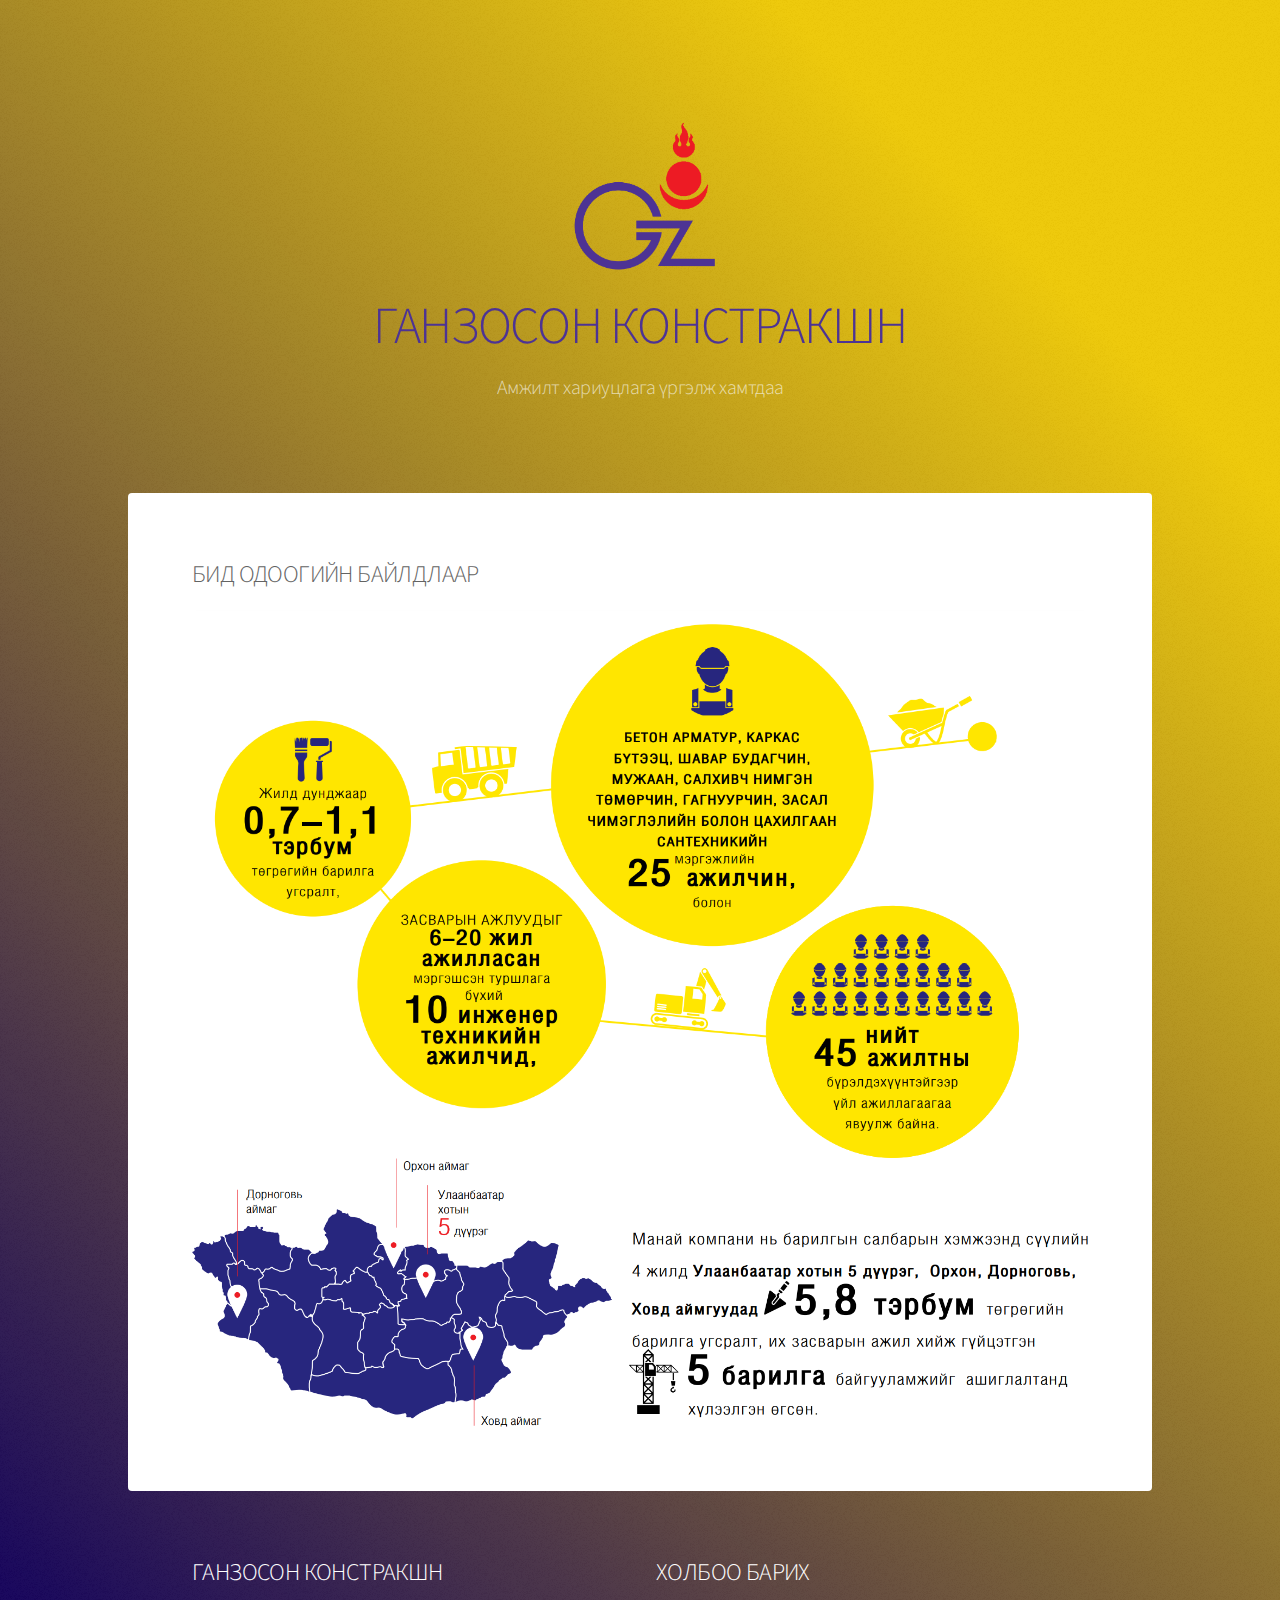
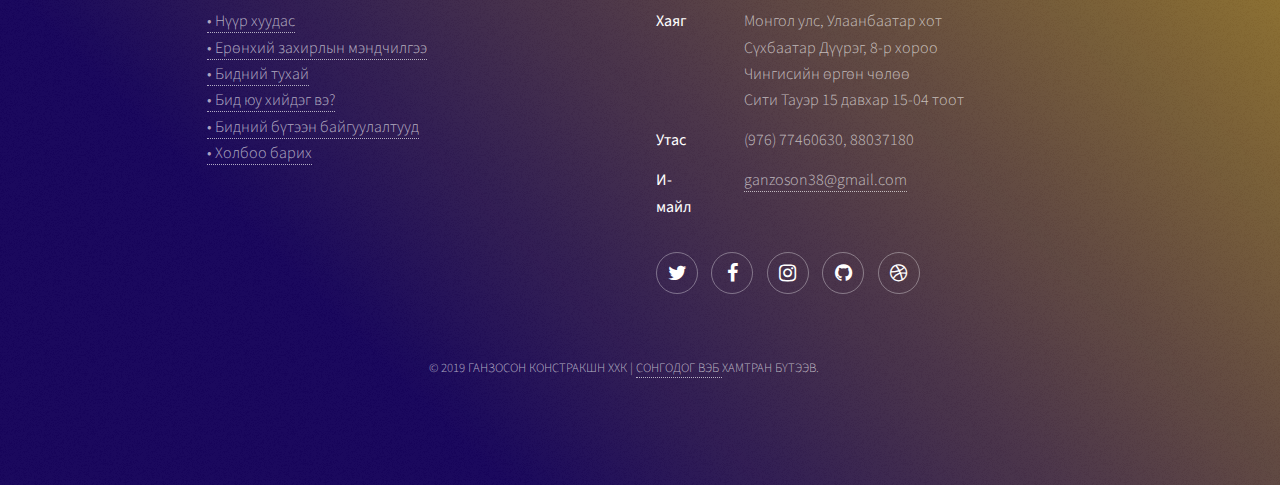
<file: whatdowedo.html>
<!DOCTYPE HTML>
<!--
	Stellar by HTML5 UP
	html5up.net | @ajlkn
	Free for personal and commercial use under the CCA 3.0 license (html5up.net/license)
-->
<html>
	<head>
		<title>БИД ЮУ ХИЙДЭГ ВЭ?</title>
		<meta charset="utf-8" />
		<meta name="viewport" content="width=device-width, initial-scale=1, user-scalable=no" />
		<link rel="stylesheet" href="assets/css/main.css" />
		<noscript><link rel="stylesheet" href="assets/css/noscript.css" /></noscript>
	</head>
	<body class="is-preload">

		<!-- Wrapper -->
			<div id="wrapper">

				<!-- Header -->
					<header id="header" class="alt">
						<span class="logo"><a href="index.html"><img src="images/GANZOLOGO_b.png" alt=""></a></span>
						<h1 class="mainheader">ГАНЗОСОН КОНСТРАКШН</h1>
						<p>Амжилт хариуцлага үргэлж хамтдаа<br />
						</p>
					</header>

				<!-- Main -->
					<div id="main">

						<!-- Content -->
							<section id="content" class="main">
							<h2>БИД ОДООГИЙН БАЙЛДЛААР</h2>
							<span class="image fit"><img src="images/Layer 3.png" alt="" />
							<img src="images/Layer 2.png" alt="" />	
								</span>
							</section>

					</div>

				<!-- Footer -->
					<footer id="footer">
						<section>
							<h2>ГАНЗОСОН КОНСТРАКШН</h2>
							<p>
								<a href="index.html" class="sitemaplink" style="margin-left: 15px;">• Нүүр хуудас</a><br>
								<a href="захирлын-мэндчилгээ.html" class="sitemaplink" style="margin-left: 15px;">• Ерөнхий захирлын мэндчилгээ</a><br>
								<a href="index.html" class="sitemaplink" style="margin-left: 15px;">• Бидний тухай</a><br>
								<a href="бид-юу-хийдэг-вэ.html" class="sitemaplink" style="margin-left: 15px;">• Бид юу хийдэг вэ?</a><br>
								<a href="generic.html" class="sitemaplink" style="margin-left: 15px;">• Бидний бүтээн байгуулалтууд</a><br>
								<a href="#footer" class="sitemaplink" style="margin-left: 15px;">• Холбоо барих</a>
							</p>
						</section>
						<section>
							<h2>ХОЛБОО БАРИХ</h2>
							<dl class="alt">
								<dt>Хаяг</dt>
								<dd>Монгол улс, Улаанбаатар хот<br>Сүхбаатар  Дүүрэг, 8-р хороо<br>Чингисийн өргөн чөлөө<br>Сити Тауэр 15 давхар 15-04 тоот</dd>
								<dt>Утас</dt>
								<dd>(976) 77460630, 88037180 </dd>
								<dt>И-майл</dt>
								<dd><a href="#">ganzoson38@gmail.com</a></dd>
							</dl>
							<ul class="icons">
								<li><a href="#" class="icon fa-twitter alt"><span class="label">Twitter</span></a></li>
								<li><a href="#" class="icon fa-facebook alt"><span class="label">Facebook</span></a></li>
								<li><a href="#" class="icon fa-instagram alt"><span class="label">Instagram</span></a></li>
								<li><a href="#" class="icon fa-github alt"><span class="label">GitHub</span></a></li>
								<li><a href="#" class="icon fa-dribbble alt"><span class="label">Dribbble</span></a></li>
							</ul>
						</section>
						<p class="copyright">&copy; 2019 ГАНЗОСОН КОНСТРАКШН ХХК | <a href="http://www.songdog.com">СОНГОДОГ ВЭБ </a> ХАМТРАН БҮТЭЭВ.</p>
					</footer>

			</div>

		<!-- Scripts -->
			<script src="assets/js/jquery.min.js"></script>
			<script src="assets/js/jquery.scrollex.min.js"></script>
			<script src="assets/js/jquery.scrolly.min.js"></script>
			<script src="assets/js/browser.min.js"></script>
			<script src="assets/js/breakpoints.min.js"></script>
			<script src="assets/js/util.js"></script>
			<script src="assets/js/main.js"></script>

	</body>
</html>
</file>
<file: assets/css/noscript.css>
/*
	Stellar by HTML5 UP
	html5up.net | @ajlkn
	Free for personal and commercial use under the CCA 3.0 license (html5up.net/license)
*/

/* Header */

	body.is-preload #header.alt > * {
		opacity: 1;
	}

	body.is-preload #header.alt .logo {
		-moz-transform: none;
		-webkit-transform: none;
		-ms-transform: none;
		transform: none;
	}
</file>
<file: assets/css/main.css>
@import url(font-awesome.min.css);
@import "https://fonts.googleapis.com/css?family=Source+Sans+Pro:300,400";

/*
	Stellar by HTML5 UP
	html5up.net | @ajlkn
	Free for personal and commercial use under the CCA 3.0 license (html5up.net/license)
*/

html, body, div, span, applet, object,
iframe, h1, h2, h3, h4, h5, h6, p, blockquote,
pre, a, abbr, acronym, address, big, cite,
code, del, dfn, em, img, ins, kbd, q, s, samp,
small, strike, strong, sub, sup, tt, var, b,
u, i, center, dl, dt, dd, ol, ul, li, fieldset,
form, label, legend, table, caption, tbody,
tfoot, thead, tr, th, td, article, aside,
canvas, details, embed, figure, figcaption,
footer, header, hgroup, menu, nav, output, ruby,
section, summary, time, mark, audio, video {
	margin: 0;
	padding: 0;
	border: 0;
	font-size: 100%;
	font: inherit;
	vertical-align: baseline;}

article, aside, details, figcaption, figure,
footer, header, hgroup, menu, nav, section {
	display: block;}

body {
	line-height: 1;
}

ol, ul {
	list-style: none;
}

blockquote, q {
	quotes: none;
}

	blockquote:before, blockquote:after, q:before, q:after {
		content: '';
		content: none;
	}

table {
	border-collapse: collapse;
	border-spacing: 0;
}

body {
	-webkit-text-size-adjust: none;
}

mark {
	background-color: transparent;
	color: inherit;
}

input::-moz-focus-inner {
	border: 0;
	padding: 0;
}

input, select, textarea {
	-moz-appearance: none;
	-webkit-appearance: none;
	-ms-appearance: none;
	appearance: none;
}

/* Basic */

	@-ms-viewport {
		width: device-width;
	}

	body {
		-ms-overflow-style: scrollbar;
	}

	@media screen and (max-width: 480px) {

		html, body {
			min-width: 320px;
		}

	}

	html {
		box-sizing: border-box;
	}

	*, *:before, *:after {
		box-sizing: inherit;
	}

	body {
		background-color: #935d8c;
		background-image: url("images/overlay.png"), -moz-linear-gradient(45deg, #150259 15%, #F2CB05 85%);
		background-image: url("images/overlay.png"), -webkit-linear-gradient(45deg, #150259 15%, #F2CB05 85%);
		background-image: url("images/overlay.png"), -ms-linear-gradient(45deg, #150259 15%, #F2CB05 85%);
		background-image: url("images/overlay.png"), linear-gradient(45deg, #150259 15%, #F2CB05 85%);
	}

		body.is-preload *, body.is-preload *:before, body.is-preload *:after {
			-moz-animation: none !important;
			-webkit-animation: none !important;
			-ms-animation: none !important;
			animation: none !important;
			-moz-transition: none !important;
			-webkit-transition: none !important;
			-ms-transition: none !important;
			transition: none !important;
		}

/* Type */

	body {
		background-color: #935d8c;
		color: rgba(255, 255, 255, 0.65);
	}

	body, input, select, textarea {
		font-family: "Source Sans Pro", Helvetica, sans-serif;
		font-size: 17pt;
		font-weight: 300;
		line-height: 1.65;
	}

		@media screen and (max-width: 1680px) {

			body, input, select, textarea {
				font-size: 14pt;
			}

		}

		@media screen and (max-width: 1280px) {

			body, input, select, textarea {
				font-size: 12pt;
			}

		}

		@media screen and (max-width: 360px) {

			body, input, select, textarea {
				font-size: 11pt;
			}

		}

	a {
		-moz-transition: color 0.2s ease, border-bottom 0.2s ease;
		-webkit-transition: color 0.2s ease, border-bottom 0.2s ease;
		-ms-transition: color 0.2s ease, border-bottom 0.2s ease;
		transition: color 0.2s ease, border-bottom 0.2s ease;
		text-decoration: none;
		border-bottom: dotted 1px;
		color: inherit;
	}

		a:hover {
			border-bottom-color: transparent;
		}

	strong, b {
		font-weight: 400;
	}

	em, i {
		font-style: italic;
	}

	p {
		margin: 0 0 2em 0;
	}

		p.content {
			-moz-columns: 20em 2;
			-webkit-columns: 20em 2;
			-ms-columns: 20em 2;
			columns: 20em 2;
			-moz-column-gap: 2em;
			-webkit-column-gap: 2em;
			-ms-column-gap: 2em;
			column-gap: 2em;
			text-align: justify;
		}

	h1, h2, h3, h4, h5, h6 {
		font-weight: 300;
		line-height: 1.5;
		margin: 0 0 0.7em 0;
		letter-spacing: -0.025em;
	}

		h1 a, h2 a, h3 a, h4 a, h5 a, h6 a {
			color: inherit;
			text-decoration: none;
		}

	h1 {
		font-size: 2.5em;
		line-height: 1.2;
	}

	h2 {
		font-size: 1.5em;
	}

	h3 {
		font-size: 1.25em;
	}

	h4 {
		font-size: 1.1em;
	}

	h5 {
		font-size: 0.9em;
	}

	h6 {
		font-size: 0.7em;
	}

	@media screen and (max-width: 736px) {

		h1 {
			font-size: 2em;
		}

	}

	sub {
		font-size: 0.8em;
		position: relative;
		top: 0.5em;
	}

	sup {
		font-size: 0.8em;
		position: relative;
		top: -0.5em;
	}

	blockquote {
		border-left: solid 4px;
		font-style: italic;
		margin: 0 0 2em 0;
		padding: 0.5em 0 0.5em 2em;
	}

	code {
		border-radius: 8px;
		border: solid 1px;
		font-family: "Courier New", monospace;
		font-size: 0.9em;
		margin: 0 0.25em;
		padding: 0.25em 0.65em;
	}

	pre {
		-webkit-overflow-scrolling: touch;
		font-family: "Courier New", monospace;
		font-size: 0.9em;
		margin: 0 0 2em 0;
	}

		pre code {
			display: block;
			line-height: 1.75;
			padding: 1em 1.5em;
			overflow-x: auto;
		}

	hr {
		border: 0;
		border-bottom: solid 1px;
		margin: 2em 0;
	}

		hr.major {
			margin: 3em 0;
		}

	.align-left {
		text-align: left;
	}

	.align-center {
		text-align: center;
	}

	.align-right {
		text-align: right;
	}

	input, select, textarea {
		color: #ffffff;
	}

	a:hover {
		color: #ffffff;
	}

	strong, b {
		color: #ffffff;
	}

	h1, h2, h3, h4, h5, h6 {
		color: #ffffff;
	}

	blockquote {
		border-left-color: rgba(255, 255, 255, 0.35);
	}

	code {
		background: rgba(255, 255, 255, 0.075);
		border-color: rgba(255, 255, 255, 0.35);
	}

	hr {
		border-bottom-color: rgba(255, 255, 255, 0.35);
	}

/* Row */

	.row {
		display: flex;
		flex-wrap: wrap;
		box-sizing: border-box;
		align-items: stretch;
	}

		.row > * {
			box-sizing: border-box;
		}

		.row.gtr-uniform > * > :last-child {
			margin-bottom: 0;
		}

		.row.aln-left {
			justify-content: flex-start;
		}

		.row.aln-center {
			justify-content: center;
		}

		.row.aln-right {
			justify-content: flex-end;
		}

		.row.aln-top {
			align-items: flex-start;
		}

		.row.aln-middle {
			align-items: center;
		}

		.row.aln-bottom {
			align-items: flex-end;
		}

		.row > .imp {
			order: -1;
		}

		.row > .col-1 {
			width: 8.3333333333%;
		}

		.row > .off-1 {
			margin-left: 8.3333333333%;
		}

		.row > .col-2 {
			width: 16.6666666667%;
		}

		.row > .off-2 {
			margin-left: 16.6666666667%;
		}

		.row > .col-3 {
			width: 25%;
		}

		.row > .off-3 {
			margin-left: 25%;
		}

		.row > .col-4 {
			width: 33.3333333333%;
		}

		.row > .off-4 {
			margin-left: 33.3333333333%;
		}

		.row > .col-5 {
			width: 41.6666666667%;
		}

		.row > .off-5 {
			margin-left: 41.6666666667%;
		}

		.row > .col-6 {
			width: 50%;
		}

		.row > .off-6 {
			margin-left: 50%;
		}

		.row > .col-7 {
			width: 58.3333333333%;
		}

		.row > .off-7 {
			margin-left: 58.3333333333%;
		}

		.row > .col-8 {
			width: 66.6666666667%;
		}

		.row > .off-8 {
			margin-left: 66.6666666667%;
		}

		.row > .col-9 {
			width: 75%;
		}

		.row > .off-9 {
			margin-left: 75%;
		}

		.row > .col-10 {
			width: 83.3333333333%;
		}

		.row > .off-10 {
			margin-left: 83.3333333333%;
		}

		.row > .col-11 {
			width: 91.6666666667%;
		}

		.row > .off-11 {
			margin-left: 91.6666666667%;
		}

		.row > .col-12 {
			width: 100%;
		}

		.row > .off-12 {
			margin-left: 100%;
		}

		.row.gtr-0 {
			margin-top: 0;
			margin-left: 0em;
		}

			.row.gtr-0 > * {
				padding: 0 0 0 0em;
			}

			.row.gtr-0.gtr-uniform {
				margin-top: 0em;
			}

				.row.gtr-0.gtr-uniform > * {
					padding-top: 0em;
				}

		.row.gtr-25 {
			margin-top: 0;
			margin-left: -0.375em;
		}

			.row.gtr-25 > * {
				padding: 0 0 0 0.375em;
			}

			.row.gtr-25.gtr-uniform {
				margin-top: -0.375em;
			}

				.row.gtr-25.gtr-uniform > * {
					padding-top: 0.375em;
				}

		.row.gtr-50 {
			margin-top: 0;
			margin-left: -0.75em;
		}

			.row.gtr-50 > * {
				padding: 0 0 0 0.75em;
			}

			.row.gtr-50.gtr-uniform {
				margin-top: -0.75em;
			}

				.row.gtr-50.gtr-uniform > * {
					padding-top: 0.75em;
				}

		.row {
			margin-top: 0;
			margin-left: -1.5em;
		}

			.row > * {
				padding: 0 0 0 1.5em;
			}

			.row.gtr-uniform {
				margin-top: -1.5em;
			}

				.row.gtr-uniform > * {
					padding-top: 1.5em;
				}

		.row.gtr-150 {
			margin-top: 0;
			margin-left: -2.25em;
		}

			.row.gtr-150 > * {
				padding: 0 0 0 2.25em;
			}

			.row.gtr-150.gtr-uniform {
				margin-top: -2.25em;
			}

				.row.gtr-150.gtr-uniform > * {
					padding-top: 2.25em;
				}

		.row.gtr-200 {
			margin-top: 0;
			margin-left: -3em;
		}

			.row.gtr-200 > * {
				padding: 0 0 0 3em;
			}

			.row.gtr-200.gtr-uniform {
				margin-top: -3em;
			}

				.row.gtr-200.gtr-uniform > * {
					padding-top: 3em;
				}

		@media screen and (max-width: 1680px) {

			.row {
				display: flex;
				flex-wrap: wrap;
				box-sizing: border-box;
				align-items: stretch;
			}

				.row > * {
					box-sizing: border-box;
				}

				.row.gtr-uniform > * > :last-child {
					margin-bottom: 0;
				}

				.row.aln-left {
					justify-content: flex-start;
				}

				.row.aln-center {
					justify-content: center;
				}

				.row.aln-right {
					justify-content: flex-end;
				}

				.row.aln-top {
					align-items: flex-start;
				}

				.row.aln-middle {
					align-items: center;
				}

				.row.aln-bottom {
					align-items: flex-end;
				}

				.row > .imp-xlarge {
					order: -1;
				}

				.row > .col-1-xlarge {
					width: 8.3333333333%;
				}

				.row > .off-1-xlarge {
					margin-left: 8.3333333333%;
				}

				.row > .col-2-xlarge {
					width: 16.6666666667%;
				}

				.row > .off-2-xlarge {
					margin-left: 16.6666666667%;
				}

				.row > .col-3-xlarge {
					width: 25%;
				}

				.row > .off-3-xlarge {
					margin-left: 25%;
				}

				.row > .col-4-xlarge {
					width: 33.3333333333%;
				}

				.row > .off-4-xlarge {
					margin-left: 33.3333333333%;
				}

				.row > .col-5-xlarge {
					width: 41.6666666667%;
				}

				.row > .off-5-xlarge {
					margin-left: 41.6666666667%;
				}

				.row > .col-6-xlarge {
					width: 50%;
				}

				.row > .off-6-xlarge {
					margin-left: 50%;
				}

				.row > .col-7-xlarge {
					width: 58.3333333333%;
				}

				.row > .off-7-xlarge {
					margin-left: 58.3333333333%;
				}

				.row > .col-8-xlarge {
					width: 66.6666666667%;
				}

				.row > .off-8-xlarge {
					margin-left: 66.6666666667%;
				}

				.row > .col-9-xlarge {
					width: 75%;
				}

				.row > .off-9-xlarge {
					margin-left: 75%;
				}

				.row > .col-10-xlarge {
					width: 83.3333333333%;
				}

				.row > .off-10-xlarge {
					margin-left: 83.3333333333%;
				}

				.row > .col-11-xlarge {
					width: 91.6666666667%;
				}

				.row > .off-11-xlarge {
					margin-left: 91.6666666667%;
				}

				.row > .col-12-xlarge {
					width: 100%;
				}

				.row > .off-12-xlarge {
					margin-left: 100%;
				}

				.row.gtr-0 {
					margin-top: 0;
					margin-left: 0em;
				}

					.row.gtr-0 > * {
						padding: 0 0 0 0em;
					}

					.row.gtr-0.gtr-uniform {
						margin-top: 0em;
					}

						.row.gtr-0.gtr-uniform > * {
							padding-top: 0em;
						}

				.row.gtr-25 {
					margin-top: 0;
					margin-left: -0.375em;
				}

					.row.gtr-25 > * {
						padding: 0 0 0 0.375em;
					}

					.row.gtr-25.gtr-uniform {
						margin-top: -0.375em;
					}

						.row.gtr-25.gtr-uniform > * {
							padding-top: 0.375em;
						}

				.row.gtr-50 {
					margin-top: 0;
					margin-left: -0.75em;
				}

					.row.gtr-50 > * {
						padding: 0 0 0 0.75em;
					}

					.row.gtr-50.gtr-uniform {
						margin-top: -0.75em;
					}

						.row.gtr-50.gtr-uniform > * {
							padding-top: 0.75em;
						}

				.row {
					margin-top: 0;
					margin-left: -1.5em;
				}

					.row > * {
						padding: 0 0 0 1.5em;
					}

					.row.gtr-uniform {
						margin-top: -1.5em;
					}

						.row.gtr-uniform > * {
							padding-top: 1.5em;
						}

				.row.gtr-150 {
					margin-top: 0;
					margin-left: -2.25em;
				}

					.row.gtr-150 > * {
						padding: 0 0 0 2.25em;
					}

					.row.gtr-150.gtr-uniform {
						margin-top: -2.25em;
					}

						.row.gtr-150.gtr-uniform > * {
							padding-top: 2.25em;
						}

				.row.gtr-200 {
					margin-top: 0;
					margin-left: -3em;
				}

					.row.gtr-200 > * {
						padding: 0 0 0 3em;
					}

					.row.gtr-200.gtr-uniform {
						margin-top: -3em;
					}

						.row.gtr-200.gtr-uniform > * {
							padding-top: 3em;
						}

		}

		@media screen and (max-width: 1280px) {

			.row {
				display: flex;
				flex-wrap: wrap;
				box-sizing: border-box;
				align-items: stretch;
			}

				.row > * {
					box-sizing: border-box;
				}

				.row.gtr-uniform > * > :last-child {
					margin-bottom: 0;
				}

				.row.aln-left {
					justify-content: flex-start;
				}

				.row.aln-center {
					justify-content: center;
				}

				.row.aln-right {
					justify-content: flex-end;
				}

				.row.aln-top {
					align-items: flex-start;
				}

				.row.aln-middle {
					align-items: center;
				}

				.row.aln-bottom {
					align-items: flex-end;
				}

				.row > .imp-large {
					order: -1;
				}

				.row > .col-1-large {
					width: 8.3333333333%;
				}

				.row > .off-1-large {
					margin-left: 8.3333333333%;
				}

				.row > .col-2-large {
					width: 16.6666666667%;
				}

				.row > .off-2-large {
					margin-left: 16.6666666667%;
				}

				.row > .col-3-large {
					width: 25%;
				}

				.row > .off-3-large {
					margin-left: 25%;
				}

				.row > .col-4-large {
					width: 33.3333333333%;
				}

				.row > .off-4-large {
					margin-left: 33.3333333333%;
				}

				.row > .col-5-large {
					width: 41.6666666667%;
				}

				.row > .off-5-large {
					margin-left: 41.6666666667%;
				}

				.row > .col-6-large {
					width: 50%;
				}

				.row > .off-6-large {
					margin-left: 50%;
				}

				.row > .col-7-large {
					width: 58.3333333333%;
				}

				.row > .off-7-large {
					margin-left: 58.3333333333%;
				}

				.row > .col-8-large {
					width: 66.6666666667%;
				}

				.row > .off-8-large {
					margin-left: 66.6666666667%;
				}

				.row > .col-9-large {
					width: 75%;
				}

				.row > .off-9-large {
					margin-left: 75%;
				}

				.row > .col-10-large {
					width: 83.3333333333%;
				}

				.row > .off-10-large {
					margin-left: 83.3333333333%;
				}

				.row > .col-11-large {
					width: 91.6666666667%;
				}

				.row > .off-11-large {
					margin-left: 91.6666666667%;
				}

				.row > .col-12-large {
					width: 100%;
				}

				.row > .off-12-large {
					margin-left: 100%;
				}

				.row.gtr-0 {
					margin-top: 0;
					margin-left: 0em;
				}

					.row.gtr-0 > * {
						padding: 0 0 0 0em;
					}

					.row.gtr-0.gtr-uniform {
						margin-top: 0em;
					}

						.row.gtr-0.gtr-uniform > * {
							padding-top: 0em;
						}

				.row.gtr-25 {
					margin-top: 0;
					margin-left: -0.375em;
				}

					.row.gtr-25 > * {
						padding: 0 0 0 0.375em;
					}

					.row.gtr-25.gtr-uniform {
						margin-top: -0.375em;
					}

						.row.gtr-25.gtr-uniform > * {
							padding-top: 0.375em;
						}

				.row.gtr-50 {
					margin-top: 0;
					margin-left: -0.75em;
				}

					.row.gtr-50 > * {
						padding: 0 0 0 0.75em;
					}

					.row.gtr-50.gtr-uniform {
						margin-top: -0.75em;
					}

						.row.gtr-50.gtr-uniform > * {
							padding-top: 0.75em;
						}

				.row {
					margin-top: 0;
					margin-left: -1.5em;
				}

					.row > * {
						padding: 0 0 0 1.5em;
					}

					.row.gtr-uniform {
						margin-top: -1.5em;
					}

						.row.gtr-uniform > * {
							padding-top: 1.5em;
						}

				.row.gtr-150 {
					margin-top: 0;
					margin-left: -2.25em;
				}

					.row.gtr-150 > * {
						padding: 0 0 0 2.25em;
					}

					.row.gtr-150.gtr-uniform {
						margin-top: -2.25em;
					}

						.row.gtr-150.gtr-uniform > * {
							padding-top: 2.25em;
						}

				.row.gtr-200 {
					margin-top: 0;
					margin-left: -3em;
				}

					.row.gtr-200 > * {
						padding: 0 0 0 3em;
					}

					.row.gtr-200.gtr-uniform {
						margin-top: -3em;
					}

						.row.gtr-200.gtr-uniform > * {
							padding-top: 3em;
						}

		}

		@media screen and (max-width: 980px) {

			.row {
				display: flex;
				flex-wrap: wrap;
				box-sizing: border-box;
				align-items: stretch;
			}

				.row > * {
					box-sizing: border-box;
				}

				.row.gtr-uniform > * > :last-child {
					margin-bottom: 0;
				}

				.row.aln-left {
					justify-content: flex-start;
				}

				.row.aln-center {
					justify-content: center;
				}

				.row.aln-right {
					justify-content: flex-end;
				}

				.row.aln-top {
					align-items: flex-start;
				}

				.row.aln-middle {
					align-items: center;
				}

				.row.aln-bottom {
					align-items: flex-end;
				}

				.row > .imp-medium {
					order: -1;
				}

				.row > .col-1-medium {
					width: 8.3333333333%;
				}

				.row > .off-1-medium {
					margin-left: 8.3333333333%;
				}

				.row > .col-2-medium {
					width: 16.6666666667%;
				}

				.row > .off-2-medium {
					margin-left: 16.6666666667%;
				}

				.row > .col-3-medium {
					width: 25%;
				}

				.row > .off-3-medium {
					margin-left: 25%;
				}

				.row > .col-4-medium {
					width: 33.3333333333%;
				}

				.row > .off-4-medium {
					margin-left: 33.3333333333%;
				}

				.row > .col-5-medium {
					width: 41.6666666667%;
				}

				.row > .off-5-medium {
					margin-left: 41.6666666667%;
				}

				.row > .col-6-medium {
					width: 50%;
				}

				.row > .off-6-medium {
					margin-left: 50%;
				}

				.row > .col-7-medium {
					width: 58.3333333333%;
				}

				.row > .off-7-medium {
					margin-left: 58.3333333333%;
				}

				.row > .col-8-medium {
					width: 66.6666666667%;
				}

				.row > .off-8-medium {
					margin-left: 66.6666666667%;
				}

				.row > .col-9-medium {
					width: 75%;
				}

				.row > .off-9-medium {
					margin-left: 75%;
				}

				.row > .col-10-medium {
					width: 83.3333333333%;
				}

				.row > .off-10-medium {
					margin-left: 83.3333333333%;
				}

				.row > .col-11-medium {
					width: 91.6666666667%;
				}

				.row > .off-11-medium {
					margin-left: 91.6666666667%;
				}

				.row > .col-12-medium {
					width: 100%;
				}

				.row > .off-12-medium {
					margin-left: 100%;
				}

				.row.gtr-0 {
					margin-top: 0;
					margin-left: 0em;
				}

					.row.gtr-0 > * {
						padding: 0 0 0 0em;
					}

					.row.gtr-0.gtr-uniform {
						margin-top: 0em;
					}

						.row.gtr-0.gtr-uniform > * {
							padding-top: 0em;
						}

				.row.gtr-25 {
					margin-top: 0;
					margin-left: -0.375em;
				}

					.row.gtr-25 > * {
						padding: 0 0 0 0.375em;
					}

					.row.gtr-25.gtr-uniform {
						margin-top: -0.375em;
					}

						.row.gtr-25.gtr-uniform > * {
							padding-top: 0.375em;
						}

				.row.gtr-50 {
					margin-top: 0;
					margin-left: -0.75em;
				}

					.row.gtr-50 > * {
						padding: 0 0 0 0.75em;
					}

					.row.gtr-50.gtr-uniform {
						margin-top: -0.75em;
					}

						.row.gtr-50.gtr-uniform > * {
							padding-top: 0.75em;
						}

				.row {
					margin-top: 0;
					margin-left: -1.5em;
				}

					.row > * {
						padding: 0 0 0 1.5em;
					}

					.row.gtr-uniform {
						margin-top: -1.5em;
					}

						.row.gtr-uniform > * {
							padding-top: 1.5em;
						}

				.row.gtr-150 {
					margin-top: 0;
					margin-left: -2.25em;
				}

					.row.gtr-150 > * {
						padding: 0 0 0 2.25em;
					}

					.row.gtr-150.gtr-uniform {
						margin-top: -2.25em;
					}

						.row.gtr-150.gtr-uniform > * {
							padding-top: 2.25em;
						}

				.row.gtr-200 {
					margin-top: 0;
					margin-left: -3em;
				}

					.row.gtr-200 > * {
						padding: 0 0 0 3em;
					}

					.row.gtr-200.gtr-uniform {
						margin-top: -3em;
					}

						.row.gtr-200.gtr-uniform > * {
							padding-top: 3em;
						}

		}

		@media screen and (max-width: 736px) {

			.row {
				display: flex;
				flex-wrap: wrap;
				box-sizing: border-box;
				align-items: stretch;
			}

				.row > * {
					box-sizing: border-box;
				}

				.row.gtr-uniform > * > :last-child {
					margin-bottom: 0;
				}

				.row.aln-left {
					justify-content: flex-start;
				}

				.row.aln-center {
					justify-content: center;
				}

				.row.aln-right {
					justify-content: flex-end;
				}

				.row.aln-top {
					align-items: flex-start;
				}

				.row.aln-middle {
					align-items: center;
				}

				.row.aln-bottom {
					align-items: flex-end;
				}

				.row > .imp-small {
					order: -1;
				}

				.row > .col-1-small {
					width: 8.3333333333%;
				}

				.row > .off-1-small {
					margin-left: 8.3333333333%;
				}

				.row > .col-2-small {
					width: 16.6666666667%;
				}

				.row > .off-2-small {
					margin-left: 16.6666666667%;
				}

				.row > .col-3-small {
					width: 25%;
				}

				.row > .off-3-small {
					margin-left: 25%;
				}

				.row > .col-4-small {
					width: 33.3333333333%;
				}

				.row > .off-4-small {
					margin-left: 33.3333333333%;
				}

				.row > .col-5-small {
					width: 41.6666666667%;
				}

				.row > .off-5-small {
					margin-left: 41.6666666667%;
				}

				.row > .col-6-small {
					width: 50%;
				}

				.row > .off-6-small {
					margin-left: 50%;
				}

				.row > .col-7-small {
					width: 58.3333333333%;
				}

				.row > .off-7-small {
					margin-left: 58.3333333333%;
				}

				.row > .col-8-small {
					width: 66.6666666667%;
				}

				.row > .off-8-small {
					margin-left: 66.6666666667%;
				}

				.row > .col-9-small {
					width: 75%;
				}

				.row > .off-9-small {
					margin-left: 75%;
				}

				.row > .col-10-small {
					width: 83.3333333333%;
				}

				.row > .off-10-small {
					margin-left: 83.3333333333%;
				}

				.row > .col-11-small {
					width: 91.6666666667%;
				}

				.row > .off-11-small {
					margin-left: 91.6666666667%;
				}

				.row > .col-12-small {
					width: 100%;
				}

				.row > .off-12-small {
					margin-left: 100%;
				}

				.row.gtr-0 {
					margin-top: 0;
					margin-left: 0em;
				}

					.row.gtr-0 > * {
						padding: 0 0 0 0em;
					}

					.row.gtr-0.gtr-uniform {
						margin-top: 0em;
					}

						.row.gtr-0.gtr-uniform > * {
							padding-top: 0em;
						}

				.row.gtr-25 {
					margin-top: 0;
					margin-left: -0.25em;
				}

					.row.gtr-25 > * {
						padding: 0 0 0 0.25em;
					}

					.row.gtr-25.gtr-uniform {
						margin-top: -0.25em;
					}

						.row.gtr-25.gtr-uniform > * {
							padding-top: 0.25em;
						}

				.row.gtr-50 {
					margin-top: 0;
					margin-left: -0.5em;
				}

					.row.gtr-50 > * {
						padding: 0 0 0 0.5em;
					}

					.row.gtr-50.gtr-uniform {
						margin-top: -0.5em;
					}

						.row.gtr-50.gtr-uniform > * {
							padding-top: 0.5em;
						}

				.row {
					margin-top: 0;
					margin-left: -1em;
				}

					.row > * {
						padding: 0 0 0 1em;
					}

					.row.gtr-uniform {
						margin-top: -1em;
					}

						.row.gtr-uniform > * {
							padding-top: 1em;
						}

				.row.gtr-150 {
					margin-top: 0;
					margin-left: -1.5em;
				}

					.row.gtr-150 > * {
						padding: 0 0 0 1.5em;
					}

					.row.gtr-150.gtr-uniform {
						margin-top: -1.5em;
					}

						.row.gtr-150.gtr-uniform > * {
							padding-top: 1.5em;
						}

				.row.gtr-200 {
					margin-top: 0;
					margin-left: -2em;
				}

					.row.gtr-200 > * {
						padding: 0 0 0 2em;
					}

					.row.gtr-200.gtr-uniform {
						margin-top: -2em;
					}

						.row.gtr-200.gtr-uniform > * {
							padding-top: 2em;
						}

		}

		@media screen and (max-width: 480px) {

			.row {
				display: flex;
				flex-wrap: wrap;
				box-sizing: border-box;
				align-items: stretch;
			}

				.row > * {
					box-sizing: border-box;
				}

				.row.gtr-uniform > * > :last-child {
					margin-bottom: 0;
				}

				.row.aln-left {
					justify-content: flex-start;
				}

				.row.aln-center {
					justify-content: center;
				}

				.row.aln-right {
					justify-content: flex-end;
				}

				.row.aln-top {
					align-items: flex-start;
				}

				.row.aln-middle {
					align-items: center;
				}

				.row.aln-bottom {
					align-items: flex-end;
				}

				.row > .imp-xsmall {
					order: -1;
				}

				.row > .col-1-xsmall {
					width: 8.3333333333%;
				}

				.row > .off-1-xsmall {
					margin-left: 8.3333333333%;
				}

				.row > .col-2-xsmall {
					width: 16.6666666667%;
				}

				.row > .off-2-xsmall {
					margin-left: 16.6666666667%;
				}

				.row > .col-3-xsmall {
					width: 25%;
				}

				.row > .off-3-xsmall {
					margin-left: 25%;
				}

				.row > .col-4-xsmall {
					width: 33.3333333333%;
				}

				.row > .off-4-xsmall {
					margin-left: 33.3333333333%;
				}

				.row > .col-5-xsmall {
					width: 41.6666666667%;
				}

				.row > .off-5-xsmall {
					margin-left: 41.6666666667%;
				}

				.row > .col-6-xsmall {
					width: 50%;
				}

				.row > .off-6-xsmall {
					margin-left: 50%;
				}

				.row > .col-7-xsmall {
					width: 58.3333333333%;
				}

				.row > .off-7-xsmall {
					margin-left: 58.3333333333%;
				}

				.row > .col-8-xsmall {
					width: 66.6666666667%;
				}

				.row > .off-8-xsmall {
					margin-left: 66.6666666667%;
				}

				.row > .col-9-xsmall {
					width: 75%;
				}

				.row > .off-9-xsmall {
					margin-left: 75%;
				}

				.row > .col-10-xsmall {
					width: 83.3333333333%;
				}

				.row > .off-10-xsmall {
					margin-left: 83.3333333333%;
				}

				.row > .col-11-xsmall {
					width: 91.6666666667%;
				}

				.row > .off-11-xsmall {
					margin-left: 91.6666666667%;
				}

				.row > .col-12-xsmall {
					width: 100%;
				}

				.row > .off-12-xsmall {
					margin-left: 100%;
				}

				.row.gtr-0 {
					margin-top: 0;
					margin-left: 0em;
				}

					.row.gtr-0 > * {
						padding: 0 0 0 0em;
					}

					.row.gtr-0.gtr-uniform {
						margin-top: 0em;
					}

						.row.gtr-0.gtr-uniform > * {
							padding-top: 0em;
						}

				.row.gtr-25 {
					margin-top: 0;
					margin-left: -0.3125em;
				}

					.row.gtr-25 > * {
						padding: 0 0 0 0.3125em;
					}

					.row.gtr-25.gtr-uniform {
						margin-top: -0.3125em;
					}

						.row.gtr-25.gtr-uniform > * {
							padding-top: 0.3125em;
						}

				.row.gtr-50 {
					margin-top: 0;
					margin-left: -0.625em;
				}

					.row.gtr-50 > * {
						padding: 0 0 0 0.625em;
					}

					.row.gtr-50.gtr-uniform {
						margin-top: -0.625em;
					}

						.row.gtr-50.gtr-uniform > * {
							padding-top: 0.625em;
						}

				.row {
					margin-top: 0;
					margin-left: -1.25em;
				}

					.row > * {
						padding: 0 0 0 1.25em;
					}

					.row.gtr-uniform {
						margin-top: -1.25em;
					}

						.row.gtr-uniform > * {
							padding-top: 1.25em;
						}

				.row.gtr-150 {
					margin-top: 0;
					margin-left: -1.875em;
				}

					.row.gtr-150 > * {
						padding: 0 0 0 1.875em;
					}

					.row.gtr-150.gtr-uniform {
						margin-top: -1.875em;
					}

						.row.gtr-150.gtr-uniform > * {
							padding-top: 1.875em;
						}

				.row.gtr-200 {
					margin-top: 0;
					margin-left: -2.5em;
				}

					.row.gtr-200 > * {
						padding: 0 0 0 2.5em;
					}

					.row.gtr-200.gtr-uniform {
						margin-top: -2.5em;
					}

						.row.gtr-200.gtr-uniform > * {
							padding-top: 2.5em;
						}

		}

/* Box */

	.box {
		border-radius: 8px;
		border: solid;
		margin-bottom: 2em;
		padding: 1.5em;
	}

		.box > :last-child,
		.box > :last-child > :last-child,
		.box > :last-child > :last-child > :last-child {
			margin-bottom: 0;
		}

		.box.alt {
			border: 0;
			border-radius: 0;
			padding: 0;
		}

	.box {
		border-color: rgba(255, 255, 255, 0.35);
	}

/* Button */

	input[type="submit"],
	input[type="reset"],
	input[type="button"],
	button,
	.button {
		-moz-appearance: none;
		-webkit-appearance: none;
		-ms-appearance: none;
		appearance: none;
		-moz-transition: background-color 0.2s ease-in-out, color 0.2s ease-in-out;
		-webkit-transition: background-color 0.2s ease-in-out, color 0.2s ease-in-out;
		-ms-transition: background-color 0.2s ease-in-out, color 0.2s ease-in-out;
		transition: background-color 0.2s ease-in-out, color 0.2s ease-in-out;
		border-radius: 8px;
		border: 0;
		cursor: pointer;
		display: inline-block;
		font-weight: 300;
		height: 2.75em;
		line-height: 2.75em;
		min-width: 9.25em;
		padding: 0 1.5em;
		text-align: center;
		text-decoration: none;
		white-space: nowrap;
	}

		input[type="submit"].icon,
		input[type="reset"].icon,
		input[type="button"].icon,
		button.icon,
		.button.icon {
			padding-left: 1.35em;
		}

			input[type="submit"].icon:before,
			input[type="reset"].icon:before,
			input[type="button"].icon:before,
			button.icon:before,
			.button.icon:before {
				margin-right: 0.5em;
			}

		input[type="submit"].fit,
		input[type="reset"].fit,
		input[type="button"].fit,
		button.fit,
		.button.fit {
			width: 100%;
		}

		input[type="submit"].small,
		input[type="reset"].small,
		input[type="button"].small,
		button.small,
		.button.small {
			font-size: 0.8em;
		}

		input[type="submit"].large,
		input[type="reset"].large,
		input[type="button"].large,
		button.large,
		.button.large {
			font-size: 1.35em;
		}

		input[type="submit"].disabled, input[type="submit"]:disabled,
		input[type="reset"].disabled,
		input[type="reset"]:disabled,
		input[type="button"].disabled,
		input[type="button"]:disabled,
		button.disabled,
		button:disabled,
		.button.disabled,
		.button:disabled {
			pointer-events: none;
			opacity: 0.25;
		}

		@media screen and (max-width: 736px) {

			input[type="submit"],
			input[type="reset"],
			input[type="button"],
			button,
			.button {
				min-width: 0;
			}

		}

	input[type="submit"],
	input[type="reset"],
	input[type="button"],
	button,
	.button {
		background-color: transparent;
		box-shadow: inset 0 0 0 1px rgba(255, 255, 255, 0.35);
		color: #ffffff !important;
	}

		input[type="submit"]:hover,
		input[type="reset"]:hover,
		input[type="button"]:hover,
		button:hover,
		.button:hover {
			background-color: rgba(255, 255, 255, 0.075);
		}

		input[type="submit"]:active,
		input[type="reset"]:active,
		input[type="button"]:active,
		button:active,
		.button:active {
			background-color: rgba(255, 255, 255, 0.2);
		}

		input[type="submit"].icon:before,
		input[type="reset"].icon:before,
		input[type="button"].icon:before,
		button.icon:before,
		.button.icon:before {
			color: rgba(255, 255, 255, 0.5);
		}

		input[type="submit"].primary,
		input[type="reset"].primary,
		input[type="button"].primary,
		button.primary,
		.button.primary {
			background-color: #8cc9f0;
			color: #ffffff !important;
			box-shadow: none;
		}

			input[type="submit"].primary:hover,
			input[type="reset"].primary:hover,
			input[type="button"].primary:hover,
			button.primary:hover,
			.button.primary:hover {
				background-color: #9acff2;
			}

			input[type="submit"].primary:active,
			input[type="reset"].primary:active,
			input[type="button"].primary:active,
			button.primary:active,
			.button.primary:active {
				background-color: #7ec3ee;
			}

			input[type="submit"].primary.icon:before,
			input[type="reset"].primary.icon:before,
			input[type="button"].primary.icon:before,
			button.primary.icon:before,
			.button.primary.icon:before {
				color: #ffffff !important;
			}

/* Form */

	form {
		margin: 0 0 2em 0;
	}

	label {
		display: block;
		font-size: 0.9em;
		font-weight: 400;
		margin: 0 0 1em 0;
	}

	input[type="text"],
	input[type="password"],
	input[type="email"],
	select,
	textarea {
		-moz-appearance: none;
		-webkit-appearance: none;
		-ms-appearance: none;
		appearance: none;
		border-radius: 8px;
		border: solid 1px;
		color: inherit;
		display: block;
		outline: 0;
		padding: 0 1em;
		text-decoration: none;
		width: 100%;
	}

		input[type="text"]:invalid,
		input[type="password"]:invalid,
		input[type="email"]:invalid,
		select:invalid,
		textarea:invalid {
			box-shadow: none;
		}

	select {
		background-size: 1.25rem;
		background-repeat: no-repeat;
		background-position: calc(100% - 1rem) center;
		height: 2.75em;
		padding-right: 2.75em;
		text-overflow: ellipsis;
	}

		select:focus::-ms-value {
			background-color: transparent;
		}

		select::-ms-expand {
			display: none;
		}

	input[type="text"],
	input[type="password"],
	input[type="email"],
	select {
		height: 2.75em;
	}

	textarea {
		padding: 0.75em 1em;
	}

	input[type="checkbox"],
	input[type="radio"] {
		-moz-appearance: none;
		-webkit-appearance: none;
		-ms-appearance: none;
		appearance: none;
		display: block;
		float: left;
		margin-right: -2em;
		opacity: 0;
		width: 1em;
		z-index: -1;
	}

		input[type="checkbox"] + label,
		input[type="radio"] + label {
			text-decoration: none;
			cursor: pointer;
			display: inline-block;
			font-size: 1em;
			font-weight: 300;
			padding-left: 2.4em;
			padding-right: 0.75em;
			position: relative;
		}

			input[type="checkbox"] + label:before,
			input[type="radio"] + label:before {
				-moz-osx-font-smoothing: grayscale;
				-webkit-font-smoothing: antialiased;
				font-family: FontAwesome;
				font-style: normal;
				font-weight: normal;
				text-transform: none !important;
			}

			input[type="checkbox"] + label:before,
			input[type="radio"] + label:before {
				border-radius: 8px;
				border: solid 1px;
				content: '';
				display: inline-block;
				height: 1.65em;
				left: 0;
				line-height: 1.58125em;
				position: absolute;
				text-align: center;
				top: 0;
				width: 1.65em;
			}

		input[type="checkbox"]:checked + label:before,
		input[type="radio"]:checked + label:before {
			content: '\f00c';
		}

	input[type="checkbox"] + label:before {
		border-radius: 8px;
	}

	input[type="radio"] + label:before {
		border-radius: 100%;
	}

	::-webkit-input-placeholder {
		opacity: 1.0;
	}

	:-moz-placeholder {
		opacity: 1.0;
	}

	::-moz-placeholder {
		opacity: 1.0;
	}

	:-ms-input-placeholder {
		opacity: 1.0;
	}

	label {
		color: #ffffff;
	}

	input[type="text"],
	input[type="password"],
	input[type="email"],
	select,
	textarea {
		background-color: rgba(255, 255, 255, 0.075);
		border-color: rgba(255, 255, 255, 0.35);
	}

		input[type="text"]:focus,
		input[type="password"]:focus,
		input[type="email"]:focus,
		select:focus,
		textarea:focus {
			border-color: #8cc9f0;
			box-shadow: 0 0 0 1px #8cc9f0;
		}

	select {
		background-image: url("data:image/svg+xml;charset=utf8,%3Csvg xmlns='http://www.w3.org/2000/svg' width='40' height='40' preserveAspectRatio='none' viewBox='0 0 40 40'%3E%3Cpath d='M9.4,12.3l10.4,10.4l10.4-10.4c0.2-0.2,0.5-0.4,0.9-0.4c0.3,0,0.6,0.1,0.9,0.4l3.3,3.3c0.2,0.2,0.4,0.5,0.4,0.9 c0,0.4-0.1,0.6-0.4,0.9L20.7,31.9c-0.2,0.2-0.5,0.4-0.9,0.4c-0.3,0-0.6-0.1-0.9-0.4L4.3,17.3c-0.2-0.2-0.4-0.5-0.4-0.9 c0-0.4,0.1-0.6,0.4-0.9l3.3-3.3c0.2-0.2,0.5-0.4,0.9-0.4S9.1,12.1,9.4,12.3z' fill='rgba(255, 255, 255, 0.35)' /%3E%3C/svg%3E");
	}

		select option {
			color: #ffffff;
			background: #935d8c;
		}

	input[type="checkbox"] + label,
	input[type="radio"] + label {
		color: rgba(255, 255, 255, 0.65);
	}

		input[type="checkbox"] + label:before,
		input[type="radio"] + label:before {
			background: rgba(255, 255, 255, 0.075);
			border-color: rgba(255, 255, 255, 0.35);
		}

	input[type="checkbox"]:checked + label:before,
	input[type="radio"]:checked + label:before {
		background-color: #ffffff;
		border-color: #ffffff;
		color: #935d8c;
	}

	input[type="checkbox"]:focus + label:before,
	input[type="radio"]:focus + label:before {
		border-color: #8cc9f0;
		box-shadow: 0 0 0 1px #8cc9f0;
	}

	::-webkit-input-placeholder {
		color: rgba(255, 255, 255, 0.5) !important;
	}

	:-moz-placeholder {
		color: rgba(255, 255, 255, 0.5) !important;
	}

	::-moz-placeholder {
		color: rgba(255, 255, 255, 0.5) !important;
	}

	:-ms-input-placeholder {
		color: rgba(255, 255, 255, 0.5) !important;
	}

	.formerize-placeholder {
		color: rgba(255, 255, 255, 0.5) !important;
	}

/* Icon */

	.icon {
		text-decoration: none;
		-moz-transition: background-color 0.2s ease-in-out, color 0.2s ease-in-out;
		-webkit-transition: background-color 0.2s ease-in-out, color 0.2s ease-in-out;
		-ms-transition: background-color 0.2s ease-in-out, color 0.2s ease-in-out;
		transition: background-color 0.2s ease-in-out, color 0.2s ease-in-out;
		border-bottom: none;
		position: relative;
	}

		.icon:before {
			-moz-osx-font-smoothing: grayscale;
			-webkit-font-smoothing: antialiased;
			font-family: FontAwesome;
			font-style: normal;
			font-weight: normal;
			text-transform: none !important;
		}

		.icon > .label {
			display: none;
		}

		.icon.major {
			border: solid 1px;
			display: inline-block;
			border-radius: 100%;
			padding: 0.65em;
			margin: 0 0 2em 0;
			cursor: default;
		}

			.icon.major:before {
				display: inline-block;
				font-size: 6.25rem;
				width: 2.25em;
				height: 2.25em;
				line-height: 2.2em;
				border-radius: 100%;
				border: solid 1px;
				text-align: center;
			}

		.icon.alt {
			display: inline-block;
			border: solid 1px;
			border-radius: 100%;
		}

			.icon.alt:before {
				display: block;
				font-size: 1.25em;
				width: 2em;
				height: 2em;
				text-align: center;
				line-height: 2em;
			}

		.icon.style1 {
			color: #efa8b0;
		}

		.icon.style2 {
			color: #c79cc8;
		}

		.icon.style3 {
			color: #FCDC6C ;
		}

		.icon.style4 {
			color: #9bb2e1;
		}

		.icon.style5 {
			color: #8cc9f0;
		}

		@media screen and (max-width: 1680px) {

			.icon.major:before {
				font-size: 5.5rem;
			}

		}

		@media screen and (max-width: 1280px) {

			.icon.major:before {
				font-size: 4.75rem;
			}

		}

		@media screen and (max-width: 736px) {

			.icon.major {
				margin: 0 0 1.5em 0;
				padding: 0.35em;
			}

				.icon.major:before {
					font-size: 3.5rem;
				}

		}

	.icon.major {
		border-color: rgba(255, 255, 255, 0.35);
	}

		.icon.major:before {
			border-color: rgba(255, 255, 255, 0.35);
		}

	.icon.alt {
		border-color: rgba(255, 255, 255, 0.35);
		color: #ffffff;
	}

		.icon.alt:hover {
			background-color: rgba(255, 255, 255, 0.075);
		}

		.icon.alt:active {
			background-color: rgba(255, 255, 255, 0.2);
		}

/* Image */

	.image {
		border-radius: 8px;
		border: 0;
		display: inline-block;
		position: relative;
	}

		.image img {
			border-radius: 8px;
			display: block;
		}

		.image.left, .image.right {
			max-width: 40%;
		}

			.image.left img, .image.right img {
				width: 100%;
			}

		.image.left {
			float: left;
			margin: 0 1.5em 1em 0;
			top: 0.25em;
		}

		.image.right {
			float: right;
			margin: 0 0 1em 1.5em;
			top: 0.25em;
		}

		.image.fit {
			display: block;
			margin: 0 0 2em 0;
			width: 100%;
		}

			.image.fit img {
				width: 100%;
			}

		.image.main {
			display: block;
			margin: 0 0 3em 0;
			width: 100%;
		}

			.image.main img {
				width: 100%;
			}

/* List */

	ol {
		list-style: decimal;
		margin: 0 0 2em 0;
		padding-left: 1.25em;
	}

		ol li {
			padding-left: 0.25em;
		}

	ul {
		list-style: disc;
		margin: 0 0 2em 0;
		padding-left: 1em;
	}

		ul li {
			padding-left: 0.5em;
		}

		ul.alt {
			list-style: none;
			padding-left: 0;
		}

			ul.alt li {
				border-top: solid 1px;
				padding: 0.5em 0;
			}

				ul.alt li:first-child {
					border-top: 0;
					padding-top: 0;
				}

	dl {
		margin: 0 0 2em 0;
	}

		dl dt {
			display: block;
			font-weight: 400;
			margin: 0 0 1em 0;
		}

		dl dd {
			margin-left: 2em;
		}

		dl.alt dt {
			display: block;
			width: 3em;
			margin: 0;
			clear: left;
			float: left;
		}

		dl.alt dd {
			margin: 0 0 0.85em 5.5em;
		}

		dl.alt:after {
			content: '';
			display: block;
			clear: both;
		}

	ul.alt li {
		border-top-color: rgba(255, 255, 255, 0.35);
	}

	dl dt {
		color: #ffffff;
	}

/* Actions */

	ul.actions {
		display: -moz-flex;
		display: -webkit-flex;
		display: -ms-flex;
		display: flex;
		cursor: default;
		list-style: none;
		margin-left: -1em;
		padding-left: 0;
	}

		ul.actions li {
			padding: 0 0 0 1em;
			vertical-align: middle;
		}

		ul.actions.special {
			-moz-justify-content: center;
			-webkit-justify-content: center;
			-ms-justify-content: center;
			justify-content: center;
			width: 100%;
			margin-left: 0;
		}

			ul.actions.special li:first-child {
				padding-left: 0;
			}

		ul.actions.stacked {
			-moz-flex-direction: column;
			-webkit-flex-direction: column;
			-ms-flex-direction: column;
			flex-direction: column;
			margin-left: 0;
		}

			ul.actions.stacked li {
				padding: 1.3em 0 0 0;
			}

				ul.actions.stacked li:first-child {
					padding-top: 0;
				}

		ul.actions.fit {
			width: calc(100% + 1em);
		}

			ul.actions.fit li {
				-moz-flex-grow: 1;
				-webkit-flex-grow: 1;
				-ms-flex-grow: 1;
				flex-grow: 1;
				-moz-flex-shrink: 1;
				-webkit-flex-shrink: 1;
				-ms-flex-shrink: 1;
				flex-shrink: 1;
				width: 100%;
			}

				ul.actions.fit li > * {
					width: 100%;
				}

			ul.actions.fit.stacked {
				width: 100%;
			}

		@media screen and (max-width: 480px) {

			ul.actions:not(.fixed) {
				-moz-flex-direction: column;
				-webkit-flex-direction: column;
				-ms-flex-direction: column;
				flex-direction: column;
				margin-left: 0;
				width: 100% !important;
			}

				ul.actions:not(.fixed) li {
					-moz-flex-grow: 1;
					-webkit-flex-grow: 1;
					-ms-flex-grow: 1;
					flex-grow: 1;
					-moz-flex-shrink: 1;
					-webkit-flex-shrink: 1;
					-ms-flex-shrink: 1;
					flex-shrink: 1;
					padding: 1em 0 0 0;
					text-align: center;
					width: 100%;
				}

					ul.actions:not(.fixed) li > * {
						width: 100%;
					}

					ul.actions:not(.fixed) li:first-child {
						padding-top: 0;
					}

					ul.actions:not(.fixed) li input[type="submit"],
					ul.actions:not(.fixed) li input[type="reset"],
					ul.actions:not(.fixed) li input[type="button"],
					ul.actions:not(.fixed) li button,
					ul.actions:not(.fixed) li .button {
						width: 100%;
					}

						ul.actions:not(.fixed) li input[type="submit"].icon:before,
						ul.actions:not(.fixed) li input[type="reset"].icon:before,
						ul.actions:not(.fixed) li input[type="button"].icon:before,
						ul.actions:not(.fixed) li button.icon:before,
						ul.actions:not(.fixed) li .button.icon:before {
							margin-left: -0.5rem;
						}

		}

/* Icons */

	ul.icons {
		cursor: default;
		list-style: none;
		padding-left: 0;
	}

		ul.icons li {
			display: inline-block;
			padding: 0 0.65em 0 0;
		}

			ul.icons li:last-child {
				padding-right: 0 !important;
			}

/* Section/Article */

	section.special, article.special {
		text-align: center;
	}

	header.major {
		margin-bottom: 3em;
	}

		header.major h2 {
			font-size: 2em;
		}

			header.major h2:after {
				display: block;
				content: '';
				width: 3.25em;
				height: 2px;
				margin: 0.7em 0 1em 0;
				border-radius: 2px;
			}

				section.special header.major h2:after, article.special header.major h2:after {
					margin-left: auto;
					margin-right: auto;
				}

		header.major p {
			font-size: 1.25em;
			letter-spacing: -0.025em;
		}

		header.major.special {
			text-align: center;
		}

			header.major.special h2:after {
				margin-left: auto;
				margin-right: auto;
			}

	footer.major {
		margin-top: 3em;
	}

	@media screen and (max-width: 736px) {

		header.major {
			margin-bottom: 0;
		}

			header.major h2 {
				font-size: 1.5em;
			}

			header.major p {
				font-size: 1em;
				letter-spacing: 0;
			}

				header.major p br {
					display: none;
				}

		footer.major {
			margin-top: 0;
		}

	}

	header.major h2:after {
		background-color: rgba(255, 255, 255, 0.35);
	}

/* Table */

	.table-wrapper {
		-webkit-overflow-scrolling: touch;
		overflow-x: auto;
	}

	table {
		margin: 0 0 2em 0;
		width: 100%;
	}

		table tbody tr {
			border: solid 1px;
			border-left: 0;
			border-right: 0;
		}

		table td {
			padding: 0.75em 0.75em;
		}

		table th {
			font-size: 0.9em;
			font-weight: 400;
			padding: 0 0.75em 0.75em 0.75em;
			text-align: left;
		}

		table thead {
			border-bottom: solid 2px;
		}

		table tfoot {
			border-top: solid 2px;
		}

		table.alt {
			border-collapse: separate;
		}

			table.alt tbody tr td {
				border: solid 1px;
				border-left-width: 0;
				border-top-width: 0;
			}

				table.alt tbody tr td:first-child {
					border-left-width: 1px;
				}

			table.alt tbody tr:first-child td {
				border-top-width: 1px;
			}

			table.alt thead {
				border-bottom: 0;
			}

			table.alt tfoot {
				border-top: 0;
			}

	table tbody tr {
		border-color: rgba(255, 255, 255, 0.35);
	}

		table tbody tr:nth-child(2n + 1) {
			background-color: rgba(255, 255, 255, 0.075);
		}

	table th {
		color: #ffffff;
	}

	table thead {
		border-bottom-color: rgba(255, 255, 255, 0.35);
	}

	table tfoot {
		border-top-color: rgba(255, 255, 255, 0.35);
	}

	table.alt tbody tr td {
		border-color: rgba(255, 255, 255, 0.35);
	}

/* Features */

	.features {
		display: -moz-flex;
		display: -webkit-flex;
		display: -ms-flex;
		display: flex;
		-moz-flex-wrap: wrap;
		-webkit-flex-wrap: wrap;
		-ms-flex-wrap: wrap;
		flex-wrap: wrap;
		-moz-justify-content: center;
		-webkit-justify-content: center;
		-ms-justify-content: center;
		justify-content: center;
		width: calc(100% + 2em);
		margin: 0 0 3em -2em;
		padding: 0;
		list-style: none;
	}

		.features li {
			width: calc(33.3333333333% - 2em);
			margin-left: 2em;
			margin-top: 3em;
			padding: 0;
		}

			.features li:nth-child(1), .features li:nth-child(2), .features li:nth-child(3) {
				margin-top: 0;
			}

			.features li > :last-child {
				margin-bottom: 0;
			}

		@media screen and (max-width: 980px) {

			.features li {
				width: calc(50% - 2em);
			}

				.features li:nth-child(3) {
					margin-top: 3em;
				}

		}

		@media screen and (max-width: 736px) {

			.features {
				width: 100%;
				margin: 0 0 2em 0;
			}

				.features li {
					width: 100%;
					margin-left: 0;
					margin-top: 2em;
				}

					.features li:nth-child(2), .features li:nth-child(3) {
						margin-top: 2em;
					}

		}

/* Statistics */

	.statistics {
		display: -moz-flex;
		display: -webkit-flex;
		display: -ms-flex;
		display: flex;
		width: 100%;
		margin: 0 0 3em 0;
		padding: 0;
		list-style: none;
		cursor: default;
	}

		.statistics li {
			-moz-flex: 1;
			-webkit-flex: 1;
			-ms-flex: 1;
			flex: 1;
			padding: 1.5em;
			color: #ffffff;
			text-align: center;
		}

			.statistics li.style1 {
				background-color: #efa8b0;
			}

			.statistics li.style2 {
				background-color: #c79cc8;
			}

			.statistics li.style3 {
				background-color: #c6c89c;
			}

			.statistics li.style4 {
				background-color: #9bb2e1;
			}

			.statistics li.style5 {
				background-color: #8cc9f0;
			}

			.statistics li strong, .statistics li b {
				display: block;
				font-size: 2em;
				line-height: 1.1;
				color: inherit !important;
				font-weight: 300;
				letter-spacing: -0.025em;
			}

			.statistics li:first-child {
				border-top-left-radius: 8px;
				border-bottom-left-radius: 8px;
			}

			.statistics li:last-child {
				border-top-right-radius: 8px;
				border-bottom-right-radius: 8px;
			}

			.statistics li .icon {
				display: inline-block;
			}

				.statistics li .icon:before {
					font-size: 2.75rem;
					line-height: 1.3;
				}

		@media screen and (max-width: 980px) {

			.statistics li strong, .statistics li b {
				font-size: 1.5em;
			}

		}

		@media screen and (max-width: 736px) {

			.statistics {
				display: block;
				width: 20em;
				max-width: 100%;
				margin: 0 auto 2em auto;
			}

				.statistics li:first-child {
					border-bottom-left-radius: 0;
					border-top-right-radius: 8px;
				}

				.statistics li:last-child {
					border-top-right-radius: 0;
					border-bottom-left-radius: 8px;
				}

				.statistics li .icon:before {
					font-size: 3.75rem;
				}

				.statistics li strong, .statistics li b {
					font-size: 2.5em;
				}

		}

/* Spotlight */

	.spotlight {
		display: -moz-flex;
		display: -webkit-flex;
		display: -ms-flex;
		display: flex;
		-moz-align-items: center;
		-webkit-align-items: center;
		-ms-align-items: center;
		align-items: center;
		margin: 0 0 2em 0;
	}

		.spotlight .content {
			-moz-flex: 1;
			-webkit-flex: 1;
			-ms-flex: 1;
			flex: 1;
		}

			.spotlight .content > :last-child {
				margin-bottom: 0;
			}

			.spotlight .content header.major {
				margin: 0 0 2em 0;
			}

		.spotlight .image {
			display: inline-block;
			margin-left: 4em;
			padding: 0.65em;
			border-radius: 100%;
			border: solid 1px;
		}

			.spotlight .image img {
				display: block;
				border-radius: 100%;
				width: 16em;
			}

		@media screen and (max-width: 980px) {

			.spotlight {
				-moz-flex-direction: column-reverse;
				-webkit-flex-direction: column-reverse;
				-ms-flex-direction: column-reverse;
				flex-direction: column-reverse;
				text-align: center;
			}

				.spotlight .content {
					-moz-flex: 0 1 auto;
					-webkit-flex: 0 1 auto;
					-ms-flex: 0 1 auto;
					flex: 0 1 auto;
					width: 100%;
				}

					.spotlight .content header.major h2:after {
						margin-left: auto;
						margin-right: auto;
					}

					.spotlight .content .actions {
						-moz-justify-content: center;
						-webkit-justify-content: center;
						-ms-justify-content: center;
						justify-content: center;
						width: calc(100% + 1em);
					}

				.spotlight .image {
					-moz-flex: 0 1 auto;
					-webkit-flex: 0 1 auto;
					-ms-flex: 0 1 auto;
					flex: 0 1 auto;
					margin-left: 0;
					margin-bottom: 2em;
				}

		}

		@media screen and (max-width: 736px) {

			.spotlight .image {
				padding: 0.35em;
			}

				.spotlight .image img {
					width: 12em;
				}

		}

	.spotlight .image {
		border-color: rgba(255, 255, 255, 0.35);
	}

/* Header */

	#header {
		padding: 5em 5em 1em 5em ;
		text-align: center;
	}

		#header h1 {
			margin: 0 0 0.25em 0;
		}

		#header p {
			font-size: 1.25em;
			letter-spacing: -0.025em;
		}

		#header.alt {
			padding: 7em 5em 4em 5em ;
		}

			#header.alt h1 {
				font-size: 3.25em;
			}

			#header.alt > * {
				-moz-transition: opacity 3s ease;
				-webkit-transition: opacity 3s ease;
				-ms-transition: opacity 3s ease;
				transition: opacity 3s ease;
				-moz-transition-delay: 0.5s;
				-webkit-transition-delay: 0.5s;
				-ms-transition-delay: 0.5s;
				transition-delay: 0.5s;
				opacity: 1;
			}

			#header.alt .logo {
				-moz-transition: opacity 1.25s ease, -moz-transform 0.5s ease;
				-webkit-transition: opacity 1.25s ease, -webkit-transform 0.5s ease;
				-ms-transition: opacity 1.25s ease, -ms-transform 0.5s ease;
				transition: opacity 1.25s ease, transform 0.5s ease;
				-moz-transition-delay: 0s;
				-webkit-transition-delay: 0s;
				-ms-transition-delay: 0s;
				transition-delay: 0s;
				display: block;
				margin: 0 0 1.5em 0;
			}

				#header.alt .logo img {
					display: block;
					margin: 0 auto;
					max-width: 25%;
	  				height: auto;

				}

		@media screen and (max-width: 1280px) {

			#header {
				padding: 4em 4em 0.1em 4em ;
			}

				#header.alt {
					padding: 6em 4em 3em 4em ;
				}

		}

		@media screen and (max-width: 980px) {

			#header {
				padding: 4em 3em 0.1em 3em ;
			}

				#header.alt {
					padding: 5em 3em 2em 3em ;
				}

		}

		@media screen and (max-width: 736px) {

			#header {
				padding: 3em 2em 0.1em 2em ;
			}

				#header p {
					font-size: 1em;
					letter-spacing: 0;
				}

					#header p br {
						display: none;
					}

				#header.alt {
					padding: 4em 2em 1em 2em ;
				}

					#header.alt h1 {
						font-size: 2.5em;
					}

		}

		@media screen and (max-width: 480px) {

			#header {
				padding: 3em 1.5em 0.1em 1.5em ;
			}

				#header.alt {
					padding: 4em 1.5em 1em 1.5em ;
				}

		}

		@media screen and (max-width: 360px) {

			#header {
				padding: 2.5em 1em 0.1em 1em ;
			}

				#header.alt {
					padding: 3.5em 1em 0.5em 1em ;
				}

		}

		body.is-preload #header.alt > * {
			opacity: 0;
		}

		body.is-preload #header.alt .logo {
			-moz-transform: scale(0.8) rotate(-30deg);
			-webkit-transform: scale(0.8) rotate(-30deg);
			-ms-transform: scale(0.8) rotate(-30deg);
			transform: scale(0.8) rotate(-30deg);
		}

/* Nav */

	#nav {
		-moz-transition: background-color 0.2s ease, border-top-left-radius 0.2s ease, border-top-right-radius 0.2s ease, padding 0.2s ease;
		-webkit-transition: background-color 0.2s ease, border-top-left-radius 0.2s ease, border-top-right-radius 0.2s ease, padding 0.2s ease;
		-ms-transition: background-color 0.2s ease, border-top-left-radius 0.2s ease, border-top-right-radius 0.2s ease, padding 0.2s ease;
		transition: background-color 0.2s ease, border-top-left-radius 0.2s ease, border-top-right-radius 0.2s ease, padding 0.2s ease;
		background-color: #ffffff;
		color: #636363;
		position: absolute;
		width: 64em;
		max-width: calc(100% - 4em);
		padding: 1em;
		background-color: #f7f7f7;
		border-top-left-radius: 0.25em;
		border-top-right-radius: 0.25em;
		cursor: default;
		text-align: center;
	}

		#nav input, #nav select, #nav textarea {
			color: #636363;
		}

		#nav a:hover {
			color: #636363;
		}

		#nav strong, #nav b {
			color: #636363;
		}

		#nav h1, #nav h2, #nav h3, #nav h4, #nav h5, #nav h6 {
			color: #636363;
		}

		#nav blockquote {
			border-left-color: #dddddd;
		}

		#nav code {
			background: rgba(222, 222, 222, 0.25);
			border-color: #dddddd;
		}

		#nav hr {
			border-bottom-color: #dddddd;
		}

		#nav + #main {
			padding-top: 4.25em;
			/*opacity: 0.6;*/
		}

		#nav ul {
			margin: 0;
			padding: 0;
			list-style: none;
		}

			#nav ul li {
				-moz-transition: margin 0.2s ease;
				-webkit-transition: margin 0.2s ease;
				-ms-transition: margin 0.2s ease;
				transition: margin 0.2s ease;
				display: inline-block;
				margin: 0 0.35em;
				padding: 0;
				vertical-align: middle;
			}

				#nav ul li a {
					-moz-transition: font-size 0.2s ease;
					-webkit-transition: font-size 0.2s ease;
					-ms-transition: font-size 0.2s ease;
					transition: font-size 0.2s ease;
					display: inline-block;
					height: 2.25em;
					line-height: 2.25em;
					padding: 0 1.25em;
					border: 0;
					border-radius: 8px;
					box-shadow: inset 0 0 0 1px transparent;
				}

					#nav ul li a:hover {
						background-color: rgba(222, 222, 222, 0.25);
					}

					#nav ul li a.active {
						background-color: #ffffff;
						box-shadow: none;
					}

		#nav.alt {
			position: fixed;
			top: 0;
			padding: 0.5em 1em;
			background-color: rgba(247, 247, 247, 0.95);
			border-top-left-radius: 0;
			border-top-right-radius: 0;
			z-index: 10000;
		}

			#nav.alt ul li {
				margin: 0 0.175em;
			}

				#nav.alt ul li a {
					font-size: 0.9em;
				}

		@media screen and (max-width: 736px) {

			#nav {
				display: none;
			}

				#nav + #main {
					padding-top: 0;
				}

		}

/* Main */

	#main {
		background-color: #ffffff;
		color: #636363;
		border-radius: 0.25em;
	}

		#main input, #main select, #main textarea {
			color: #636363;
		}

		#main a:hover {
			color: #636363;
		}

		#main strong, #main b {
			color: #636363;
		}

		#main h1, #main h2, #main h3, #main h4, #main h5, #main h6 {
			color: #636363;
		}

		#main blockquote {
			border-left-color: #dddddd;
		}

		#main code {
			background: rgba(222, 222, 222, 0.25);
			border-color: #dddddd;
		}

		#main hr {
			border-bottom-color: #dddddd;
		}

		#main .box {
			border-color: #dddddd;
		}

		#main input[type="submit"],
		#main input[type="reset"],
		#main input[type="button"],
		#main button,
		#main .button {
			background-color: transparent;
			box-shadow: inset 0 0 0 1px #dddddd;
			color: #636363 !important;
		}

			#main input[type="submit"]:hover,
			#main input[type="reset"]:hover,
			#main input[type="button"]:hover,
			#main button:hover,
			#main .button:hover {
				background-color: rgba(222, 222, 222, 0.25);
			}

			#main input[type="submit"]:active,
			#main input[type="reset"]:active,
			#main input[type="button"]:active,
			#main button:active,
			#main .button:active {
				background-color: rgba(222, 222, 222, 0.5);
			}

			#main input[type="submit"].icon:before,
			#main input[type="reset"].icon:before,
			#main input[type="button"].icon:before,
			#main button.icon:before,
			#main .button.icon:before {
				color: rgba(99, 99, 99, 0.25);
			}

			#main input[type="submit"].primary,
			#main input[type="reset"].primary,
			#main input[type="button"].primary,
			#main button.primary,
			#main .button.primary {
				background-color: #8cc9f0;
				color: #ffffff !important;
				box-shadow: none;
			}

				#main input[type="submit"].primary:hover,
				#main input[type="reset"].primary:hover,
				#main input[type="button"].primary:hover,
				#main button.primary:hover,
				#main .button.primary:hover {
					background-color: #9acff2;
				}

				#main input[type="submit"].primary:active,
				#main input[type="reset"].primary:active,
				#main input[type="button"].primary:active,
				#main button.primary:active,
				#main .button.primary:active {
					background-color: #7ec3ee;
				}

				#main input[type="submit"].primary.icon:before,
				#main input[type="reset"].primary.icon:before,
				#main input[type="button"].primary.icon:before,
				#main button.primary.icon:before,
				#main .button.primary.icon:before {
					color: #ffffff !important;
				}

		#main label {
			color: #636363;
		}

		#main input[type="text"],
		#main input[type="password"],
		#main input[type="email"],
		#main select,
		#main textarea {
			background-color: rgba(222, 222, 222, 0.25);
			border-color: #dddddd;
		}

			#main input[type="text"]:focus,
			#main input[type="password"]:focus,
			#main input[type="email"]:focus,
			#main select:focus,
			#main textarea:focus {
				border-color: #8cc9f0;
				box-shadow: 0 0 0 1px #8cc9f0;
			}

		#main select {
			background-image: url("data:image/svg+xml;charset=utf8,%3Csvg xmlns='http://www.w3.org/2000/svg' width='40' height='40' preserveAspectRatio='none' viewBox='0 0 40 40'%3E%3Cpath d='M9.4,12.3l10.4,10.4l10.4-10.4c0.2-0.2,0.5-0.4,0.9-0.4c0.3,0,0.6,0.1,0.9,0.4l3.3,3.3c0.2,0.2,0.4,0.5,0.4,0.9 c0,0.4-0.1,0.6-0.4,0.9L20.7,31.9c-0.2,0.2-0.5,0.4-0.9,0.4c-0.3,0-0.6-0.1-0.9-0.4L4.3,17.3c-0.2-0.2-0.4-0.5-0.4-0.9 c0-0.4,0.1-0.6,0.4-0.9l3.3-3.3c0.2-0.2,0.5-0.4,0.9-0.4S9.1,12.1,9.4,12.3z' fill='%23dddddd' /%3E%3C/svg%3E");
		}

			#main select option {
				color: #636363;
				background: #ffffff;
			}

		#main input[type="checkbox"] + label,
		#main input[type="radio"] + label {
			color: #636363;
		}

			#main input[type="checkbox"] + label:before,
			#main input[type="radio"] + label:before {
				background: rgba(222, 222, 222, 0.25);
				border-color: #dddddd;
			}

		#main input[type="checkbox"]:checked + label:before,
		#main input[type="radio"]:checked + label:before {
			background-color: #636363;
			border-color: #636363;
			color: #ffffff;
		}

		#main input[type="checkbox"]:focus + label:before,
		#main input[type="radio"]:focus + label:before {
			border-color: #8cc9f0;
			box-shadow: 0 0 0 1px #8cc9f0;
		}

		#main ::-webkit-input-placeholder {
			color: rgba(99, 99, 99, 0.25) !important;
		}

		#main :-moz-placeholder {
			color: rgba(99, 99, 99, 0.25) !important;
		}

		#main ::-moz-placeholder {
			color: rgba(99, 99, 99, 0.25) !important;
		}

		#main :-ms-input-placeholder {
			color: rgba(99, 99, 99, 0.25) !important;
		}

		#main .formerize-placeholder {
			color: rgba(99, 99, 99, 0.25) !important;
		}

		#main .icon.major {
			border-color: #dddddd;
		}

			#main .icon.major:before {
				border-color: #dddddd;
			}

		#main .icon.alt {
			border-color: #dddddd;
			color: #636363;
		}

			#main .icon.alt:hover {
				background-color: rgba(222, 222, 222, 0.25);
			}

			#main .icon.alt:active {
				background-color: rgba(222, 222, 222, 0.5);
			}

		#main ul.alt li {
			border-top-color: #dddddd;
		}

		#main dl dt {
			color: #636363;
		}

		#main header.major h2:after {
			background-color: #dddddd;
			background-image: -moz-linear-gradient(90deg, #efa8b0, #c6c89c, #8cc9f0);
			background-image: -webkit-linear-gradient(90deg, #efa8b0, #c6c89c, #8cc9f0);
			background-image: -ms-linear-gradient(90deg, #efa8b0, #c6c89c, #8cc9f0);
			background-image: linear-gradient(90deg, #efa8b0, #c6c89c, #8cc9f0);
		}

		#main table tbody tr {
			border-color: #dddddd;
		}

			#main table tbody tr:nth-child(2n + 1) {
				background-color: rgba(222, 222, 222, 0.25);
			}

		#main table th {
			color: #636363;
		}

		#main table thead {
			border-bottom-color: #dddddd;
		}

		#main table tfoot {
			border-top-color: #dddddd;
		}

		#main table.alt tbody tr td {
			border-color: #dddddd;
		}

		#main .spotlight .image {
			border-color: #dddddd;
		}

		#main > .main {
			padding: 5em 5em 3em 5em ;
			border-top: solid 1px #dddddd;
		}

			#main > .main:first-child {
				border-top: 0;
			}

			#main > .main > .image.main:first-child {
				margin: -5em 0 5em -5em;
				width: calc(100% + 10em);
				border-top-right-radius: 0.25em;
				border-top-left-radius: 0.25em;
				border-bottom-right-radius: 0;
				border-bottom-left-radius: 0;
			}

				#main > .main > .image.main:first-child img {
					border-top-right-radius: 0.25em;
					border-top-left-radius: 0.25em;
					border-bottom-right-radius: 0;
					border-bottom-left-radius: 0;
				}

		@media screen and (max-width: 1280px) {

			#main > .main {
				padding: 4em 4em 2em 4em ;
			}

				#main > .main > .image.main:first-child {
					margin: -4em 0 4em -4em;
					width: calc(100% + 8em);
				}

		}

		@media screen and (max-width: 980px) {

			#main > .main {
				padding: 4em 3em 2em 3em ;
			}

				#main > .main > .image.main:first-child {
					margin: -4em 0 4em -3em;
					width: calc(100% + 6em);
				}

		}

		@media screen and (max-width: 736px) {

			#main > .main {
				padding: 3em 2em 1em 2em ;
			}

				#main > .main > .image.main:first-child {
					margin: -3em 0 2em -2em;
					width: calc(100% + 4em);
				}

		}

		@media screen and (max-width: 480px) {

			#main > .main {
				padding: 3em 1.5em 1em 1.5em ;
			}

				#main > .main > .image.main:first-child {
					margin: -3em 0 1.5em -1.5em;
					width: calc(100% + 3em);
				}

		}

		@media screen and (max-width: 360px) {

			#main {
				border-radius: 0;
			}

				#main > .main {
					padding: 2.5em 1em 0.5em 1em ;
				}

					#main > .main > .image.main:first-child {
						margin: -2.5em 0 1.5em -1em;
						width: calc(100% + 2em);
						border-radius: 0;
					}

						#main > .main > .image.main:first-child img {
							border-radius: 0;
						}

		}

/* Footer */

	#footer {
		display: -moz-flex;
		display: -webkit-flex;
		display: -ms-flex;
		display: flex;
		-moz-flex-wrap: wrap;
		-webkit-flex-wrap: wrap;
		-ms-flex-wrap: wrap;
		flex-wrap: wrap;
		padding: 5em 5em 3em 5em ;
		width: calc(100% + 2em);
		margin: 0 0 3em -2em;
	}

		#footer > * {
			width: calc(50% - 2em);
			margin-left: 2em;
		}

		#footer .copyright {
			width: 100%;
			margin: 2.5em 0 2em 0;
			font-size: 0.8em;
			text-align: center;
		}

		@media screen and (max-width: 1280px) {

			#footer {
				padding: 4em 4em 2em 4em ;
			}

		}

		@media screen and (max-width: 980px) {

			#footer {
				padding: 4em 3em 2em 3em ;
				display: block;
				margin: 0 0 3em 0;
				width: 100%;
			}

				#footer > * {
					width: 100%;
					margin-left: 0;
					margin-bottom: 3em;
				}

				#footer .copyright {
					text-align: left;
				}

		}

		@media screen and (max-width: 736px) {

			#footer {
				padding: 3em 2em 1em 2em ;
			}

		}

		@media screen and (max-width: 480px) {

			#footer {
				padding: 3em 1.5em 1em 1.5em ;
			}

		}

		@media screen and (max-width: 480px) {

			#footer {
				padding: 2.5em 1em 0.5em 1em ;
			}

		}

/* Wrapper */

	#wrapper {
		width: 64em;
		max-width: calc(100% - 4em);
		margin: 0 auto;
	}

		@media screen and (max-width: 480px) {

			#wrapper {
				max-width: calc(100% - 2em);
			}

		}

		@media screen and (max-width: 360px) {

			#wrapper {
				max-width: 100%;
			}

		}


#uria {
	color: #ED1B24;
}

.mainheader {
	color: #4D3394
}
</file>
